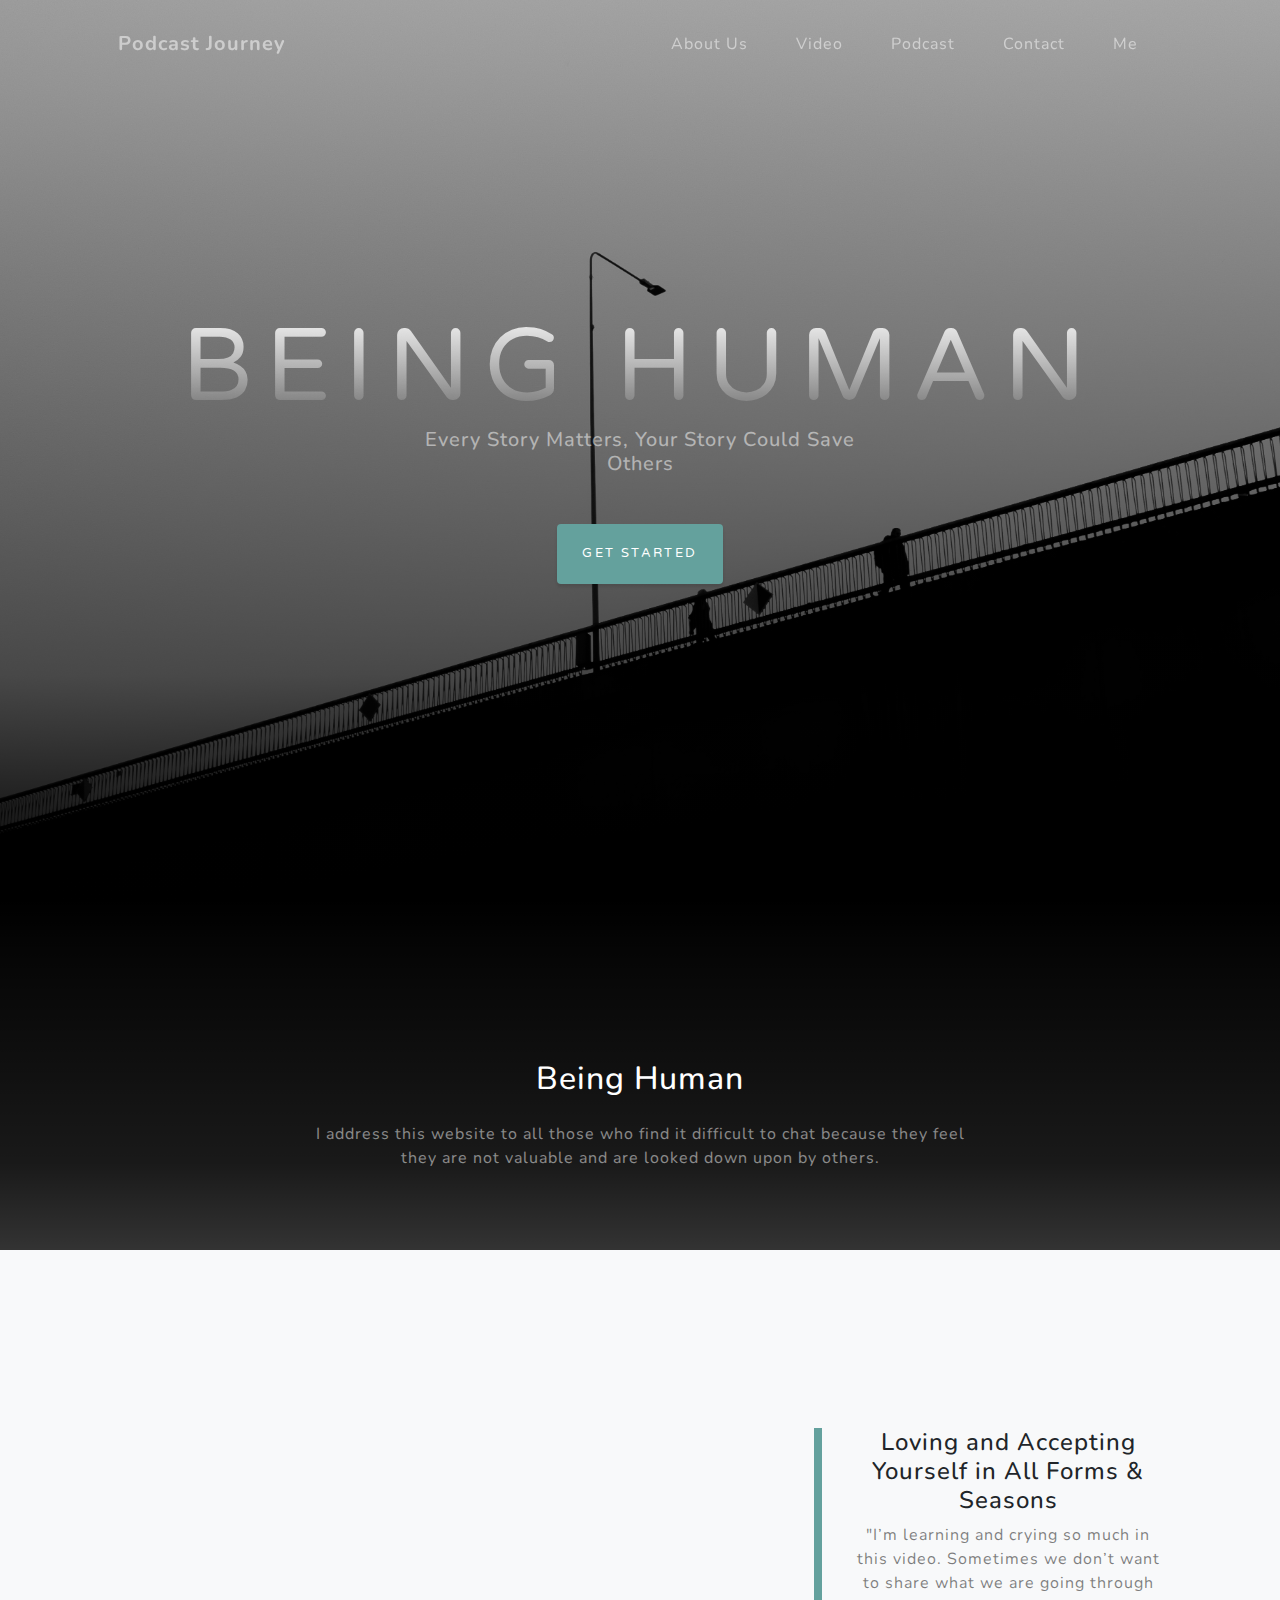
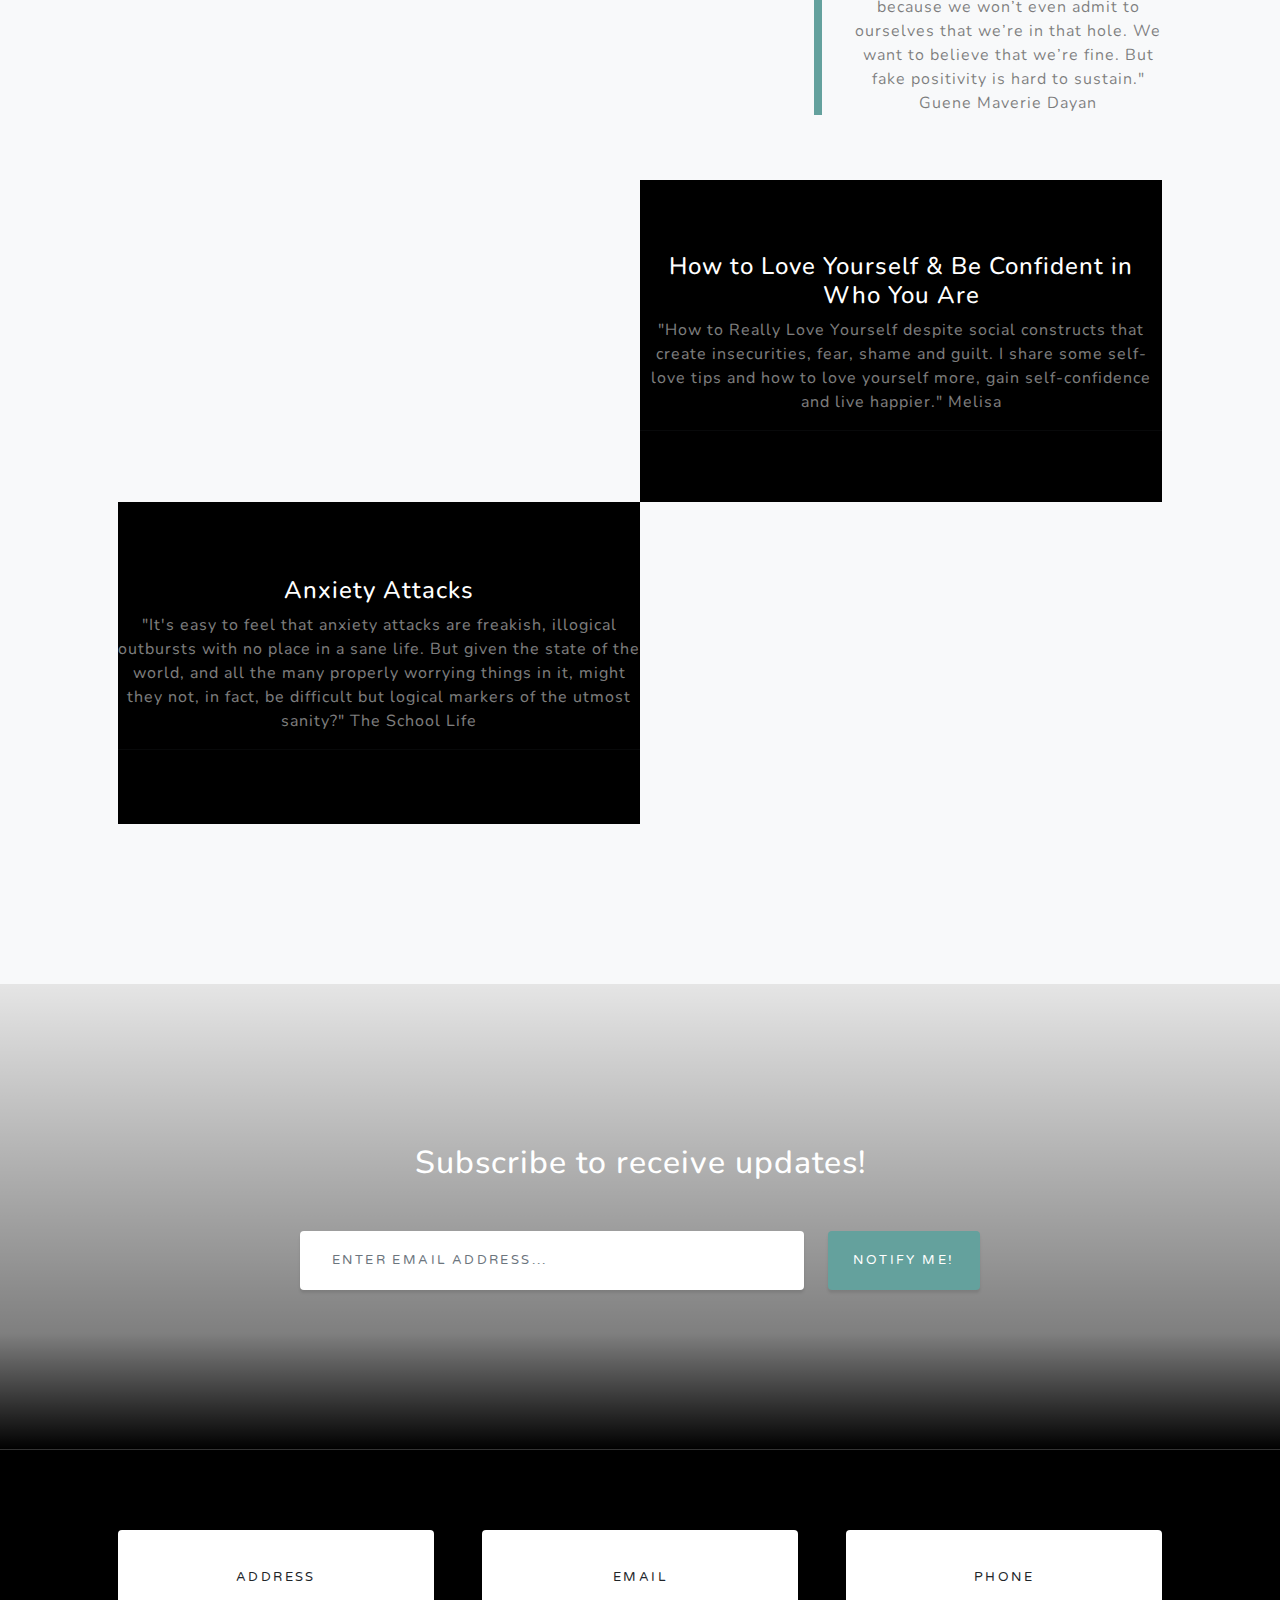
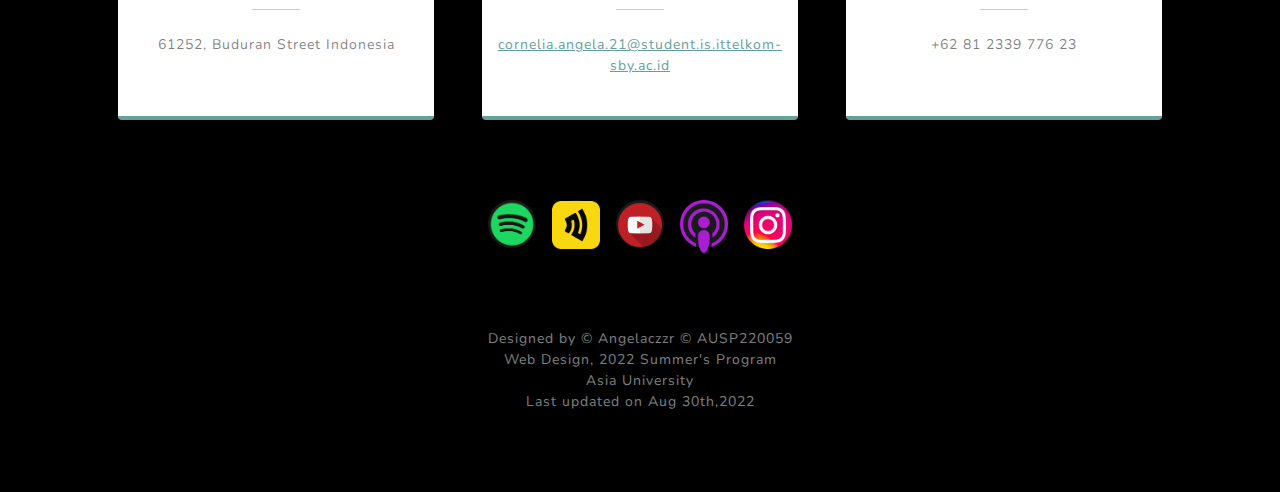
<file: index.html>
<!DOCTYPE html>
<html lang="en">
    <head>
        <meta charset="utf-8" />
        <meta name="viewport" content="width=device-width, initial-scale=1, shrink-to-fit=no" />
        <meta name="description" content="" />
        <meta name="author" content="" />
        <title>Podcast Journey | Angela's </title>
        <link rel="icon" type="image/x-icon" href="assets/favicon.ico" />
        
        <!-- Google fonts-->
        <link href="https://fonts.googleapis.com/css?family=Varela+Round" rel="stylesheet" />
        <link href="https://fonts.googleapis.com/css?family=Nunito:200,200i,300,300i,400,400i,600,600i,700,700i,800,800i,900,900i" rel="stylesheet" />
        <!-- Core theme CSS (includes Bootstrap)-->
        <link href="css/styles.css" rel="stylesheet" />
    </head>
    <body id="page-top">
        <!-- Navigation-->
        <nav class="navbar navbar-expand-lg navbar-light fixed-top" id="mainNav">
            <div class="container px-4 px-lg-5">
                <a class="navbar-brand" href="#page-top">Podcast Journey</a>
                <button class="navbar-toggler navbar-toggler-right" type="button" data-bs-toggle="collapse" data-bs-target="#navbarResponsive" aria-controls="navbarResponsive" aria-expanded="false" aria-label="Toggle navigation">
                    Menu
                    <i class="fas fa-bars"></i>
                </button>
                <div class="collapse navbar-collapse" id="navbarResponsive">
                    <ul class="navbar-nav ms-auto">
                        <li class="nav-item"><a class="nav-link" href="#about">About Us</a></li>
                        <li class="nav-item"><a class="nav-link" href="#podcast">Video</a></li>
                        <li class="nav-item"><a class="nav-link" href="podcast.html">Podcast</a></li>
                        <li class="nav-item"><a class="nav-link" href="#contact">Contact</a></li>
                        <li class="nav-item"><a class="nav-link" href="aboutMe.html">Me</a></li>
                        
                    </ul>
                </div>
            </div>
        </nav>
        <!-- Masthead-->
        <header class="masthead">
            <div class="container px-4 px-lg-5 d-flex h-100 align-items-center justify-content-center">
                <div class="d-flex justify-content-center">
                    <div class="text-center">
                        <h1 class="mx-auto my-0 text-uppercase">Being Human</h1>
                        <h2 class="text-white-50 mx-auto mt-2 mb-5">Every Story Matters, Your Story Could Save Others</h2>
                        <a class="btn btn-primary" href="#about">Get Started</a>
                    </div>
                </div>
            </div>
        </header>
        <!-- About-->
        <section class="about-section text-center" id="about">
            <div class="container px-4 px-lg-5">
                <div class="row gx-4 gx-lg-5 justify-content-center">
                    <div class="col-lg-8">
                        <h2 class="text-white mb-4">Being Human</h2>
                        <p class="text-white-50">
                            I address this website to all those who find it difficult to chat because they feel
                            they are not valuable and are looked down upon by others.
                        </p>

                    </div>
                </div>
            </div>
        </section>
        <!-- Podcast-->
        <section class="podcast-section bg-light" id="podcast">
            <div class="container px-4 px-lg-5">
                <!-- Featured Podcast Row-->
                <div class="row gx-0 mb-4 mb-lg-5 align-items-center">
                    <div class="col-xl-8 col-lg-7">
                        <iframe width="560" height="315" src="https://www.youtube.com/embed/VVDkNw6qpJQ" title="YouTube video player" frameborder="0" allow="accelerometer; autoplay; clipboard-write; encrypted-media; gyroscope; picture-in-picture" allowfullscreen></iframe>
                        </div>
                    <div class="col-xl-4 col-lg-5">
                        <div class="featured-text text-center text-lg-left">
                            <h4>Loving and Accepting Yourself in All Forms & Seasons</h4>
                            <p class="text-black-50 mb-0">"I’m learning and crying so much in this video. Sometimes we don’t want to share what we are going through because we won’t even admit to ourselves that we’re in that hole. We want to believe that we’re fine. But fake positivity is hard to sustain." Guene Maverie Dayan</p>
                        </div>
                    </div>
                </div>
                <!-- Podcast One Row-->
                <div class="row gx-0 mb-5 mb-lg-0 justify-content-center">
                    <div class="col-lg-6">
                        <iframe width="560" height="315" src="https://www.youtube.com/embed/j2dFMrJWvUY" title="YouTube video player" frameborder="0" allow="accelerometer; autoplay; clipboard-write; encrypted-media; gyroscope; picture-in-picture" allowfullscreen></iframe>
                    </div>
                    <div class="col-lg-6">
                        <div class="bg-black text-center h-100 project">
                            <div class="d-flex h-100">
                                <div class="project-text w-100 my-auto text-center text-lg-right">
                                    <h4 class="text-white">How to Love Yourself & Be Confident in Who You Are</h4>
                                    <p class="mb-0 text-white-50">"How to Really Love Yourself despite social constructs that create insecurities, fear, shame and guilt.
                                        I share some self-love tips and how to love yourself more, gain self-confidence and live happier." Melisa
                                    </p>
                                    <hr class="d-none d-lg-block mb-0 ms-0" />
                                </div>
                            </div>
                        </div>
                    </div>
                </div>
                <!-- Podcast Two Row-->
                <div class="row gx-0 justify-content-center">
                    <div class="col-lg-6">
                        <iframe width="560" height="315" src="https://www.youtube.com/embed/XFTXKqRujxk?start=18" title="YouTube video player" frameborder="0" allow="accelerometer; autoplay; clipboard-write; encrypted-media; gyroscope; picture-in-picture" allowfullscreen></iframe>
                    </div>
                    <div class="col-lg-6 order-lg-first">
                        <div class="bg-black text-center h-100 project">
                            <div class="d-flex h-100">
                                <div class="project-text w-100 my-auto text-center text-lg-right">
                                    <h4 class="text-white">Anxiety Attacks</h4>
                                    <p class="mb-0 text-white-50">"It's easy to feel that anxiety attacks are freakish, illogical outbursts with no place in a sane life. But given the state of the world, and all the many properly worrying things in it, might they not, in fact, be difficult but logical markers of the utmost sanity?" The School Life</p>
                                    <hr class="d-none d-lg-block mb-0 me-0" />
                                </div>
                            </div>
                        </div>
                    </div>
                </div>
            </div>
        </section>
        <!-- Contact /// still error:( -->
        <section class="signup-section" id="signup">
            <div class="container px-4 px-lg-5">
                <div class="row gx-4 gx-lg-5">
                    <div class="col-md-10 col-lg-8 mx-auto text-center">
                        <i class="far fa-paper-plane fa-2x mb-2 text-white"></i>
                        <h2 class="text-white mb-5">Subscribe to receive updates!</h2>
                        
                        <form class="form-signup" id="contactForm" data-sb-form-api-token="API_TOKEN">
                            <!-- Email address input-->
                            <div class="row input-group-newsletter">
                                <div class="col"><input class="form-control" id="emailAddress" type="email" placeholder="Enter email address..." aria-label="Enter email address..." data-sb-validations="required,email" /></div>
                                <div class="col-auto"><button class="btn btn-primary enable" id="submitButton" type="submit">Notify Me!</button></div>
                            </div>
                            <div class="invalid-feedback mt-2" data-sb-feedback="emailAddress:required">An email is required.</div>
                            <div class="invalid-feedback mt-2" data-sb-feedback="emailAddress:email">Email is not valid.</div>
                           
                            <div class="d-none" id="submitSuccessMessage">
                                <div class="text-center mb-3 mt-2 text-white">
                                    <div class="fw-bolder">Form submission successful!</div>
                                </div>
                            </div>
                            <!-- Submit error message-->
                            <!-- This is what your users will see when there is-->
                            <!-- an error submitting the form-->
                            <div class="d-none" id="submitErrorMessage"><div class="text-center text-danger mb-3 mt-2">Error sending message!</div></div>
                        </form>
                    </div>
                </div>
            </div>
        </section>
        <!-- Contact-->
        <section class="contact-section bg-black" id="contact">
            <div class="container px-4 px-lg-5">
                <div class="row gx-4 gx-lg-5">
                    <div class="col-md-4 mb-3 mb-md-0">
                        <div class="card py-4 h-100">
                            <div class="card-body text-center">
                                <i class="fas fa-map-marked-alt text-primary mb-2"></i>
                                <h4 class="text-uppercase m-0">Address</h4>
                                <hr class="my-4 mx-auto" />
                                <div class="small text-black-50">61252, Buduran Street Indonesia</div>
                            </div>
                        </div>
                    </div>
                    <div class="col-md-4 mb-3 mb-md-0">
                        <div class="card py-4 h-100">
                            <div class="card-body text-center">
                                <i class="fas fa-envelope text-primary mb-2"></i>
                                <h4 class="text-uppercase m-0">Email</h4>
                                <hr class="my-4 mx-auto" />
                                <div class="small text-black-50"><a href="https://mail.google.com/mail">cornelia.angela.21@student.is.ittelkom-sby.ac.id</a></div>
                            </div>
                        </div>
                    </div>
                    <div class="col-md-4 mb-3 mb-md-0">
                        <div class="card py-4 h-100">
                            <div class="card-body text-center">
                                <i class="fas fa-mobile-alt text-primary mb-2"></i>
                                <h4 class="text-uppercase m-0">Phone</h4>
                                <hr class="my-4 mx-auto" />
                                <div class="small text-black-50">+62 81 2339 776 23</div>
                            </div>
                        </div>
                    </div>
                </div>
                <div class="social d-flex justify-content-center">
                    <a class="mx-2" href="https://www.spotify.com/id/"><i class="fab fa-spotify"> <img class="img-fluid" src="assets/img/spotify.png"/></i></a>
                    <a class="mx-2" href="https://www.noice.id/"><i class="#fab fa-noice-f"><img class="img-fluid" src="assets/img/noice.png"/></i></a>
                    <a class="mx-2" href="https://music.youtube.com/"><i class="#fab fa-youtube"><img class="img-fluid" src="assets/img/yy.png"/></i></a>
                    <a class="mx-2" href="https://www.apple.com/apple-podcasts/"><i class="#fab fa-apple"><img class="img-fluid" src="assets/img/apple.png"/></i></a>
                    <a class="mx-2" href="https://www.instagram.com/wo.rd.ss/"><i class="#fab fa-instagram"><img class="img-fluid" src="assets/img/insta.png"/></i></a>
                </div>
            </div>
        </section>
        <footer class="footer bg-black small text-center text-white-50">
            <div class="container px-4 px-lg-5">Designed by &copy; Angelaczzr &copy; AUSP220059</div>
            <div class="container px-4 px-lg-5">Web Design, 2022 Summer's Program</div>
            <div class="container px-4 px-lg-5">Asia University</div>
            <div class="container px-4 px-lg-5"> Last updated on Aug 30th,2022</div>  
        </footer>
        
        
    </body>
</html>
</file>
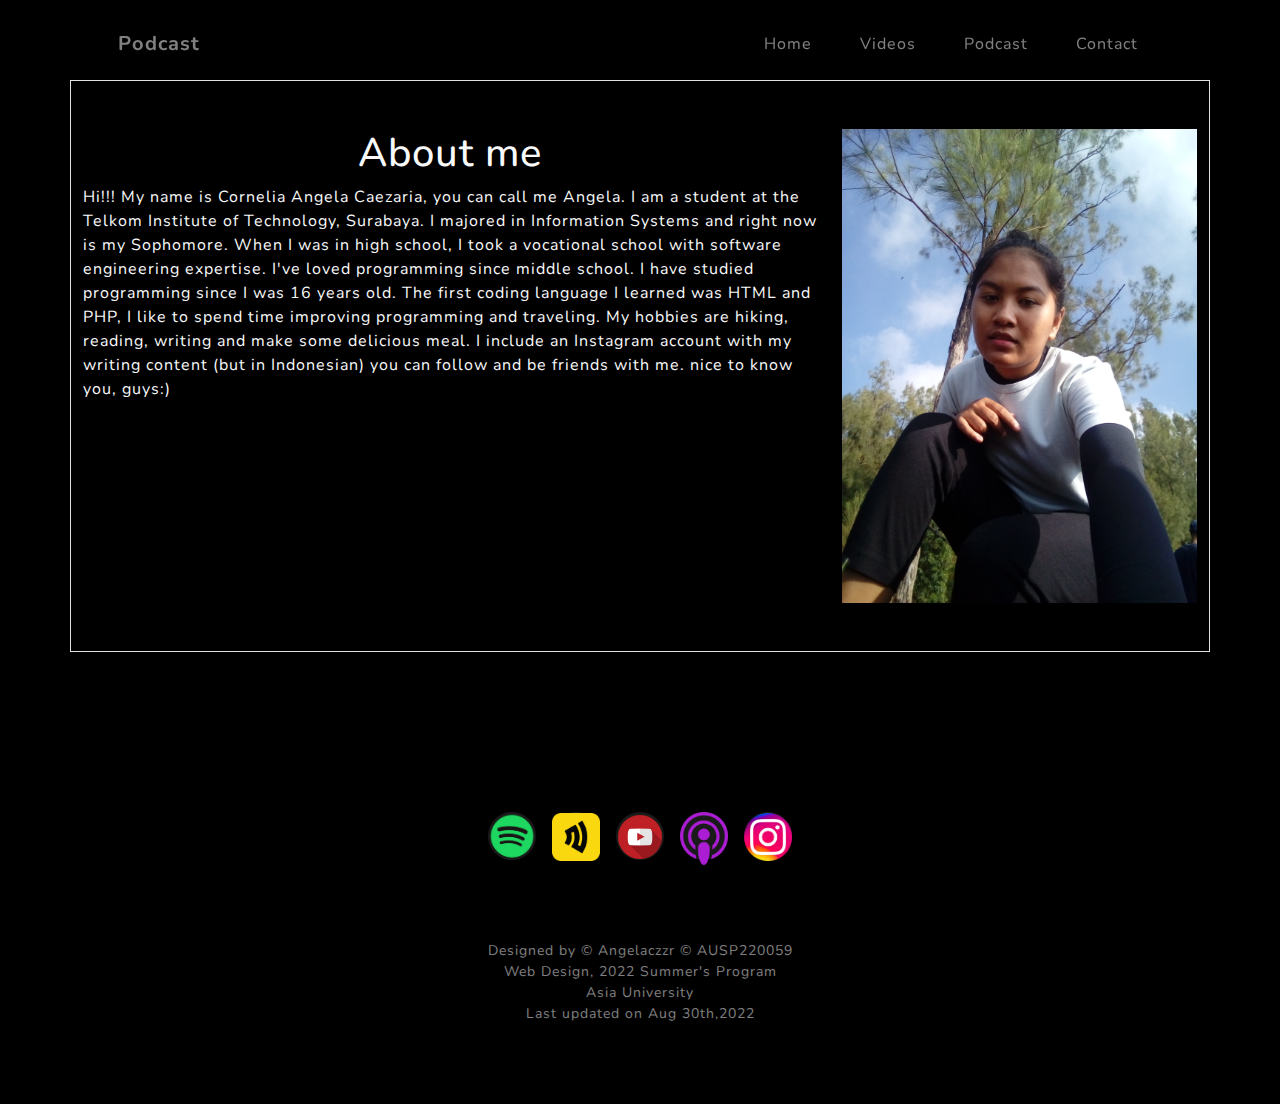
<file: aboutMe.html>
<!DOCTYPE html>
<html lang="en">
    <head>
        <meta charset="utf-8" />
        <meta name="viewport" content="width=device-width, initial-scale=1, shrink-to-fit=no" />
        <meta name="description" content="" />
        <meta name="author" content="" />
        <title>Podcast Journey | Angela's </title>
        <link rel="icon" type="image/x-icon" href="assets/favicon.ico" />
        
        <!-- Google fonts-->
        <link href="https://fonts.googleapis.com/css?family=Varela+Round" rel="stylesheet" />
        <link href="https://fonts.googleapis.com/css?family=Nunito:200,200i,300,300i,400,400i,600,600i,700,700i,800,800i,900,900i" rel="stylesheet" />
        <!-- Core theme CSS (includes Bootstrap)-->
        <link href="css/styles.css" rel="stylesheet" />
    </head>
    <body id="page-top">
        <!-- Navigation-->
        <nav class="navbar navbar-expand-lg navbar-light fixed-top" id="mainNav">
            <div class="container px-4 px-lg-5">
                <a class="navbar-brand" href="#page-top">Podcast</a>
                <button class="navbar-toggler navbar-toggler-right" type="button" data-bs-toggle="collapse" data-bs-target="#navbarResponsive" aria-controls="navbarResponsive" aria-expanded="false" aria-label="Toggle navigation">
                    Menu
                    <i class="fas fa-bars"></i>
                </button>
                <div class="collapse navbar-collapse" id="navbarResponsive">
                    <ul class="navbar-nav ms-auto">
                        <li class="nav-item"><a class="nav-link" href="index.html">Home</a></li>
                        <li class="nav-item"><a class="nav-link" href="index.html">Videos</a></li>
                        <li class="nav-item"><a class="nav-link" href="podcast.html">Podcast</a></li>
                        <li class="nav-item"><a class="nav-link" href="#contact">Contact</a></li>
                        
                    </ul>
                </div>
            </div>
        </nav>
       
       
        <!-- Projects-->
        <section class="contact-section bg-black">
            <main class="container border">
                <div class="row">
                    <div class="col-md-8 py-5">
                        <h1 class="text-light text-center">About me </h1>
                        <p  class="text-light test-justify">Hi!!! My name is Cornelia Angela Caezaria, you can call me Angela.
                            I am a student at the Telkom Institute of Technology, Surabaya. 
                            I majored in Information Systems and right now is my Sophomore.
                            When I was in high school, I took a vocational school with software engineering expertise. 
                            I've loved programming since middle school. I have studied programming since I was 16 years old. 
                            The first coding language I learned was HTML and PHP, I like to spend time improving programming and traveling. 
                            My hobbies are hiking, reading, writing and make some delicious meal. I include an Instagram account with my writing content (but in Indonesian) 
                            you can follow and be friends with me. nice to know you, guys:)</p>
                    </div>
                    <div class="col-md-4 py-5">
                        <img class="w-100" src="assets/img/angela1.jpg" alt="saya">
                    </div>
                </div>
            </main>
        </section>
        <!-- Contact-->
        <section class="contact-section bg-black" id="contact">
                <div class="social d-flex justify-content-center">
                    <a class="mx-2" href="https://www.spotify.com/id/"><i class="fab fa-spotify"> <img class="img-fluid" src="assets/img/spotify.png"/></i></a>
                    <a class="mx-2" href="https://www.noice.id/"><i class="#fab fa-noice-f"><img class="img-fluid" src="assets/img/noice.png"/></i></a>
                    <a class="mx-2" href="https://music.youtube.com/"><i class="#fab fa-youtube"><img class="img-fluid" src="assets/img/yy.png"/></i></a>
                    <a class="mx-2" href="https://www.apple.com/apple-podcasts/"><i class="#fab fa-apple"><img class="img-fluid" src="assets/img/apple.png"/></i></a>
                    <a class="mx-2" href="https://www.instagram.com/wo.rd.ss/"><i class="#fab fa-instagram"><img class="img-fluid" src="assets/img/insta.png"/></i></a>
                </div>
        </section>
        <!-- Footer-->
        <footer class="footer bg-black small text-center text-white-50">
            <div class="container px-4 px-lg-5">Designed by &copy; Angelaczzr &copy; AUSP220059</div>
            <div class="container px-4 px-lg-5">Web Design, 2022 Summer's Program</div>
            <div class="container px-4 px-lg-5">Asia University</div>
            <div class="container px-4 px-lg-5"> Last updated on Aug 30th,2022</div>  
        </footer>
        
    </body>
</html>
</file>
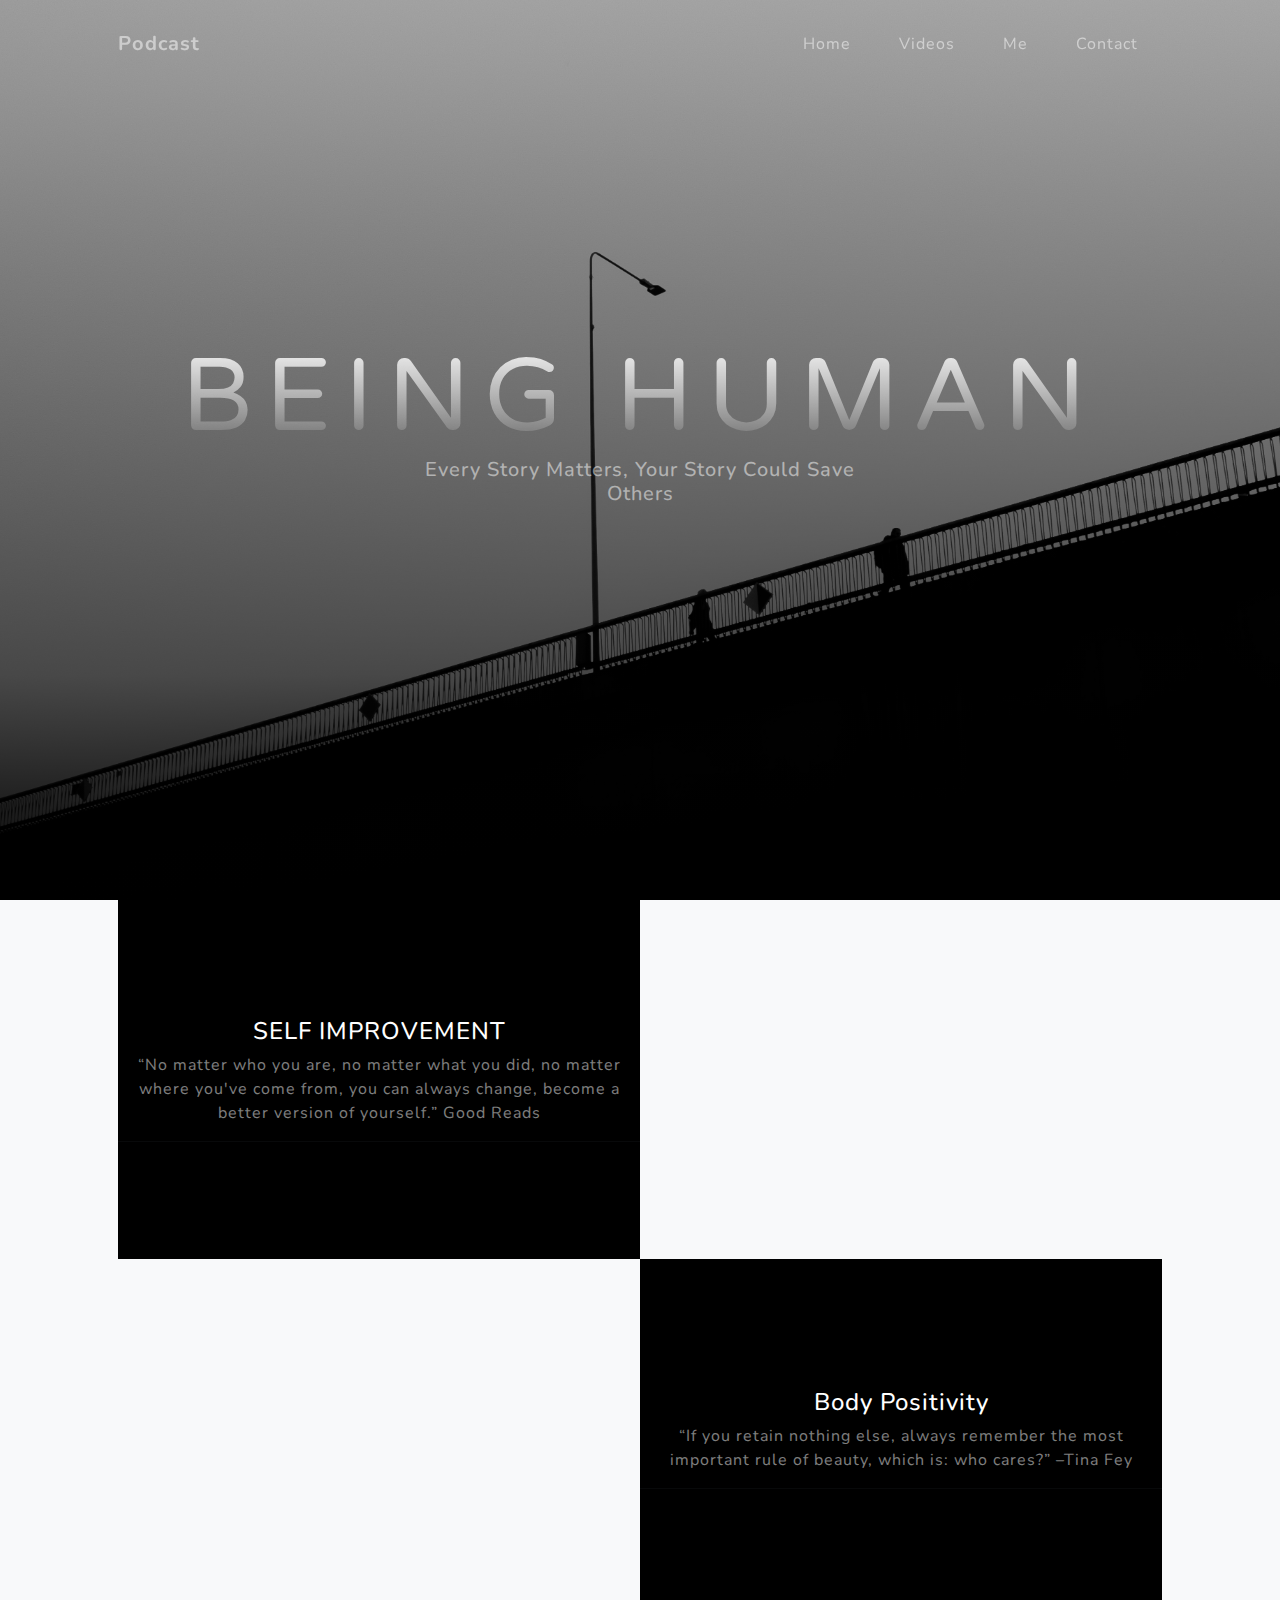
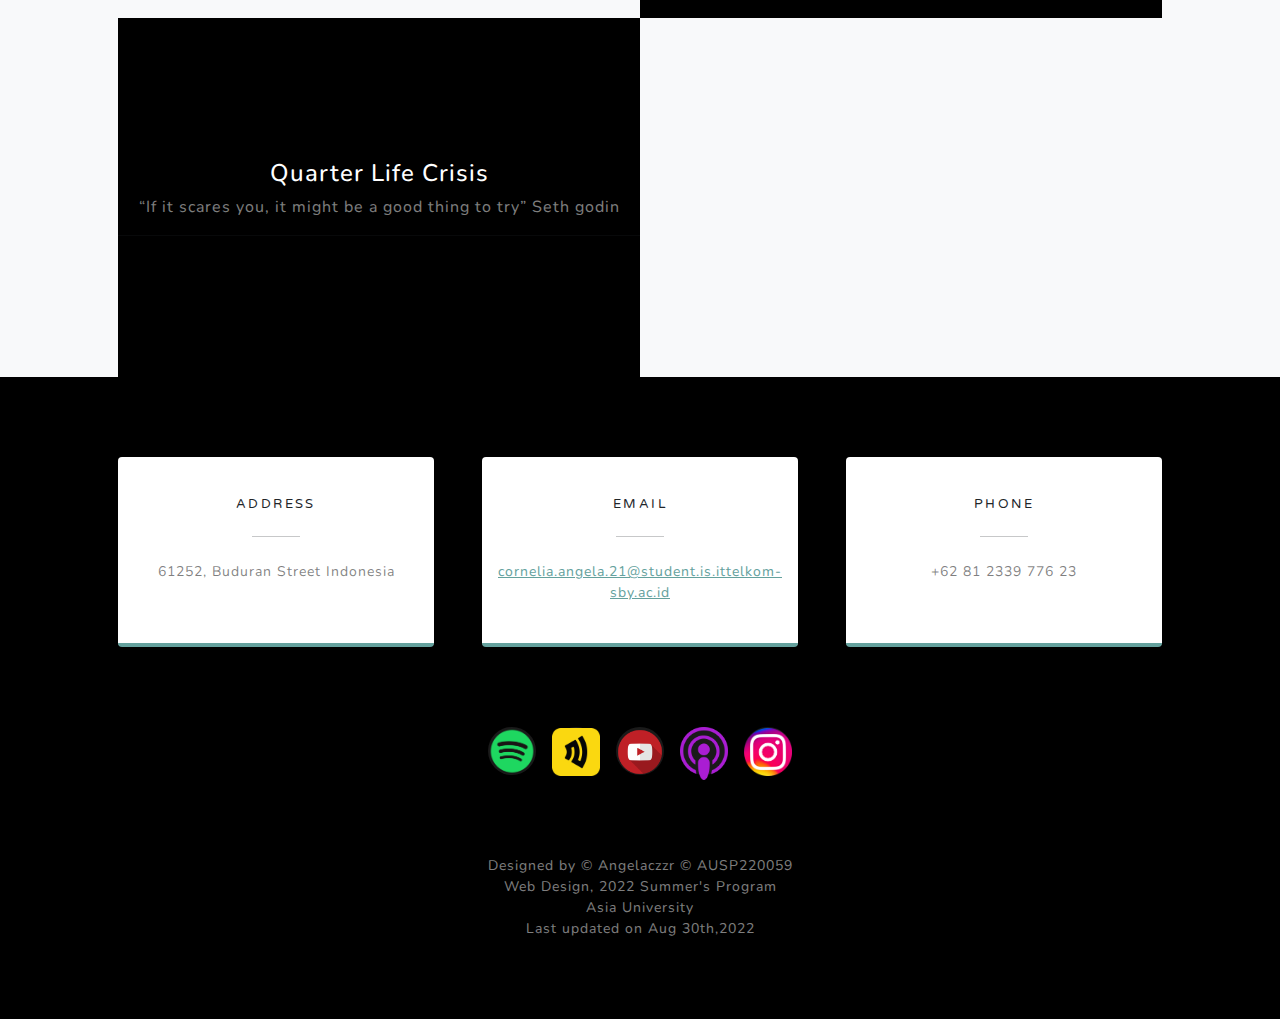
<file: podcast.html>
<!DOCTYPE html>
<html lang="en">
    <head>
        <meta charset="utf-8" />
        <meta name="viewport" content="width=device-width, initial-scale=1, shrink-to-fit=no" />
        <meta name="description" content="" />
        <meta name="author" content="" />
        <title>Podcast Journey | Angela's </title>
        <link rel="icon" type="image/x-icon" href="assets/favicon.ico" />
        
        <!-- Google fonts-->
        <link href="https://fonts.googleapis.com/css?family=Varela+Round" rel="stylesheet" />
        <link href="https://fonts.googleapis.com/css?family=Nunito:200,200i,300,300i,400,400i,600,600i,700,700i,800,800i,900,900i" rel="stylesheet" />
        <!-- Core theme CSS (includes Bootstrap)-->
        <link href="css/styles.css" rel="stylesheet" />
    </head>
    <body id="page-top">
        <!-- Navigation-->
        <nav class="navbar navbar-expand-lg navbar-light fixed-top" id="mainNav">
            <div class="container px-4 px-lg-5">
                <a class="navbar-brand" href="#page-top">Podcast</a>
                <button class="navbar-toggler navbar-toggler-right" type="button" data-bs-toggle="collapse" data-bs-target="#navbarResponsive" aria-controls="navbarResponsive" aria-expanded="false" aria-label="Toggle navigation">
                    Menu
                    <i class="fas fa-bars"></i>
                </button>
                <div class="collapse navbar-collapse" id="navbarResponsive">
                    <ul class="navbar-nav ms-auto">
                        <li class="nav-item"><a class="nav-link" href="index.html">Home</a></li>
                        <li class="nav-item"><a class="nav-link" href="index.html">Videos</a></li>
                        <li class="nav-item"><a class="nav-link" href="aboutMe.html">Me</a></li>
                        <li class="nav-item"><a class="nav-link" href="#contact">Contact</a></li>
                    </ul>
                </div>
            </div>
        </nav>
        <!-- Masthead-->
        <header class="masthead">
            <div class="container px-4 px-lg-5 d-flex h-100 align-items-center justify-content-center">
                <div class="d-flex justify-content-center">
                    <div class="text-center">
                        <h1 class="mx-auto my-0 text-uppercase">Being Human</h1>
                        <h2 class="text-white-50 mx-auto mt-2 mb-5">Every Story Matters, Your Story Could Save Others</h2>
                        
                    </div>
                </div>
            </div>
        </header>
       
        <!-- Projects-->
        <section class="projects-section bg-light" id="projects">
            <div class="container px-4 px-lg-5">
                <!-- Featured Project Row-->
                <div class="row gx-0 justify-content-center">
                    <div class="col-lg-6">
                        <iframe style="border-radius:12px" src="https://open.spotify.com/embed/episode/1jRvvE6EKY0Kt535l1PXD1?utm_source=generator" width="100%" height="352" frameBorder="0" allowfullscreen="" allow="autoplay; clipboard-write; encrypted-media; fullscreen; picture-in-picture" loading="lazy"></iframe>
                    </div>
                    <div class="col-lg-6 order-lg-first">
                        <div class="bg-black text-center h-100 project">
                            <div class="d-flex h-100">
                                <div class="project-text w-100 my-auto text-center text-lg-right">
                                    <h4 class="text-white">SELF IMPROVEMENT</h4>
                                    <p class="mb-0 text-white-50"> “No matter who you are, no matter what you did, no matter where you've come from, you can always change, become a better version of yourself.” Good Reads</p>
                                    <hr class="d-none d-lg-block mb-0 me-0" />
                                </div>
                            </div>
                        </div>
                    </div>
                </div>
                <!-- Project One Row-->
                <div class="row gx-0 mb-5 mb-lg-0 justify-content-center">
                    <div class="col-lg-6">
                        <iframe style="border-radius:12px" src="https://open.spotify.com/embed/episode/5xgRmK7BXsDMaMuxZQBxgO?utm_source=generator" width="100%" height="352" frameBorder="0" allowfullscreen="" allow="autoplay; clipboard-write; encrypted-media; fullscreen; picture-in-picture" loading="lazy"></iframe>
                    </div>
                    <div class="col-lg-6">
                        <div class="bg-black text-center h-100 project">
                            <div class="d-flex h-100">
                                <div class="project-text w-100 my-auto text-center text-lg-left">
                                    <h4 class="text-white">Body Positivity</h4>
                                    <p class="mb-0 text-white-50">“If you retain nothing else, always remember the most important rule of beauty, which is: who cares?” –Tina Fey</p>
                                    <hr class="d-none d-lg-block mb-0 ms-0" />
                                </div>
                            </div>
                        </div>
                    </div>
                </div>
                <!-- Project Two Row-->
                <div class="row gx-0 justify-content-center">
                    <div class="col-lg-6">
                        <iframe style="border-radius:12px" src="https://open.spotify.com/embed/episode/3yaqFYxbGFw9y38syVFHnL?utm_source=generator" width="100%" height="352" frameBorder="0" allowfullscreen="" allow="autoplay; clipboard-write; encrypted-media; fullscreen; picture-in-picture" loading="lazy"></iframe>
                    </div>
                    <div class="col-lg-6 order-lg-first">
                        <div class="bg-black text-center h-100 project">
                            <div class="d-flex h-100">
                                <div class="project-text w-100 my-auto text-center text-lg-right">
                                    <h4 class="text-white">Quarter Life Crisis</h4>
                                    <p class="mb-0 text-white-50">“If it scares you, it might be a good thing to try” Seth godin</p>
                                    <hr class="d-none d-lg-block mb-0 me-0" />
                                </div>
                            </div>
                        </div>
                    </div>
                </div>
            </div>
        </section>
      
        <!-- Contact-->
        <section class="contact-section bg-black" id="contact">
            <div class="container px-4 px-lg-5">
                <div class="row gx-4 gx-lg-5">
                    <div class="col-md-4 mb-3 mb-md-0">
                        <div class="card py-4 h-100">
                            <div class="card-body text-center">
                                <i class="fas fa-map-marked-alt text-primary mb-2"></i>
                                <h4 class="text-uppercase m-0">Address</h4>
                                <hr class="my-4 mx-auto" />
                                <div class="small text-black-50">61252, Buduran Street Indonesia</div>
                            </div>
                        </div>
                    </div>
                    <div class="col-md-4 mb-3 mb-md-0">
                        <div class="card py-4 h-100">
                            <div class="card-body text-center">
                                <i class="fas fa-envelope text-primary mb-2"></i>
                                <h4 class="text-uppercase m-0">Email</h4>
                                <hr class="my-4 mx-auto" />
                                <div class="small text-black-50"><a href="https://mail.google.com/mail">cornelia.angela.21@student.is.ittelkom-sby.ac.id</a></div>
                            </div>
                        </div>
                    </div>
                    <div class="col-md-4 mb-3 mb-md-0">
                        <div class="card py-4 h-100">
                            <div class="card-body text-center">
                                <i class="fas fa-mobile-alt text-primary mb-2"></i>
                                <h4 class="text-uppercase m-0">Phone</h4>
                                <hr class="my-4 mx-auto" />
                                <div class="small text-black-50">+62 81 2339 776 23</div>
                            </div>
                        </div>
                    </div>
                </div>
                <div class="social d-flex justify-content-center">
                    <a class="mx-2" href="https://www.spotify.com/id/"><i class="fab fa-spotify"> <img class="img-fluid" src="assets/img/spotify.png"/></i></a>
                    <a class="mx-2" href="https://www.noice.id/"><i class="#fab fa-noice-f"><img class="img-fluid" src="assets/img/noice.png"/></i></a>
                    <a class="mx-2" href="https://music.youtube.com/"><i class="#fab fa-youtube"><img class="img-fluid" src="assets/img/yy.png"/></i></a>
                    <a class="mx-2" href="https://www.apple.com/apple-podcasts/"><i class="#fab fa-apple"><img class="img-fluid" src="assets/img/apple.png"/></i></a>
                    <a class="mx-2" href="https://www.instagram.com/wo.rd.ss/"><i class="#fab fa-instagram"><img class="img-fluid" src="assets/img/insta.png"/></i></a>
                </div>
            </div>
        </section>
        <!-- Footer-->
        <footer class="footer bg-black small text-center text-white-50">
            <div class="container px-4 px-lg-5">Designed by &copy; Angelaczzr &copy; AUSP220059</div>
            <div class="container px-4 px-lg-5">Web Design, 2022 Summer's Program</div>
            <div class="container px-4 px-lg-5">Asia University</div>
            <div class="container px-4 px-lg-5"> Last updated on Aug 30th,2022</div>  
        </footer>
        
    </body>
</html>
</file>
<file: css/styles.css>
@charset "UTF-8";

:root {
  --bs-blue: #0d6efd;
  --bs-indigo: #6610f2;
  --bs-purple: #7464a1;
  --bs-pink: #d63384;
  --bs-red: #a16468;
  --bs-orange: #fd7e14;
  --bs-yellow: #e4c662;
  --bs-green: #67c29c;
  --bs-teal: #64a19d;
  --bs-cyan: #1cabc4;
  --bs-white: #fff;
  --bs-gray: #6c757d;
  --bs-gray-dark: #343a40;
  --bs-gray-100: #f8f9fa;
  --bs-gray-200: #e9ecef;
  --bs-gray-300: #dee2e6;
  --bs-gray-400: #ced4da;
  --bs-gray-500: #adb5bd;
  --bs-gray-600: #6c757d;
  --bs-gray-700: #495057;
  --bs-gray-800: #343a40;
  --bs-gray-900: #212529;
  --bs-primary: #64a19d;
  --bs-secondary: #7464a1;
  --bs-success: #67c29c;
  --bs-info: #1cabc4;
  --bs-warning: #e4c662;
  --bs-danger: #a16468;
  --bs-light: #f8f9fa;
  --bs-dark: #212529;
  --bs-black: #000;
  --bs-white: #fff;
  --bs-primary-rgb: 100, 161, 157;
  --bs-secondary-rgb: 116, 100, 161;
  --bs-success-rgb: 103, 194, 156;
  --bs-info-rgb: 28, 171, 196;
  --bs-warning-rgb: 228, 198, 98;
  --bs-danger-rgb: 161, 100, 104;
  --bs-light-rgb: 248, 249, 250;
  --bs-dark-rgb: 33, 37, 41;
  --bs-black-rgb: 0, 0, 0;
  --bs-white-rgb: 255, 255, 255;
  --bs-white-rgb: 255, 255, 255;
  --bs-black-rgb: 0, 0, 0;
  --bs-body-color-rgb: 33, 37, 41;
  --bs-body-bg-rgb: 255, 255, 255;
  --bs-font-sans-serif: system-ui, -apple-system, "Segoe UI", Roboto, "Helvetica Neue", Arial, "Noto Sans", "Liberation Sans", sans-serif, "Apple Color Emoji", "Segoe UI Emoji", "Segoe UI Symbol", "Noto Color Emoji";
  --bs-font-monospace: SFMono-Regular, Menlo, Monaco, Consolas, "Liberation Mono", "Courier New", monospace;
  --bs-gradient: linear-gradient(180deg, rgba(255, 255, 255, 0.15), rgba(255, 255, 255, 0));
  --bs-body-font-family: Nunito, -apple-system, BlinkMacSystemFont, Segoe UI, Roboto, Helvetica Neue, Arial, sans-serif, Apple Color Emoji, Segoe UI Emoji, Segoe UI Symbol, Noto Color Emoji;
  --bs-body-font-size: 1rem;
  --bs-body-font-weight: 400;
  --bs-body-line-height: 1.5;
  --bs-body-color: #212529;
  --bs-body-bg: #fff;
}

*,
*::before,
*::after {
  box-sizing: border-box;
}

@media (prefers-reduced-motion: no-preference) {
  :root {
    scroll-behavior: smooth;
  }
}

body {
  margin: 0;
  font-family: var(--bs-body-font-family);
  font-size: var(--bs-body-font-size);
  font-weight: var(--bs-body-font-weight);
  line-height: var(--bs-body-line-height);
  color: var(--bs-body-color);
  text-align: var(--bs-body-text-align);
  background-color: var(--bs-body-bg);
  -webkit-text-size-adjust: 100%;
  -webkit-tap-highlight-color: rgba(0, 0, 0, 0);
}

hr {
  margin: 1rem 0;
  color: inherit;
  background-color: currentColor;
  border: 0;
  opacity: 0.25;
}

hr:not([size]) {
  height: 1px;
}

h6, .h6, h5, .h5, h4, .h4, h3, .h3, h2, .h2, h1, .h1 {
  margin-top: 0;
  margin-bottom: 0.5rem;
  font-weight: 500;
  line-height: 1.2;
}

h1, .h1 {
  font-size: calc(1.375rem + 1.5vw);
}
@media (min-width: 1200px) {
  h1, .h1 {
    font-size: 2.5rem;
  }
}

h2, .h2 {
  font-size: calc(1.325rem + 0.9vw);
}
@media (min-width: 1200px) {
  h2, .h2 {
    font-size: 2rem;
  }
}

h3, .h3 {
  font-size: calc(1.3rem + 0.6vw);
}
@media (min-width: 1200px) {
  h3, .h3 {
    font-size: 1.75rem;
  }
}

h4, .h4 {
  font-size: calc(1.275rem + 0.3vw);
}
@media (min-width: 1200px) {
  h4, .h4 {
    font-size: 1.5rem;
  }
}

h5, .h5 {
  font-size: 1.25rem;
}

h6, .h6 {
  font-size: 1rem;
}

p {
  margin-top: 0;
  margin-bottom: 1rem;
}

abbr[title],
abbr[data-bs-original-title] {
  -webkit-text-decoration: underline dotted;
          text-decoration: underline dotted;
  cursor: help;
  -webkit-text-decoration-skip-ink: none;
          text-decoration-skip-ink: none;
}

address {
  margin-bottom: 1rem;
  font-style: normal;
  line-height: inherit;
}

ol,
ul {
  padding-left: 2rem;
}

ol,
ul,
dl {
  margin-top: 0;
  margin-bottom: 1rem;
}

ol ol,
ul ul,
ol ul,
ul ol {
  margin-bottom: 0;
}

dt {
  font-weight: 700;
}

dd {
  margin-bottom: 0.5rem;
  margin-left: 0;
}

blockquote {
  margin: 0 0 1rem;
}

b,
strong {
  font-weight: bolder;
}

small, .small {
  font-size: 0.875em;
}

mark, .mark {
  padding: 0.2em;
  background-color: #fcf8e3;
}

sub,
sup {
  position: relative;
  font-size: 0.75em;
  line-height: 0;
  vertical-align: baseline;
}

sub {
  bottom: -0.25em;
}

sup {
  top: -0.5em;
}

a {
  color: #64a19d;
  text-decoration: underline;
}
a:hover {
  color: #50817e;
}

a:not([href]):not([class]), a:not([href]):not([class]):hover {
  color: inherit;
  text-decoration: none;
}

pre,
code,
kbd,
samp {
  font-family: var(--bs-font-monospace);
  font-size: 1em;
  direction: ltr /* rtl:ignore */;
  unicode-bidi: bidi-override;
}

pre {
  display: block;
  margin-top: 0;
  margin-bottom: 1rem;
  overflow: auto;
  font-size: 0.875em;
}
pre code {
  font-size: inherit;
  color: inherit;
  word-break: normal;
}

code {
  font-size: 0.875em;
  color: #d63384;
  word-wrap: break-word;
}
a > code {
  color: inherit;
}

kbd {
  padding: 0.2rem 0.4rem;
  font-size: 0.875em;
  color: #fff;
  background-color: #212529;
  border-radius: 0.2rem;
}
kbd kbd {
  padding: 0;
  font-size: 1em;
  font-weight: 700;
}

figure {
  margin: 0 0 1rem;
}

img,
svg {
  vertical-align: middle;
}

table {
  caption-side: bottom;
  border-collapse: collapse;
}

caption {
  padding-top: 0.5rem;
  padding-bottom: 0.5rem;
  color: #6c757d;
  text-align: left;
}

th {
  text-align: inherit;
  text-align: -webkit-match-parent;
}

thead,
tbody,
tfoot,
tr,
td,
th {
  border-color: inherit;
  border-style: solid;
  border-width: 0;
}

label {
  display: inline-block;
}

button {
  border-radius: 0;
}

button:focus:not(:focus-visible) {
  outline: 0;
}

input,
button,
select,
optgroup,
textarea {
  margin: 0;
  font-family: inherit;
  font-size: inherit;
  line-height: inherit;
}

button,
select {
  text-transform: none;
}

[role=button] {
  cursor: pointer;
}

select {
  word-wrap: normal;
}
select:disabled {
  opacity: 1;
}

[list]::-webkit-calendar-picker-indicator {
  display: none;
}

button,
[type=button],
[type=reset],
[type=submit] {
  -webkit-appearance: button;
}
button:not(:disabled),
[type=button]:not(:disabled),
[type=reset]:not(:disabled),
[type=submit]:not(:disabled) {
  cursor: pointer;
}

::-moz-focus-inner {
  padding: 0;
  border-style: none;
}

textarea {
  resize: vertical;
}

fieldset {
  min-width: 0;
  padding: 0;
  margin: 0;
  border: 0;
}

legend {
  float: left;
  width: 100%;
  padding: 0;
  margin-bottom: 0.5rem;
  font-size: calc(1.275rem + 0.3vw);
  line-height: inherit;
}
@media (min-width: 1200px) {
  legend {
    font-size: 1.5rem;
  }
}
legend + * {
  clear: left;
}

::-webkit-datetime-edit-fields-wrapper,
::-webkit-datetime-edit-text,
::-webkit-datetime-edit-minute,
::-webkit-datetime-edit-hour-field,
::-webkit-datetime-edit-day-field,
::-webkit-datetime-edit-month-field,
::-webkit-datetime-edit-year-field {
  padding: 0;
}

::-webkit-inner-spin-button {
  height: auto;
}

[type=search] {
  outline-offset: -2px;
  -webkit-appearance: textfield;
}

/* rtl:raw:
[type="tel"],
[type="url"],
[type="email"],
[type="number"] {
  direction: ltr;
}
*/
::-webkit-search-decoration {
  -webkit-appearance: none;
}

::-webkit-color-swatch-wrapper {
  padding: 0;
}

::-webkit-file-upload-button {
  font: inherit;
}

::file-selector-button {
  font: inherit;
}

::-webkit-file-upload-button {
  font: inherit;
  -webkit-appearance: button;
}

output {
  display: inline-block;
}

iframe {
  border: 0;
}

summary {
  display: list-item;
  cursor: pointer;
}

progress {
  vertical-align: baseline;
}

[hidden] {
  display: none !important;
}

.lead {
  font-size: 1.25rem;
  font-weight: 300;
}

.display-1 {
  font-size: calc(1.625rem + 4.5vw);
  font-weight: 300;
  line-height: 1.2;
}
@media (min-width: 1200px) {
  .display-1 {
    font-size: 5rem;
  }
}

.display-2 {
  font-size: calc(1.575rem + 3.9vw);
  font-weight: 300;
  line-height: 1.2;
}
@media (min-width: 1200px) {
  .display-2 {
    font-size: 4.5rem;
  }
}

.display-3 {
  font-size: calc(1.525rem + 3.3vw);
  font-weight: 300;
  line-height: 1.2;
}
@media (min-width: 1200px) {
  .display-3 {
    font-size: 4rem;
  }
}

.display-4 {
  font-size: calc(1.475rem + 2.7vw);
  font-weight: 300;
  line-height: 1.2;
}
@media (min-width: 1200px) {
  .display-4 {
    font-size: 3.5rem;
  }
}

.display-5 {
  font-size: calc(1.425rem + 2.1vw);
  font-weight: 300;
  line-height: 1.2;
}
@media (min-width: 1200px) {
  .display-5 {
    font-size: 3rem;
  }
}

.display-6 {
  font-size: calc(1.375rem + 1.5vw);
  font-weight: 300;
  line-height: 1.2;
}
@media (min-width: 1200px) {
  .display-6 {
    font-size: 2.5rem;
  }
}

.list-unstyled {
  padding-left: 0;
  list-style: none;
}

.list-inline {
  padding-left: 0;
  list-style: none;
}

.list-inline-item {
  display: inline-block;
}
.list-inline-item:not(:last-child) {
  margin-right: 0.5rem;
}

.initialism {
  font-size: 0.875em;
  text-transform: uppercase;
}

.blockquote {
  margin-bottom: 1rem;
  font-size: 1.25rem;
}
.blockquote > :last-child {
  margin-bottom: 0;
}

.blockquote-footer {
  margin-top: -1rem;
  margin-bottom: 1rem;
  font-size: 0.875em;
  color: #6c757d;
}
.blockquote-footer::before {
  content: "— ";
}

.img-fluid {
  max-width: 100%;
  height: auto;
}

.img-thumbnail {
  padding: 0.25rem;
  background-color: #fff;
  border: 1px solid #dee2e6;
  border-radius: 0.25rem;
  max-width: 100%;
  height: auto;
}

.figure {
  display: inline-block;
}

.figure-img {
  margin-bottom: 0.5rem;
  line-height: 1;
}

.figure-caption {
  font-size: 0.875em;
  color: #6c757d;
}

.container,
.container-fluid,
.container-xxl,
.container-xl,
.container-lg,
.container-md,
.container-sm {
  width: 100%;
  padding-right: var(--bs-gutter-x, 0.75rem);
  padding-left: var(--bs-gutter-x, 0.75rem);
  margin-right: auto;
  margin-left: auto;
}

@media (min-width: 576px) {
  .container-sm, .container {
    max-width: 540px;
  }
}
@media (min-width: 768px) {
  .container-md, .container-sm, .container {
    max-width: 720px;
  }
}
@media (min-width: 992px) {
  .container-lg, .container-md, .container-sm, .container {
    max-width: 960px;
  }
}
@media (min-width: 1200px) {
  .container-xl, .container-lg, .container-md, .container-sm, .container {
    max-width: 1140px;
  }
}
@media (min-width: 1400px) {
  .container-xxl, .container-xl, .container-lg, .container-md, .container-sm, .container {
    max-width: 1320px;
  }
}
.row {
  --bs-gutter-x: 1.5rem;
  --bs-gutter-y: 0;
  display: flex;
  flex-wrap: wrap;
  margin-top: calc(-1 * var(--bs-gutter-y));
  margin-right: calc(-0.5 * var(--bs-gutter-x));
  margin-left: calc(-0.5 * var(--bs-gutter-x));
}
.row > * {
  flex-shrink: 0;
  width: 100%;
  max-width: 100%;
  padding-right: calc(var(--bs-gutter-x) * 0.5);
  padding-left: calc(var(--bs-gutter-x) * 0.5);
  margin-top: var(--bs-gutter-y);
}

.col {
  flex: 1 0 0%;
}

.row-cols-auto > * {
  flex: 0 0 auto;
  width: auto;
}

.row-cols-1 > * {
  flex: 0 0 auto;
  width: 100%;
}

.row-cols-2 > * {
  flex: 0 0 auto;
  width: 50%;
}

.row-cols-3 > * {
  flex: 0 0 auto;
  width: 33.3333333333%;
}

.row-cols-4 > * {
  flex: 0 0 auto;
  width: 25%;
}

.row-cols-5 > * {
  flex: 0 0 auto;
  width: 20%;
}

.row-cols-6 > * {
  flex: 0 0 auto;
  width: 16.6666666667%;
}

.col-auto {
  flex: 0 0 auto;
  width: auto;
}

.col-1 {
  flex: 0 0 auto;
  width: 8.33333333%;
}

.col-2 {
  flex: 0 0 auto;
  width: 16.66666667%;
}

.col-3 {
  flex: 0 0 auto;
  width: 25%;
}

.col-4 {
  flex: 0 0 auto;
  width: 33.33333333%;
}

.col-5 {
  flex: 0 0 auto;
  width: 41.66666667%;
}

.col-6 {
  flex: 0 0 auto;
  width: 50%;
}

.col-7 {
  flex: 0 0 auto;
  width: 58.33333333%;
}

.col-8 {
  flex: 0 0 auto;
  width: 66.66666667%;
}

.col-9 {
  flex: 0 0 auto;
  width: 75%;
}

.col-10 {
  flex: 0 0 auto;
  width: 83.33333333%;
}

.col-11 {
  flex: 0 0 auto;
  width: 91.66666667%;
}

.col-12 {
  flex: 0 0 auto;
  width: 100%;
}

.offset-1 {
  margin-left: 8.33333333%;
}

.offset-2 {
  margin-left: 16.66666667%;
}

.offset-3 {
  margin-left: 25%;
}

.offset-4 {
  margin-left: 33.33333333%;
}

.offset-5 {
  margin-left: 41.66666667%;
}

.offset-6 {
  margin-left: 50%;
}

.offset-7 {
  margin-left: 58.33333333%;
}

.offset-8 {
  margin-left: 66.66666667%;
}

.offset-9 {
  margin-left: 75%;
}

.offset-10 {
  margin-left: 83.33333333%;
}

.offset-11 {
  margin-left: 91.66666667%;
}

.g-0,
.gx-0 {
  --bs-gutter-x: 0;
}

.g-0,
.gy-0 {
  --bs-gutter-y: 0;
}

.g-1,
.gx-1 {
  --bs-gutter-x: 0.25rem;
}

.g-1,
.gy-1 {
  --bs-gutter-y: 0.25rem;
}

.g-2,
.gx-2 {
  --bs-gutter-x: 0.5rem;
}

.g-2,
.gy-2 {
  --bs-gutter-y: 0.5rem;
}

.g-3,
.gx-3 {
  --bs-gutter-x: 1rem;
}

.g-3,
.gy-3 {
  --bs-gutter-y: 1rem;
}

.g-4,
.gx-4 {
  --bs-gutter-x: 1.5rem;
}

.g-4,
.gy-4 {
  --bs-gutter-y: 1.5rem;
}

.g-5,
.gx-5 {
  --bs-gutter-x: 3rem;
}

.g-5,
.gy-5 {
  --bs-gutter-y: 3rem;
}

@media (min-width: 576px) {
  .col-sm {
    flex: 1 0 0%;
  }

  .row-cols-sm-auto > * {
    flex: 0 0 auto;
    width: auto;
  }

  .row-cols-sm-1 > * {
    flex: 0 0 auto;
    width: 100%;
  }

  .row-cols-sm-2 > * {
    flex: 0 0 auto;
    width: 50%;
  }

  .row-cols-sm-3 > * {
    flex: 0 0 auto;
    width: 33.3333333333%;
  }

  .row-cols-sm-4 > * {
    flex: 0 0 auto;
    width: 25%;
  }

  .row-cols-sm-5 > * {
    flex: 0 0 auto;
    width: 20%;
  }

  .row-cols-sm-6 > * {
    flex: 0 0 auto;
    width: 16.6666666667%;
  }

  .col-sm-auto {
    flex: 0 0 auto;
    width: auto;
  }

  .col-sm-1 {
    flex: 0 0 auto;
    width: 8.33333333%;
  }

  .col-sm-2 {
    flex: 0 0 auto;
    width: 16.66666667%;
  }

  .col-sm-3 {
    flex: 0 0 auto;
    width: 25%;
  }

  .col-sm-4 {
    flex: 0 0 auto;
    width: 33.33333333%;
  }

  .col-sm-5 {
    flex: 0 0 auto;
    width: 41.66666667%;
  }

  .col-sm-6 {
    flex: 0 0 auto;
    width: 50%;
  }

  .col-sm-7 {
    flex: 0 0 auto;
    width: 58.33333333%;
  }

  .col-sm-8 {
    flex: 0 0 auto;
    width: 66.66666667%;
  }

  .col-sm-9 {
    flex: 0 0 auto;
    width: 75%;
  }

  .col-sm-10 {
    flex: 0 0 auto;
    width: 83.33333333%;
  }

  .col-sm-11 {
    flex: 0 0 auto;
    width: 91.66666667%;
  }

  .col-sm-12 {
    flex: 0 0 auto;
    width: 100%;
  }

  .offset-sm-0 {
    margin-left: 0;
  }

  .offset-sm-1 {
    margin-left: 8.33333333%;
  }

  .offset-sm-2 {
    margin-left: 16.66666667%;
  }

  .offset-sm-3 {
    margin-left: 25%;
  }

  .offset-sm-4 {
    margin-left: 33.33333333%;
  }

  .offset-sm-5 {
    margin-left: 41.66666667%;
  }

  .offset-sm-6 {
    margin-left: 50%;
  }

  .offset-sm-7 {
    margin-left: 58.33333333%;
  }

  .offset-sm-8 {
    margin-left: 66.66666667%;
  }

  .offset-sm-9 {
    margin-left: 75%;
  }

  .offset-sm-10 {
    margin-left: 83.33333333%;
  }

  .offset-sm-11 {
    margin-left: 91.66666667%;
  }

  .g-sm-0,
.gx-sm-0 {
    --bs-gutter-x: 0;
  }

  .g-sm-0,
.gy-sm-0 {
    --bs-gutter-y: 0;
  }

  .g-sm-1,
.gx-sm-1 {
    --bs-gutter-x: 0.25rem;
  }

  .g-sm-1,
.gy-sm-1 {
    --bs-gutter-y: 0.25rem;
  }

  .g-sm-2,
.gx-sm-2 {
    --bs-gutter-x: 0.5rem;
  }

  .g-sm-2,
.gy-sm-2 {
    --bs-gutter-y: 0.5rem;
  }

  .g-sm-3,
.gx-sm-3 {
    --bs-gutter-x: 1rem;
  }

  .g-sm-3,
.gy-sm-3 {
    --bs-gutter-y: 1rem;
  }

  .g-sm-4,
.gx-sm-4 {
    --bs-gutter-x: 1.5rem;
  }

  .g-sm-4,
.gy-sm-4 {
    --bs-gutter-y: 1.5rem;
  }

  .g-sm-5,
.gx-sm-5 {
    --bs-gutter-x: 3rem;
  }

  .g-sm-5,
.gy-sm-5 {
    --bs-gutter-y: 3rem;
  }
}
@media (min-width: 768px) {
  .col-md {
    flex: 1 0 0%;
  }

  .row-cols-md-auto > * {
    flex: 0 0 auto;
    width: auto;
  }

  .row-cols-md-1 > * {
    flex: 0 0 auto;
    width: 100%;
  }

  .row-cols-md-2 > * {
    flex: 0 0 auto;
    width: 50%;
  }

  .row-cols-md-3 > * {
    flex: 0 0 auto;
    width: 33.3333333333%;
  }

  .row-cols-md-4 > * {
    flex: 0 0 auto;
    width: 25%;
  }

  .row-cols-md-5 > * {
    flex: 0 0 auto;
    width: 20%;
  }

  .row-cols-md-6 > * {
    flex: 0 0 auto;
    width: 16.6666666667%;
  }

  .col-md-auto {
    flex: 0 0 auto;
    width: auto;
  }

  .col-md-1 {
    flex: 0 0 auto;
    width: 8.33333333%;
  }

  .col-md-2 {
    flex: 0 0 auto;
    width: 16.66666667%;
  }

  .col-md-3 {
    flex: 0 0 auto;
    width: 25%;
  }

  .col-md-4 {
    flex: 0 0 auto;
    width: 33.33333333%;
  }

  .col-md-5 {
    flex: 0 0 auto;
    width: 41.66666667%;
  }

  .col-md-6 {
    flex: 0 0 auto;
    width: 50%;
  }

  .col-md-7 {
    flex: 0 0 auto;
    width: 58.33333333%;
  }

  .col-md-8 {
    flex: 0 0 auto;
    width: 66.66666667%;
  }

  .col-md-9 {
    flex: 0 0 auto;
    width: 75%;
  }

  .col-md-10 {
    flex: 0 0 auto;
    width: 83.33333333%;
  }

  .col-md-11 {
    flex: 0 0 auto;
    width: 91.66666667%;
  }

  .col-md-12 {
    flex: 0 0 auto;
    width: 100%;
  }

  .offset-md-0 {
    margin-left: 0;
  }

  .offset-md-1 {
    margin-left: 8.33333333%;
  }

  .offset-md-2 {
    margin-left: 16.66666667%;
  }

  .offset-md-3 {
    margin-left: 25%;
  }

  .offset-md-4 {
    margin-left: 33.33333333%;
  }

  .offset-md-5 {
    margin-left: 41.66666667%;
  }

  .offset-md-6 {
    margin-left: 50%;
  }

  .offset-md-7 {
    margin-left: 58.33333333%;
  }

  .offset-md-8 {
    margin-left: 66.66666667%;
  }

  .offset-md-9 {
    margin-left: 75%;
  }

  .offset-md-10 {
    margin-left: 83.33333333%;
  }

  .offset-md-11 {
    margin-left: 91.66666667%;
  }

  .g-md-0,
.gx-md-0 {
    --bs-gutter-x: 0;
  }

  .g-md-0,
.gy-md-0 {
    --bs-gutter-y: 0;
  }

  .g-md-1,
.gx-md-1 {
    --bs-gutter-x: 0.25rem;
  }

  .g-md-1,
.gy-md-1 {
    --bs-gutter-y: 0.25rem;
  }

  .g-md-2,
.gx-md-2 {
    --bs-gutter-x: 0.5rem;
  }

  .g-md-2,
.gy-md-2 {
    --bs-gutter-y: 0.5rem;
  }

  .g-md-3,
.gx-md-3 {
    --bs-gutter-x: 1rem;
  }

  .g-md-3,
.gy-md-3 {
    --bs-gutter-y: 1rem;
  }

  .g-md-4,
.gx-md-4 {
    --bs-gutter-x: 1.5rem;
  }

  .g-md-4,
.gy-md-4 {
    --bs-gutter-y: 1.5rem;
  }

  .g-md-5,
.gx-md-5 {
    --bs-gutter-x: 3rem;
  }

  .g-md-5,
.gy-md-5 {
    --bs-gutter-y: 3rem;
  }
}
@media (min-width: 992px) {
  .col-lg {
    flex: 1 0 0%;
  }

  .row-cols-lg-auto > * {
    flex: 0 0 auto;
    width: auto;
  }

  .row-cols-lg-1 > * {
    flex: 0 0 auto;
    width: 100%;
  }

  .row-cols-lg-2 > * {
    flex: 0 0 auto;
    width: 50%;
  }

  .row-cols-lg-3 > * {
    flex: 0 0 auto;
    width: 33.3333333333%;
  }

  .row-cols-lg-4 > * {
    flex: 0 0 auto;
    width: 25%;
  }

  .row-cols-lg-5 > * {
    flex: 0 0 auto;
    width: 20%;
  }

  .row-cols-lg-6 > * {
    flex: 0 0 auto;
    width: 16.6666666667%;
  }

  .col-lg-auto {
    flex: 0 0 auto;
    width: auto;
  }

  .col-lg-1 {
    flex: 0 0 auto;
    width: 8.33333333%;
  }

  .col-lg-2 {
    flex: 0 0 auto;
    width: 16.66666667%;
  }

  .col-lg-3 {
    flex: 0 0 auto;
    width: 25%;
  }

  .col-lg-4 {
    flex: 0 0 auto;
    width: 33.33333333%;
  }

  .col-lg-5 {
    flex: 0 0 auto;
    width: 41.66666667%;
  }

  .col-lg-6 {
    flex: 0 0 auto;
    width: 50%;
  }

  .col-lg-7 {
    flex: 0 0 auto;
    width: 58.33333333%;
  }

  .col-lg-8 {
    flex: 0 0 auto;
    width: 66.66666667%;
  }

  .col-lg-9 {
    flex: 0 0 auto;
    width: 75%;
  }

  .col-lg-10 {
    flex: 0 0 auto;
    width: 83.33333333%;
  }

  .col-lg-11 {
    flex: 0 0 auto;
    width: 91.66666667%;
  }

  .col-lg-12 {
    flex: 0 0 auto;
    width: 100%;
  }

  .offset-lg-0 {
    margin-left: 0;
  }

  .offset-lg-1 {
    margin-left: 8.33333333%;
  }

  .offset-lg-2 {
    margin-left: 16.66666667%;
  }

  .offset-lg-3 {
    margin-left: 25%;
  }

  .offset-lg-4 {
    margin-left: 33.33333333%;
  }

  .offset-lg-5 {
    margin-left: 41.66666667%;
  }

  .offset-lg-6 {
    margin-left: 50%;
  }

  .offset-lg-7 {
    margin-left: 58.33333333%;
  }

  .offset-lg-8 {
    margin-left: 66.66666667%;
  }

  .offset-lg-9 {
    margin-left: 75%;
  }

  .offset-lg-10 {
    margin-left: 83.33333333%;
  }

  .offset-lg-11 {
    margin-left: 91.66666667%;
  }

  .g-lg-0,
.gx-lg-0 {
    --bs-gutter-x: 0;
  }

  .g-lg-0,
.gy-lg-0 {
    --bs-gutter-y: 0;
  }

  .g-lg-1,
.gx-lg-1 {
    --bs-gutter-x: 0.25rem;
  }

  .g-lg-1,
.gy-lg-1 {
    --bs-gutter-y: 0.25rem;
  }

  .g-lg-2,
.gx-lg-2 {
    --bs-gutter-x: 0.5rem;
  }

  .g-lg-2,
.gy-lg-2 {
    --bs-gutter-y: 0.5rem;
  }

  .g-lg-3,
.gx-lg-3 {
    --bs-gutter-x: 1rem;
  }

  .g-lg-3,
.gy-lg-3 {
    --bs-gutter-y: 1rem;
  }

  .g-lg-4,
.gx-lg-4 {
    --bs-gutter-x: 1.5rem;
  }

  .g-lg-4,
.gy-lg-4 {
    --bs-gutter-y: 1.5rem;
  }

  .g-lg-5,
.gx-lg-5 {
    --bs-gutter-x: 3rem;
  }

  .g-lg-5,
.gy-lg-5 {
    --bs-gutter-y: 3rem;
  }
}
@media (min-width: 1200px) {
  .col-xl {
    flex: 1 0 0%;
  }

  .row-cols-xl-auto > * {
    flex: 0 0 auto;
    width: auto;
  }

  .row-cols-xl-1 > * {
    flex: 0 0 auto;
    width: 100%;
  }

  .row-cols-xl-2 > * {
    flex: 0 0 auto;
    width: 50%;
  }

  .row-cols-xl-3 > * {
    flex: 0 0 auto;
    width: 33.3333333333%;
  }

  .row-cols-xl-4 > * {
    flex: 0 0 auto;
    width: 25%;
  }

  .row-cols-xl-5 > * {
    flex: 0 0 auto;
    width: 20%;
  }

  .row-cols-xl-6 > * {
    flex: 0 0 auto;
    width: 16.6666666667%;
  }

  .col-xl-auto {
    flex: 0 0 auto;
    width: auto;
  }

  .col-xl-1 {
    flex: 0 0 auto;
    width: 8.33333333%;
  }

  .col-xl-2 {
    flex: 0 0 auto;
    width: 16.66666667%;
  }

  .col-xl-3 {
    flex: 0 0 auto;
    width: 25%;
  }

  .col-xl-4 {
    flex: 0 0 auto;
    width: 33.33333333%;
  }

  .col-xl-5 {
    flex: 0 0 auto;
    width: 41.66666667%;
  }

  .col-xl-6 {
    flex: 0 0 auto;
    width: 50%;
  }

  .col-xl-7 {
    flex: 0 0 auto;
    width: 58.33333333%;
  }

  .col-xl-8 {
    flex: 0 0 auto;
    width: 66.66666667%;
  }

  .col-xl-9 {
    flex: 0 0 auto;
    width: 75%;
  }

  .col-xl-10 {
    flex: 0 0 auto;
    width: 83.33333333%;
  }

  .col-xl-11 {
    flex: 0 0 auto;
    width: 91.66666667%;
  }

  .col-xl-12 {
    flex: 0 0 auto;
    width: 100%;
  }

  .offset-xl-0 {
    margin-left: 0;
  }

  .offset-xl-1 {
    margin-left: 8.33333333%;
  }

  .offset-xl-2 {
    margin-left: 16.66666667%;
  }

  .offset-xl-3 {
    margin-left: 25%;
  }

  .offset-xl-4 {
    margin-left: 33.33333333%;
  }

  .offset-xl-5 {
    margin-left: 41.66666667%;
  }

  .offset-xl-6 {
    margin-left: 50%;
  }

  .offset-xl-7 {
    margin-left: 58.33333333%;
  }

  .offset-xl-8 {
    margin-left: 66.66666667%;
  }

  .offset-xl-9 {
    margin-left: 75%;
  }

  .offset-xl-10 {
    margin-left: 83.33333333%;
  }

  .offset-xl-11 {
    margin-left: 91.66666667%;
  }

  .g-xl-0,
.gx-xl-0 {
    --bs-gutter-x: 0;
  }

  .g-xl-0,
.gy-xl-0 {
    --bs-gutter-y: 0;
  }

  .g-xl-1,
.gx-xl-1 {
    --bs-gutter-x: 0.25rem;
  }

  .g-xl-1,
.gy-xl-1 {
    --bs-gutter-y: 0.25rem;
  }

  .g-xl-2,
.gx-xl-2 {
    --bs-gutter-x: 0.5rem;
  }

  .g-xl-2,
.gy-xl-2 {
    --bs-gutter-y: 0.5rem;
  }

  .g-xl-3,
.gx-xl-3 {
    --bs-gutter-x: 1rem;
  }

  .g-xl-3,
.gy-xl-3 {
    --bs-gutter-y: 1rem;
  }

  .g-xl-4,
.gx-xl-4 {
    --bs-gutter-x: 1.5rem;
  }

  .g-xl-4,
.gy-xl-4 {
    --bs-gutter-y: 1.5rem;
  }

  .g-xl-5,
.gx-xl-5 {
    --bs-gutter-x: 3rem;
  }

  .g-xl-5,
.gy-xl-5 {
    --bs-gutter-y: 3rem;
  }
}
@media (min-width: 1400px) {
  .col-xxl {
    flex: 1 0 0%;
  }

  .row-cols-xxl-auto > * {
    flex: 0 0 auto;
    width: auto;
  }

  .row-cols-xxl-1 > * {
    flex: 0 0 auto;
    width: 100%;
  }

  .row-cols-xxl-2 > * {
    flex: 0 0 auto;
    width: 50%;
  }

  .row-cols-xxl-3 > * {
    flex: 0 0 auto;
    width: 33.3333333333%;
  }

  .row-cols-xxl-4 > * {
    flex: 0 0 auto;
    width: 25%;
  }

  .row-cols-xxl-5 > * {
    flex: 0 0 auto;
    width: 20%;
  }

  .row-cols-xxl-6 > * {
    flex: 0 0 auto;
    width: 16.6666666667%;
  }

  .col-xxl-auto {
    flex: 0 0 auto;
    width: auto;
  }

  .col-xxl-1 {
    flex: 0 0 auto;
    width: 8.33333333%;
  }

  .col-xxl-2 {
    flex: 0 0 auto;
    width: 16.66666667%;
  }

  .col-xxl-3 {
    flex: 0 0 auto;
    width: 25%;
  }

  .col-xxl-4 {
    flex: 0 0 auto;
    width: 33.33333333%;
  }

  .col-xxl-5 {
    flex: 0 0 auto;
    width: 41.66666667%;
  }

  .col-xxl-6 {
    flex: 0 0 auto;
    width: 50%;
  }

  .col-xxl-7 {
    flex: 0 0 auto;
    width: 58.33333333%;
  }

  .col-xxl-8 {
    flex: 0 0 auto;
    width: 66.66666667%;
  }

  .col-xxl-9 {
    flex: 0 0 auto;
    width: 75%;
  }

  .col-xxl-10 {
    flex: 0 0 auto;
    width: 83.33333333%;
  }

  .col-xxl-11 {
    flex: 0 0 auto;
    width: 91.66666667%;
  }

  .col-xxl-12 {
    flex: 0 0 auto;
    width: 100%;
  }

  .offset-xxl-0 {
    margin-left: 0;
  }

  .offset-xxl-1 {
    margin-left: 8.33333333%;
  }

  .offset-xxl-2 {
    margin-left: 16.66666667%;
  }

  .offset-xxl-3 {
    margin-left: 25%;
  }

  .offset-xxl-4 {
    margin-left: 33.33333333%;
  }

  .offset-xxl-5 {
    margin-left: 41.66666667%;
  }

  .offset-xxl-6 {
    margin-left: 50%;
  }

  .offset-xxl-7 {
    margin-left: 58.33333333%;
  }

  .offset-xxl-8 {
    margin-left: 66.66666667%;
  }

  .offset-xxl-9 {
    margin-left: 75%;
  }

  .offset-xxl-10 {
    margin-left: 83.33333333%;
  }

  .offset-xxl-11 {
    margin-left: 91.66666667%;
  }

  .g-xxl-0,
.gx-xxl-0 {
    --bs-gutter-x: 0;
  }

  .g-xxl-0,
.gy-xxl-0 {
    --bs-gutter-y: 0;
  }

  .g-xxl-1,
.gx-xxl-1 {
    --bs-gutter-x: 0.25rem;
  }

  .g-xxl-1,
.gy-xxl-1 {
    --bs-gutter-y: 0.25rem;
  }

  .g-xxl-2,
.gx-xxl-2 {
    --bs-gutter-x: 0.5rem;
  }

  .g-xxl-2,
.gy-xxl-2 {
    --bs-gutter-y: 0.5rem;
  }

  .g-xxl-3,
.gx-xxl-3 {
    --bs-gutter-x: 1rem;
  }

  .g-xxl-3,
.gy-xxl-3 {
    --bs-gutter-y: 1rem;
  }

  .g-xxl-4,
.gx-xxl-4 {
    --bs-gutter-x: 1.5rem;
  }

  .g-xxl-4,
.gy-xxl-4 {
    --bs-gutter-y: 1.5rem;
  }

  .g-xxl-5,
.gx-xxl-5 {
    --bs-gutter-x: 3rem;
  }

  .g-xxl-5,
.gy-xxl-5 {
    --bs-gutter-y: 3rem;
  }
}
.table {
  --bs-table-bg: transparent;
  --bs-table-accent-bg: transparent;
  --bs-table-striped-color: #212529;
  --bs-table-striped-bg: rgba(0, 0, 0, 0.05);
  --bs-table-active-color: #212529;
  --bs-table-active-bg: rgba(0, 0, 0, 0.1);
  --bs-table-hover-color: #212529;
  --bs-table-hover-bg: rgba(0, 0, 0, 0.075);
  width: 100%;
  margin-bottom: 1rem;
  color: #212529;
  vertical-align: top;
  border-color: #dee2e6;
}
.table > :not(caption) > * > * {
  padding: 0.5rem 0.5rem;
  background-color: var(--bs-table-bg);
  border-bottom-width: 1px;
  box-shadow: inset 0 0 0 9999px var(--bs-table-accent-bg);
}
.table > tbody {
  vertical-align: inherit;
}
.table > thead {
  vertical-align: bottom;
}
.table > :not(:first-child) {
  border-top: 2px solid currentColor;
}

.caption-top {
  caption-side: top;
}

.table-sm > :not(caption) > * > * {
  padding: 0.25rem 0.25rem;
}

.table-bordered > :not(caption) > * {
  border-width: 1px 0;
}
.table-bordered > :not(caption) > * > * {
  border-width: 0 1px;
}

.table-borderless > :not(caption) > * > * {
  border-bottom-width: 0;
}
.table-borderless > :not(:first-child) {
  border-top-width: 0;
}

.table-striped > tbody > tr:nth-of-type(odd) > * {
  --bs-table-accent-bg: var(--bs-table-striped-bg);
  color: var(--bs-table-striped-color);
}

.table-active {
  --bs-table-accent-bg: var(--bs-table-active-bg);
  color: var(--bs-table-active-color);
}

.table-hover > tbody > tr:hover > * {
  --bs-table-accent-bg: var(--bs-table-hover-bg);
  color: var(--bs-table-hover-color);
}

.table-primary {
  --bs-table-bg: #e0eceb;
  --bs-table-striped-bg: #d5e0df;
  --bs-table-striped-color: #000;
  --bs-table-active-bg: #cad4d4;
  --bs-table-active-color: #000;
  --bs-table-hover-bg: #cfdad9;
  --bs-table-hover-color: #000;
  color: #000;
  border-color: #cad4d4;
}

.table-secondary {
  --bs-table-bg: #e3e0ec;
  --bs-table-striped-bg: #d8d5e0;
  --bs-table-striped-color: #000;
  --bs-table-active-bg: #cccad4;
  --bs-table-active-color: #000;
  --bs-table-hover-bg: #d2cfda;
  --bs-table-hover-color: #000;
  color: #000;
  border-color: #cccad4;
}

.table-success {
  --bs-table-bg: #e1f3eb;
  --bs-table-striped-bg: #d6e7df;
  --bs-table-striped-color: #000;
  --bs-table-active-bg: #cbdbd4;
  --bs-table-active-color: #000;
  --bs-table-hover-bg: #d0e1d9;
  --bs-table-hover-color: #000;
  color: #000;
  border-color: #cbdbd4;
}

.table-info {
  --bs-table-bg: #d2eef3;
  --bs-table-striped-bg: #c8e2e7;
  --bs-table-striped-color: #000;
  --bs-table-active-bg: #bdd6db;
  --bs-table-active-color: #000;
  --bs-table-hover-bg: #c2dce1;
  --bs-table-hover-color: #000;
  color: #000;
  border-color: #bdd6db;
}

.table-warning {
  --bs-table-bg: #faf4e0;
  --bs-table-striped-bg: #eee8d5;
  --bs-table-striped-color: #000;
  --bs-table-active-bg: #e1dcca;
  --bs-table-active-color: #000;
  --bs-table-hover-bg: #e7e2cf;
  --bs-table-hover-color: #000;
  color: #000;
  border-color: #e1dcca;
}

.table-danger {
  --bs-table-bg: #ece0e1;
  --bs-table-striped-bg: #e0d5d6;
  --bs-table-striped-color: #000;
  --bs-table-active-bg: #d4cacb;
  --bs-table-active-color: #000;
  --bs-table-hover-bg: #dacfd0;
  --bs-table-hover-color: #000;
  color: #000;
  border-color: #d4cacb;
}

.table-light {
  --bs-table-bg: #f8f9fa;
  --bs-table-striped-bg: #ecedee;
  --bs-table-striped-color: #000;
  --bs-table-active-bg: #dfe0e1;
  --bs-table-active-color: #000;
  --bs-table-hover-bg: #e5e6e7;
  --bs-table-hover-color: #000;
  color: #000;
  border-color: #dfe0e1;
}

.table-dark {
  --bs-table-bg: #212529;
  --bs-table-striped-bg: #2c3034;
  --bs-table-striped-color: #fff;
  --bs-table-active-bg: #373b3e;
  --bs-table-active-color: #fff;
  --bs-table-hover-bg: #323539;
  --bs-table-hover-color: #fff;
  color: #fff;
  border-color: #373b3e;
}

.table-responsive {
  overflow-x: auto;
  -webkit-overflow-scrolling: touch;
}

@media (max-width: 575.98px) {
  .table-responsive-sm {
    overflow-x: auto;
    -webkit-overflow-scrolling: touch;
  }
}
@media (max-width: 767.98px) {
  .table-responsive-md {
    overflow-x: auto;
    -webkit-overflow-scrolling: touch;
  }
}
@media (max-width: 991.98px) {
  .table-responsive-lg {
    overflow-x: auto;
    -webkit-overflow-scrolling: touch;
  }
}
@media (max-width: 1199.98px) {
  .table-responsive-xl {
    overflow-x: auto;
    -webkit-overflow-scrolling: touch;
  }
}
@media (max-width: 1399.98px) {
  .table-responsive-xxl {
    overflow-x: auto;
    -webkit-overflow-scrolling: touch;
  }
}
.form-label {
  margin-bottom: 0.5rem;
}

.col-form-label {
  padding-top: calc(0.375rem + 1px);
  padding-bottom: calc(0.375rem + 1px);
  margin-bottom: 0;
  font-size: inherit;
  line-height: 1.5;
}

.col-form-label-lg {
  padding-top: calc(0.5rem + 1px);
  padding-bottom: calc(0.5rem + 1px);
  font-size: 1.25rem;
}

.col-form-label-sm {
  padding-top: calc(0.25rem + 1px);
  padding-bottom: calc(0.25rem + 1px);
  font-size: 0.875rem;
}

.form-text {
  margin-top: 0.25rem;
  font-size: 0.875em;
  color: #6c757d;
}

.form-control {
  display: block;
  width: 100%;
  padding: 0.375rem 0.75rem;
  font-size: 1rem;
  font-weight: 400;
  line-height: 1.5;
  color: #212529;
  background-color: #fff;
  background-clip: padding-box;
  border: 1px solid #ced4da;
  -webkit-appearance: none;
     -moz-appearance: none;
          appearance: none;
  border-radius: 0.25rem;
  transition: border-color 0.15s ease-in-out, box-shadow 0.15s ease-in-out;
}
@media (prefers-reduced-motion: reduce) {
  .form-control {
    transition: none;
  }
}
.form-control[type=file] {
  overflow: hidden;
}
.form-control[type=file]:not(:disabled):not([readonly]) {
  cursor: pointer;
}
.form-control:focus {
  color: #212529;
  background-color: #fff;
  border-color: #b2d0ce;
  outline: 0;
  box-shadow: 0 0 0 0.25rem rgba(100, 161, 157, 0.25);
}
.form-control::-webkit-date-and-time-value {
  height: 1.5em;
}
.form-control::-moz-placeholder {
  color: #6c757d;
  opacity: 1;
}
.form-control:-ms-input-placeholder {
  color: #6c757d;
  opacity: 1;
}
.form-control::placeholder {
  color: #6c757d;
  opacity: 1;
}
.form-control:disabled, .form-control[readonly] {
  background-color: #e9ecef;
  opacity: 1;
}
.form-control::-webkit-file-upload-button {
  padding: 0.375rem 0.75rem;
  margin: -0.375rem -0.75rem;
  -webkit-margin-end: 0.75rem;
          margin-inline-end: 0.75rem;
  color: #212529;
  background-color: #e9ecef;
  pointer-events: none;
  border-color: inherit;
  border-style: solid;
  border-width: 0;
  border-inline-end-width: 1px;
  border-radius: 0;
  -webkit-transition: color 0.15s ease-in-out, background-color 0.15s ease-in-out, border-color 0.15s ease-in-out, box-shadow 0.15s ease-in-out;
  transition: color 0.15s ease-in-out, background-color 0.15s ease-in-out, border-color 0.15s ease-in-out, box-shadow 0.15s ease-in-out;
}
.form-control::file-selector-button {
  padding: 0.375rem 0.75rem;
  margin: -0.375rem -0.75rem;
  -webkit-margin-end: 0.75rem;
          margin-inline-end: 0.75rem;
  color: #212529;
  background-color: #e9ecef;
  pointer-events: none;
  border-color: inherit;
  border-style: solid;
  border-width: 0;
  border-inline-end-width: 1px;
  border-radius: 0;
  transition: color 0.15s ease-in-out, background-color 0.15s ease-in-out, border-color 0.15s ease-in-out, box-shadow 0.15s ease-in-out;
}
@media (prefers-reduced-motion: reduce) {
  .form-control::-webkit-file-upload-button {
    -webkit-transition: none;
    transition: none;
  }
  .form-control::file-selector-button {
    transition: none;
  }
}
.form-control:hover:not(:disabled):not([readonly])::-webkit-file-upload-button {
  background-color: #dde0e3;
}
.form-control:hover:not(:disabled):not([readonly])::file-selector-button {
  background-color: #dde0e3;
}
.form-control::-webkit-file-upload-button {
  padding: 0.375rem 0.75rem;
  margin: -0.375rem -0.75rem;
  -webkit-margin-end: 0.75rem;
          margin-inline-end: 0.75rem;
  color: #212529;
  background-color: #e9ecef;
  pointer-events: none;
  border-color: inherit;
  border-style: solid;
  border-width: 0;
  border-inline-end-width: 1px;
  border-radius: 0;
  -webkit-transition: color 0.15s ease-in-out, background-color 0.15s ease-in-out, border-color 0.15s ease-in-out, box-shadow 0.15s ease-in-out;
  transition: color 0.15s ease-in-out, background-color 0.15s ease-in-out, border-color 0.15s ease-in-out, box-shadow 0.15s ease-in-out;
}
@media (prefers-reduced-motion: reduce) {
  .form-control::-webkit-file-upload-button {
    -webkit-transition: none;
    transition: none;
  }
}
.form-control:hover:not(:disabled):not([readonly])::-webkit-file-upload-button {
  background-color: #dde0e3;
}

.form-control-plaintext {
  display: block;
  width: 100%;
  padding: 0.375rem 0;
  margin-bottom: 0;
  line-height: 1.5;
  color: #212529;
  background-color: transparent;
  border: solid transparent;
  border-width: 1px 0;
}
.form-control-plaintext.form-control-sm, .form-control-plaintext.form-control-lg {
  padding-right: 0;
  padding-left: 0;
}

.form-control-sm {
  min-height: calc(1.5em + 0.5rem + 2px);
  padding: 0.25rem 0.5rem;
  font-size: 0.875rem;
  border-radius: 0.2rem;
}
.form-control-sm::-webkit-file-upload-button {
  padding: 0.25rem 0.5rem;
  margin: -0.25rem -0.5rem;
  -webkit-margin-end: 0.5rem;
          margin-inline-end: 0.5rem;
}
.form-control-sm::file-selector-button {
  padding: 0.25rem 0.5rem;
  margin: -0.25rem -0.5rem;
  -webkit-margin-end: 0.5rem;
          margin-inline-end: 0.5rem;
}
.form-control-sm::-webkit-file-upload-button {
  padding: 0.25rem 0.5rem;
  margin: -0.25rem -0.5rem;
  -webkit-margin-end: 0.5rem;
          margin-inline-end: 0.5rem;
}

.form-control-lg {
  min-height: calc(1.5em + 1rem + 2px);
  padding: 0.5rem 1rem;
  font-size: 1.25rem;
  border-radius: 0.3rem;
}
.form-control-lg::-webkit-file-upload-button {
  padding: 0.5rem 1rem;
  margin: -0.5rem -1rem;
  -webkit-margin-end: 1rem;
          margin-inline-end: 1rem;
}
.form-control-lg::file-selector-button {
  padding: 0.5rem 1rem;
  margin: -0.5rem -1rem;
  -webkit-margin-end: 1rem;
          margin-inline-end: 1rem;
}
.form-control-lg::-webkit-file-upload-button {
  padding: 0.5rem 1rem;
  margin: -0.5rem -1rem;
  -webkit-margin-end: 1rem;
          margin-inline-end: 1rem;
}

textarea.form-control {
  min-height: calc(1.5em + 0.75rem + 2px);
}
textarea.form-control-sm {
  min-height: calc(1.5em + 0.5rem + 2px);
}
textarea.form-control-lg {
  min-height: calc(1.5em + 1rem + 2px);
}

.form-control-color {
  width: 3rem;
  height: auto;
  padding: 0.375rem;
}
.form-control-color:not(:disabled):not([readonly]) {
  cursor: pointer;
}
.form-control-color::-moz-color-swatch {
  height: 1.5em;
  border-radius: 0.25rem;
}
.form-control-color::-webkit-color-swatch {
  height: 1.5em;
  border-radius: 0.25rem;
}

.form-select {
  display: block;
  width: 100%;
  padding: 0.375rem 2.25rem 0.375rem 0.75rem;
  -moz-padding-start: calc(0.75rem - 3px);
  font-size: 1rem;
  font-weight: 400;
  line-height: 1.5;
  color: #212529;
  background-color: #fff;
  background-image: url("data:image/svg+xml,%3csvg xmlns='http://www.w3.org/2000/svg' viewBox='0 0 16 16'%3e%3cpath fill='none' stroke='%23343a40' stroke-linecap='round' stroke-linejoin='round' stroke-width='2' d='M2 5l6 6 6-6'/%3e%3c/svg%3e");
  background-repeat: no-repeat;
  background-position: right 0.75rem center;
  background-size: 16px 12px;
  border: 1px solid #ced4da;
  border-radius: 0.25rem;
  transition: border-color 0.15s ease-in-out, box-shadow 0.15s ease-in-out;
  -webkit-appearance: none;
     -moz-appearance: none;
          appearance: none;
}
@media (prefers-reduced-motion: reduce) {
  .form-select {
    transition: none;
  }
}
.form-select:focus {
  border-color: #b2d0ce;
  outline: 0;
  box-shadow: 0 0 0 0.25rem rgba(100, 161, 157, 0.25);
}
.form-select[multiple], .form-select[size]:not([size="1"]) {
  padding-right: 0.75rem;
  background-image: none;
}
.form-select:disabled {
  background-color: #e9ecef;
}
.form-select:-moz-focusring {
  color: transparent;
  text-shadow: 0 0 0 #212529;
}

.form-select-sm {
  padding-top: 0.25rem;
  padding-bottom: 0.25rem;
  padding-left: 0.5rem;
  font-size: 0.875rem;
  border-radius: 0.2rem;
}

.form-select-lg {
  padding-top: 0.5rem;
  padding-bottom: 0.5rem;
  padding-left: 1rem;
  font-size: 1.25rem;
  border-radius: 0.3rem;
}

.form-check {
  display: block;
  min-height: 1.5rem;
  padding-left: 1.5em;
  margin-bottom: 0.125rem;
}
.form-check .form-check-input {
  float: left;
  margin-left: -1.5em;
}

.form-check-input {
  width: 1em;
  height: 1em;
  margin-top: 0.25em;
  vertical-align: top;
  background-color: #fff;
  background-repeat: no-repeat;
  background-position: center;
  background-size: contain;
  border: 1px solid rgba(0, 0, 0, 0.25);
  -webkit-appearance: none;
     -moz-appearance: none;
          appearance: none;
  -webkit-print-color-adjust: exact;
          color-adjust: exact;
}
.form-check-input[type=checkbox] {
  border-radius: 0.25em;
}
.form-check-input[type=radio] {
  border-radius: 50%;
}
.form-check-input:active {
  filter: brightness(90%);
}
.form-check-input:focus {
  border-color: #b2d0ce;
  outline: 0;
  box-shadow: 0 0 0 0.25rem rgba(100, 161, 157, 0.25);
}
.form-check-input:checked {
  background-color: #64a19d;
  border-color: #64a19d;
}
.form-check-input:checked[type=checkbox] {
  background-image: url("data:image/svg+xml,%3csvg xmlns='http://www.w3.org/2000/svg' viewBox='0 0 20 20'%3e%3cpath fill='none' stroke='%23fff' stroke-linecap='round' stroke-linejoin='round' stroke-width='3' d='M6 10l3 3l6-6'/%3e%3c/svg%3e");
}
.form-check-input:checked[type=radio] {
  background-image: url("data:image/svg+xml,%3csvg xmlns='http://www.w3.org/2000/svg' viewBox='-4 -4 8 8'%3e%3ccircle r='2' fill='%23fff'/%3e%3c/svg%3e");
}
.form-check-input[type=checkbox]:indeterminate {
  background-color: #64a19d;
  border-color: #64a19d;
  background-image: url("data:image/svg+xml,%3csvg xmlns='http://www.w3.org/2000/svg' viewBox='0 0 20 20'%3e%3cpath fill='none' stroke='%23fff' stroke-linecap='round' stroke-linejoin='round' stroke-width='3' d='M6 10h8'/%3e%3c/svg%3e");
}
.form-check-input:disabled {
  pointer-events: none;
  filter: none;
  opacity: 0.5;
}
.form-check-input[disabled] ~ .form-check-label, .form-check-input:disabled ~ .form-check-label {
  opacity: 0.5;
}

.form-switch {
  padding-left: 2.5em;
}
.form-switch .form-check-input {
  width: 2em;
  margin-left: -2.5em;
  background-image: url("data:image/svg+xml,%3csvg xmlns='http://www.w3.org/2000/svg' viewBox='-4 -4 8 8'%3e%3ccircle r='3' fill='rgba%280, 0, 0, 0.25%29'/%3e%3c/svg%3e");
  background-position: left center;
  border-radius: 2em;
  transition: background-position 0.15s ease-in-out;
}
@media (prefers-reduced-motion: reduce) {
  .form-switch .form-check-input {
    transition: none;
  }
}
.form-switch .form-check-input:focus {
  background-image: url("data:image/svg+xml,%3csvg xmlns='http://www.w3.org/2000/svg' viewBox='-4 -4 8 8'%3e%3ccircle r='3' fill='%23b2d0ce'/%3e%3c/svg%3e");
}
.form-switch .form-check-input:checked {
  background-position: right center;
  background-image: url("data:image/svg+xml,%3csvg xmlns='http://www.w3.org/2000/svg' viewBox='-4 -4 8 8'%3e%3ccircle r='3' fill='%23fff'/%3e%3c/svg%3e");
}

.form-check-inline {
  display: inline-block;
  margin-right: 1rem;
}

.btn-check {
  position: absolute;
  clip: rect(0, 0, 0, 0);
  pointer-events: none;
}
.btn-check[disabled] + .btn, .btn-check:disabled + .btn {
  pointer-events: none;
  filter: none;
  opacity: 0.65;
}

.form-range {
  width: 100%;
  height: 1.5rem;
  padding: 0;
  background-color: transparent;
  -webkit-appearance: none;
     -moz-appearance: none;
          appearance: none;
}
.form-range:focus {
  outline: 0;
}
.form-range:focus::-webkit-slider-thumb {
  box-shadow: 0 0 0 1px #fff, 0 0 0 0.25rem rgba(100, 161, 157, 0.25);
}
.form-range:focus::-moz-range-thumb {
  box-shadow: 0 0 0 1px #fff, 0 0 0 0.25rem rgba(100, 161, 157, 0.25);
}
.form-range::-moz-focus-outer {
  border: 0;
}
.form-range::-webkit-slider-thumb {
  width: 1rem;
  height: 1rem;
  margin-top: -0.25rem;
  background-color: #64a19d;
  border: 0;
  border-radius: 1rem;
  -webkit-transition: background-color 0.15s ease-in-out, border-color 0.15s ease-in-out, box-shadow 0.15s ease-in-out;
  transition: background-color 0.15s ease-in-out, border-color 0.15s ease-in-out, box-shadow 0.15s ease-in-out;
  -webkit-appearance: none;
          appearance: none;
}
@media (prefers-reduced-motion: reduce) {
  .form-range::-webkit-slider-thumb {
    -webkit-transition: none;
    transition: none;
  }
}
.form-range::-webkit-slider-thumb:active {
  background-color: #d1e3e2;
}
.form-range::-webkit-slider-runnable-track {
  width: 100%;
  height: 0.5rem;
  color: transparent;
  cursor: pointer;
  background-color: #dee2e6;
  border-color: transparent;
  border-radius: 1rem;
}
.form-range::-moz-range-thumb {
  width: 1rem;
  height: 1rem;
  background-color: #64a19d;
  border: 0;
  border-radius: 1rem;
  -moz-transition: background-color 0.15s ease-in-out, border-color 0.15s ease-in-out, box-shadow 0.15s ease-in-out;
  transition: background-color 0.15s ease-in-out, border-color 0.15s ease-in-out, box-shadow 0.15s ease-in-out;
  -moz-appearance: none;
       appearance: none;
}
@media (prefers-reduced-motion: reduce) {
  .form-range::-moz-range-thumb {
    -moz-transition: none;
    transition: none;
  }
}
.form-range::-moz-range-thumb:active {
  background-color: #d1e3e2;
}
.form-range::-moz-range-track {
  width: 100%;
  height: 0.5rem;
  color: transparent;
  cursor: pointer;
  background-color: #dee2e6;
  border-color: transparent;
  border-radius: 1rem;
}
.form-range:disabled {
  pointer-events: none;
}
.form-range:disabled::-webkit-slider-thumb {
  background-color: #adb5bd;
}
.form-range:disabled::-moz-range-thumb {
  background-color: #adb5bd;
}

.form-floating {
  position: relative;
}
.form-floating > .form-control,
.form-floating > .form-select {
  height: calc(3.5rem + 2px);
  line-height: 1.25;
}
.form-floating > label {
  position: absolute;
  top: 0;
  left: 0;
  height: 100%;
  padding: 1rem 0.75rem;
  pointer-events: none;
  border: 1px solid transparent;
  transform-origin: 0 0;
  transition: opacity 0.1s ease-in-out, transform 0.1s ease-in-out;
}
@media (prefers-reduced-motion: reduce) {
  .form-floating > label {
    transition: none;
  }
}
.form-floating > .form-control {
  padding: 1rem 0.75rem;
}
.form-floating > .form-control::-moz-placeholder {
  color: transparent;
}
.form-floating > .form-control:-ms-input-placeholder {
  color: transparent;
}
.form-floating > .form-control::placeholder {
  color: transparent;
}
.form-floating > .form-control:not(:-moz-placeholder-shown) {
  padding-top: 1.625rem;
  padding-bottom: 0.625rem;
}
.form-floating > .form-control:not(:-ms-input-placeholder) {
  padding-top: 1.625rem;
  padding-bottom: 0.625rem;
}
.form-floating > .form-control:focus, .form-floating > .form-control:not(:placeholder-shown) {
  padding-top: 1.625rem;
  padding-bottom: 0.625rem;
}
.form-floating > .form-control:-webkit-autofill {
  padding-top: 1.625rem;
  padding-bottom: 0.625rem;
}
.form-floating > .form-select {
  padding-top: 1.625rem;
  padding-bottom: 0.625rem;
}
.form-floating > .form-control:not(:-moz-placeholder-shown) ~ label {
  opacity: 0.65;
  transform: scale(0.85) translateY(-0.5rem) translateX(0.15rem);
}
.form-floating > .form-control:not(:-ms-input-placeholder) ~ label {
  opacity: 0.65;
  transform: scale(0.85) translateY(-0.5rem) translateX(0.15rem);
}
.form-floating > .form-control:focus ~ label,
.form-floating > .form-control:not(:placeholder-shown) ~ label,
.form-floating > .form-select ~ label {
  opacity: 0.65;
  transform: scale(0.85) translateY(-0.5rem) translateX(0.15rem);
}
.form-floating > .form-control:-webkit-autofill ~ label {
  opacity: 0.65;
  transform: scale(0.85) translateY(-0.5rem) translateX(0.15rem);
}

.input-group {
  position: relative;
  display: flex;
  flex-wrap: wrap;
  align-items: stretch;
  width: 100%;
}
.input-group > .form-control,
.input-group > .form-select {
  position: relative;
  flex: 1 1 auto;
  width: 1%;
  min-width: 0;
}
.input-group > .form-control:focus,
.input-group > .form-select:focus {
  z-index: 3;
}
.input-group .btn {
  position: relative;
  z-index: 2;
}
.input-group .btn:focus {
  z-index: 3;
}

.input-group-text {
  display: flex;
  align-items: center;
  padding: 0.375rem 0.75rem;
  font-size: 1rem;
  font-weight: 400;
  line-height: 1.5;
  color: #212529;
  text-align: center;
  white-space: nowrap;
  background-color: #e9ecef;
  border: 1px solid #ced4da;
  border-radius: 0.25rem;
}

.input-group-lg > .form-control,
.input-group-lg > .form-select,
.input-group-lg > .input-group-text,
.input-group-lg > .btn {
  padding: 0.5rem 1rem;
  font-size: 1.25rem;
  border-radius: 0.3rem;
}

.input-group-sm > .form-control,
.input-group-sm > .form-select,
.input-group-sm > .input-group-text,
.input-group-sm > .btn {
  padding: 0.25rem 0.5rem;
  font-size: 0.875rem;
  border-radius: 0.2rem;
}

.input-group-lg > .form-select,
.input-group-sm > .form-select {
  padding-right: 3rem;
}

.input-group:not(.has-validation) > :not(:last-child):not(.dropdown-toggle):not(.dropdown-menu),
.input-group:not(.has-validation) > .dropdown-toggle:nth-last-child(n+3) {
  border-top-right-radius: 0;
  border-bottom-right-radius: 0;
}
.input-group.has-validation > :nth-last-child(n+3):not(.dropdown-toggle):not(.dropdown-menu),
.input-group.has-validation > .dropdown-toggle:nth-last-child(n+4) {
  border-top-right-radius: 0;
  border-bottom-right-radius: 0;
}
.input-group > :not(:first-child):not(.dropdown-menu):not(.valid-tooltip):not(.valid-feedback):not(.invalid-tooltip):not(.invalid-feedback) {
  margin-left: -1px;
  border-top-left-radius: 0;
  border-bottom-left-radius: 0;
}

.valid-feedback {
  display: none;
  width: 100%;
  margin-top: 0.25rem;
  font-size: 0.875em;
  color: #67c29c;
}

.valid-tooltip {
  position: absolute;
  top: 100%;
  z-index: 5;
  display: none;
  max-width: 100%;
  padding: 0.25rem 0.5rem;
  margin-top: 0.1rem;
  font-size: 0.875rem;
  color: #000;
  background-color: rgba(103, 194, 156, 0.9);
  border-radius: 0.25rem;
}

.was-validated :valid ~ .valid-feedback,
.was-validated :valid ~ .valid-tooltip,
.is-valid ~ .valid-feedback,
.is-valid ~ .valid-tooltip {
  display: block;
}

.was-validated .form-control:valid, .form-control.is-valid {
  border-color: #67c29c;
  padding-right: calc(1.5em + 0.75rem);
  background-image: url("data:image/svg+xml,%3csvg xmlns='http://www.w3.org/2000/svg' viewBox='0 0 8 8'%3e%3cpath fill='%2367c29c' d='M2.3 6.73L.6 4.53c-.4-1.04.46-1.4 1.1-.8l1.1 1.4 3.4-3.8c.6-.63 1.6-.27 1.2.7l-4 4.6c-.43.5-.8.4-1.1.1z'/%3e%3c/svg%3e");
  background-repeat: no-repeat;
  background-position: right calc(0.375em + 0.1875rem) center;
  background-size: calc(0.75em + 0.375rem) calc(0.75em + 0.375rem);
}
.was-validated .form-control:valid:focus, .form-control.is-valid:focus {
  border-color: #67c29c;
  box-shadow: 0 0 0 0.25rem rgba(103, 194, 156, 0.25);
}

.was-validated textarea.form-control:valid, textarea.form-control.is-valid {
  padding-right: calc(1.5em + 0.75rem);
  background-position: top calc(0.375em + 0.1875rem) right calc(0.375em + 0.1875rem);
}

.was-validated .form-select:valid, .form-select.is-valid {
  border-color: #67c29c;
}
.was-validated .form-select:valid:not([multiple]):not([size]), .was-validated .form-select:valid:not([multiple])[size="1"], .form-select.is-valid:not([multiple]):not([size]), .form-select.is-valid:not([multiple])[size="1"] {
  padding-right: 4.125rem;
  background-image: url("data:image/svg+xml,%3csvg xmlns='http://www.w3.org/2000/svg' viewBox='0 0 16 16'%3e%3cpath fill='none' stroke='%23343a40' stroke-linecap='round' stroke-linejoin='round' stroke-width='2' d='M2 5l6 6 6-6'/%3e%3c/svg%3e"), url("data:image/svg+xml,%3csvg xmlns='http://www.w3.org/2000/svg' viewBox='0 0 8 8'%3e%3cpath fill='%2367c29c' d='M2.3 6.73L.6 4.53c-.4-1.04.46-1.4 1.1-.8l1.1 1.4 3.4-3.8c.6-.63 1.6-.27 1.2.7l-4 4.6c-.43.5-.8.4-1.1.1z'/%3e%3c/svg%3e");
  background-position: right 0.75rem center, center right 2.25rem;
  background-size: 16px 12px, calc(0.75em + 0.375rem) calc(0.75em + 0.375rem);
}
.was-validated .form-select:valid:focus, .form-select.is-valid:focus {
  border-color: #67c29c;
  box-shadow: 0 0 0 0.25rem rgba(103, 194, 156, 0.25);
}

.was-validated .form-check-input:valid, .form-check-input.is-valid {
  border-color: #67c29c;
}
.was-validated .form-check-input:valid:checked, .form-check-input.is-valid:checked {
  background-color: #67c29c;
}
.was-validated .form-check-input:valid:focus, .form-check-input.is-valid:focus {
  box-shadow: 0 0 0 0.25rem rgba(103, 194, 156, 0.25);
}
.was-validated .form-check-input:valid ~ .form-check-label, .form-check-input.is-valid ~ .form-check-label {
  color: #67c29c;
}

.form-check-inline .form-check-input ~ .valid-feedback {
  margin-left: 0.5em;
}

.was-validated .input-group .form-control:valid, .input-group .form-control.is-valid,
.was-validated .input-group .form-select:valid,
.input-group .form-select.is-valid {
  z-index: 1;
}
.was-validated .input-group .form-control:valid:focus, .input-group .form-control.is-valid:focus,
.was-validated .input-group .form-select:valid:focus,
.input-group .form-select.is-valid:focus {
  z-index: 3;
}

.invalid-feedback {
  display: none;
  width: 100%;
  margin-top: 0.25rem;
  font-size: 0.875em;
  color: #a16468;
}

.invalid-tooltip {
  position: absolute;
  top: 100%;
  z-index: 5;
  display: none;
  max-width: 100%;
  padding: 0.25rem 0.5rem;
  margin-top: 0.1rem;
  font-size: 0.875rem;
  color: #fff;
  background-color: rgba(161, 100, 104, 0.9);
  border-radius: 0.25rem;
}

.was-validated :invalid ~ .invalid-feedback,
.was-validated :invalid ~ .invalid-tooltip,
.is-invalid ~ .invalid-feedback,
.is-invalid ~ .invalid-tooltip {
  display: block;
}

.was-validated .form-control:invalid, .form-control.is-invalid {
  border-color: #a16468;
  padding-right: calc(1.5em + 0.75rem);
  background-image: url("data:image/svg+xml,%3csvg xmlns='http://www.w3.org/2000/svg' viewBox='0 0 12 12' width='12' height='12' fill='none' stroke='%23a16468'%3e%3ccircle cx='6' cy='6' r='4.5'/%3e%3cpath stroke-linejoin='round' d='M5.8 3.6h.4L6 6.5z'/%3e%3ccircle cx='6' cy='8.2' r='.6' fill='%23a16468' stroke='none'/%3e%3c/svg%3e");
  background-repeat: no-repeat;
  background-position: right calc(0.375em + 0.1875rem) center;
  background-size: calc(0.75em + 0.375rem) calc(0.75em + 0.375rem);
}
.was-validated .form-control:invalid:focus, .form-control.is-invalid:focus {
  border-color: #a16468;
  box-shadow: 0 0 0 0.25rem rgba(161, 100, 104, 0.25);
}

.was-validated textarea.form-control:invalid, textarea.form-control.is-invalid {
  padding-right: calc(1.5em + 0.75rem);
  background-position: top calc(0.375em + 0.1875rem) right calc(0.375em + 0.1875rem);
}

.was-validated .form-select:invalid, .form-select.is-invalid {
  border-color: #a16468;
}
.was-validated .form-select:invalid:not([multiple]):not([size]), .was-validated .form-select:invalid:not([multiple])[size="1"], .form-select.is-invalid:not([multiple]):not([size]), .form-select.is-invalid:not([multiple])[size="1"] {
  padding-right: 4.125rem;
  background-image: url("data:image/svg+xml,%3csvg xmlns='http://www.w3.org/2000/svg' viewBox='0 0 16 16'%3e%3cpath fill='none' stroke='%23343a40' stroke-linecap='round' stroke-linejoin='round' stroke-width='2' d='M2 5l6 6 6-6'/%3e%3c/svg%3e"), url("data:image/svg+xml,%3csvg xmlns='http://www.w3.org/2000/svg' viewBox='0 0 12 12' width='12' height='12' fill='none' stroke='%23a16468'%3e%3ccircle cx='6' cy='6' r='4.5'/%3e%3cpath stroke-linejoin='round' d='M5.8 3.6h.4L6 6.5z'/%3e%3ccircle cx='6' cy='8.2' r='.6' fill='%23a16468' stroke='none'/%3e%3c/svg%3e");
  background-position: right 0.75rem center, center right 2.25rem;
  background-size: 16px 12px, calc(0.75em + 0.375rem) calc(0.75em + 0.375rem);
}
.was-validated .form-select:invalid:focus, .form-select.is-invalid:focus {
  border-color: #a16468;
  box-shadow: 0 0 0 0.25rem rgba(161, 100, 104, 0.25);
}

.was-validated .form-check-input:invalid, .form-check-input.is-invalid {
  border-color: #a16468;
}
.was-validated .form-check-input:invalid:checked, .form-check-input.is-invalid:checked {
  background-color: #a16468;
}
.was-validated .form-check-input:invalid:focus, .form-check-input.is-invalid:focus {
  box-shadow: 0 0 0 0.25rem rgba(161, 100, 104, 0.25);
}
.was-validated .form-check-input:invalid ~ .form-check-label, .form-check-input.is-invalid ~ .form-check-label {
  color: #a16468;
}

.form-check-inline .form-check-input ~ .invalid-feedback {
  margin-left: 0.5em;
}

.was-validated .input-group .form-control:invalid, .input-group .form-control.is-invalid,
.was-validated .input-group .form-select:invalid,
.input-group .form-select.is-invalid {
  z-index: 2;
}
.was-validated .input-group .form-control:invalid:focus, .input-group .form-control.is-invalid:focus,
.was-validated .input-group .form-select:invalid:focus,
.input-group .form-select.is-invalid:focus {
  z-index: 3;
}

.btn {
  display: inline-block;
  font-weight: 400;
  line-height: 1.5;
  color: #212529;
  text-align: center;
  text-decoration: none;
  vertical-align: middle;
  cursor: pointer;
  -webkit-user-select: none;
     -moz-user-select: none;
      -ms-user-select: none;
          user-select: none;
  background-color: transparent;
  border: 1px solid transparent;
  padding: 0.375rem 0.75rem;
  font-size: 1rem;
  border-radius: 0.25rem;
  transition: color 0.15s ease-in-out, background-color 0.15s ease-in-out, border-color 0.15s ease-in-out, box-shadow 0.15s ease-in-out;
}
@media (prefers-reduced-motion: reduce) {
  .btn {
    transition: none;
  }
}
.btn:hover {
  color: #212529;
}
.btn-check:focus + .btn, .btn:focus {
  outline: 0;
  box-shadow: 0 0 0 0.25rem rgba(100, 161, 157, 0.25);
}
.btn:disabled, .btn.disabled, fieldset:disabled .btn {
  pointer-events: none;
  opacity: 0.65;
}

.btn-primary {
  color: #fff;
  background-color: #64a19d;
  border-color: #64a19d;
}
.btn-primary:hover {
  color: #fff;
  background-color: #558985;
  border-color: #50817e;
}
.btn-check:focus + .btn-primary, .btn-primary:focus {
  color: #fff;
  background-color: #558985;
  border-color: #50817e;
  box-shadow: 0 0 0 0.25rem rgba(123, 175, 172, 0.5);
}
.btn-check:checked + .btn-primary, .btn-check:active + .btn-primary, .btn-primary:active, .btn-primary.active, .show > .btn-primary.dropdown-toggle {
  color: #fff;
  background-color: #50817e;
  border-color: #4b7976;
}
.btn-check:checked + .btn-primary:focus, .btn-check:active + .btn-primary:focus, .btn-primary:active:focus, .btn-primary.active:focus, .show > .btn-primary.dropdown-toggle:focus {
  box-shadow: 0 0 0 0.25rem rgba(123, 175, 172, 0.5);
}
.btn-primary:disabled, .btn-primary.disabled {
  color: #fff;
  background-color: #64a19d;
  border-color: #64a19d;
}

.btn-secondary {
  color: #fff;
  background-color: #7464a1;
  border-color: #7464a1;
}
.btn-secondary:hover {
  color: #fff;
  background-color: #635589;
  border-color: #5d5081;
}
.btn-check:focus + .btn-secondary, .btn-secondary:focus {
  color: #fff;
  background-color: #635589;
  border-color: #5d5081;
  box-shadow: 0 0 0 0.25rem rgba(137, 123, 175, 0.5);
}
.btn-check:checked + .btn-secondary, .btn-check:active + .btn-secondary, .btn-secondary:active, .btn-secondary.active, .show > .btn-secondary.dropdown-toggle {
  color: #fff;
  background-color: #5d5081;
  border-color: #574b79;
}
.btn-check:checked + .btn-secondary:focus, .btn-check:active + .btn-secondary:focus, .btn-secondary:active:focus, .btn-secondary.active:focus, .show > .btn-secondary.dropdown-toggle:focus {
  box-shadow: 0 0 0 0.25rem rgba(137, 123, 175, 0.5);
}
.btn-secondary:disabled, .btn-secondary.disabled {
  color: #fff;
  background-color: #7464a1;
  border-color: #7464a1;
}

.btn-success {
  color: #000;
  background-color: #67c29c;
  border-color: #67c29c;
}
.btn-success:hover {
  color: #000;
  background-color: #7ecbab;
  border-color: #76c8a6;
}
.btn-check:focus + .btn-success, .btn-success:focus {
  color: #000;
  background-color: #7ecbab;
  border-color: #76c8a6;
  box-shadow: 0 0 0 0.25rem rgba(88, 165, 133, 0.5);
}
.btn-check:checked + .btn-success, .btn-check:active + .btn-success, .btn-success:active, .btn-success.active, .show > .btn-success.dropdown-toggle {
  color: #000;
  background-color: #85ceb0;
  border-color: #76c8a6;
}
.btn-check:checked + .btn-success:focus, .btn-check:active + .btn-success:focus, .btn-success:active:focus, .btn-success.active:focus, .show > .btn-success.dropdown-toggle:focus {
  box-shadow: 0 0 0 0.25rem rgba(88, 165, 133, 0.5);
}
.btn-success:disabled, .btn-success.disabled {
  color: #000;
  background-color: #67c29c;
  border-color: #67c29c;
}

.btn-info {
  color: #fff;
  background-color: #1cabc4;
  border-color: #1cabc4;
}
.btn-info:hover {
  color: #fff;
  background-color: #1891a7;
  border-color: #16899d;
}
.btn-check:focus + .btn-info, .btn-info:focus {
  color: #fff;
  background-color: #1891a7;
  border-color: #16899d;
  box-shadow: 0 0 0 0.25rem rgba(62, 184, 205, 0.5);
}
.btn-check:checked + .btn-info, .btn-check:active + .btn-info, .btn-info:active, .btn-info.active, .show > .btn-info.dropdown-toggle {
  color: #fff;
  background-color: #16899d;
  border-color: #158093;
}
.btn-check:checked + .btn-info:focus, .btn-check:active + .btn-info:focus, .btn-info:active:focus, .btn-info.active:focus, .show > .btn-info.dropdown-toggle:focus {
  box-shadow: 0 0 0 0.25rem rgba(62, 184, 205, 0.5);
}
.btn-info:disabled, .btn-info.disabled {
  color: #fff;
  background-color: #1cabc4;
  border-color: #1cabc4;
}

.btn-warning {
  color: #000;
  background-color: #e4c662;
  border-color: #e4c662;
}
.btn-warning:hover {
  color: #000;
  background-color: #e8cf7a;
  border-color: #e7cc72;
}
.btn-check:focus + .btn-warning, .btn-warning:focus {
  color: #000;
  background-color: #e8cf7a;
  border-color: #e7cc72;
  box-shadow: 0 0 0 0.25rem rgba(194, 168, 83, 0.5);
}
.btn-check:checked + .btn-warning, .btn-check:active + .btn-warning, .btn-warning:active, .btn-warning.active, .show > .btn-warning.dropdown-toggle {
  color: #000;
  background-color: #e9d181;
  border-color: #e7cc72;
}
.btn-check:checked + .btn-warning:focus, .btn-check:active + .btn-warning:focus, .btn-warning:active:focus, .btn-warning.active:focus, .show > .btn-warning.dropdown-toggle:focus {
  box-shadow: 0 0 0 0.25rem rgba(194, 168, 83, 0.5);
}
.btn-warning:disabled, .btn-warning.disabled {
  color: #000;
  background-color: #e4c662;
  border-color: #e4c662;
}

.btn-danger {
  color: #fff;
  background-color: #a16468;
  border-color: #a16468;
}
.btn-danger:hover {
  color: #fff;
  background-color: #895558;
  border-color: #815053;
}
.btn-check:focus + .btn-danger, .btn-danger:focus {
  color: #fff;
  background-color: #895558;
  border-color: #815053;
  box-shadow: 0 0 0 0.25rem rgba(175, 123, 127, 0.5);
}
.btn-check:checked + .btn-danger, .btn-check:active + .btn-danger, .btn-danger:active, .btn-danger.active, .show > .btn-danger.dropdown-toggle {
  color: #fff;
  background-color: #815053;
  border-color: #794b4e;
}
.btn-check:checked + .btn-danger:focus, .btn-check:active + .btn-danger:focus, .btn-danger:active:focus, .btn-danger.active:focus, .show > .btn-danger.dropdown-toggle:focus {
  box-shadow: 0 0 0 0.25rem rgba(175, 123, 127, 0.5);
}
.btn-danger:disabled, .btn-danger.disabled {
  color: #fff;
  background-color: #a16468;
  border-color: #a16468;
}

.btn-light {
  color: #000;
  background-color: #f8f9fa;
  border-color: #f8f9fa;
}
.btn-light:hover {
  color: #000;
  background-color: #f9fafb;
  border-color: #f9fafb;
}
.btn-check:focus + .btn-light, .btn-light:focus {
  color: #000;
  background-color: #f9fafb;
  border-color: #f9fafb;
  box-shadow: 0 0 0 0.25rem rgba(211, 212, 213, 0.5);
}
.btn-check:checked + .btn-light, .btn-check:active + .btn-light, .btn-light:active, .btn-light.active, .show > .btn-light.dropdown-toggle {
  color: #000;
  background-color: #f9fafb;
  border-color: #f9fafb;
}
.btn-check:checked + .btn-light:focus, .btn-check:active + .btn-light:focus, .btn-light:active:focus, .btn-light.active:focus, .show > .btn-light.dropdown-toggle:focus {
  box-shadow: 0 0 0 0.25rem rgba(211, 212, 213, 0.5);
}
.btn-light:disabled, .btn-light.disabled {
  color: #000;
  background-color: #f8f9fa;
  border-color: #f8f9fa;
}

.btn-dark {
  color: #fff;
  background-color: #212529;
  border-color: #212529;
}
.btn-dark:hover {
  color: #fff;
  background-color: #1c1f23;
  border-color: #1a1e21;
}
.btn-check:focus + .btn-dark, .btn-dark:focus {
  color: #fff;
  background-color: #1c1f23;
  border-color: #1a1e21;
  box-shadow: 0 0 0 0.25rem rgba(66, 70, 73, 0.5);
}
.btn-check:checked + .btn-dark, .btn-check:active + .btn-dark, .btn-dark:active, .btn-dark.active, .show > .btn-dark.dropdown-toggle {
  color: #fff;
  background-color: #1a1e21;
  border-color: #191c1f;
}
.btn-check:checked + .btn-dark:focus, .btn-check:active + .btn-dark:focus, .btn-dark:active:focus, .btn-dark.active:focus, .show > .btn-dark.dropdown-toggle:focus {
  box-shadow: 0 0 0 0.25rem rgba(66, 70, 73, 0.5);
}
.btn-dark:disabled, .btn-dark.disabled {
  color: #fff;
  background-color: #212529;
  border-color: #212529;
}

.btn-black {
  color: #fff;
  background-color: #000;
  border-color: #000;
}
.btn-black:hover {
  color: #fff;
  background-color: black;
  border-color: black;
}
.btn-check:focus + .btn-black, .btn-black:focus {
  color: #fff;
  background-color: black;
  border-color: black;
  box-shadow: 0 0 0 0.25rem rgba(38, 38, 38, 0.5);
}
.btn-check:checked + .btn-black, .btn-check:active + .btn-black, .btn-black:active, .btn-black.active, .show > .btn-black.dropdown-toggle {
  color: #fff;
  background-color: black;
  border-color: black;
}
.btn-check:checked + .btn-black:focus, .btn-check:active + .btn-black:focus, .btn-black:active:focus, .btn-black.active:focus, .show > .btn-black.dropdown-toggle:focus {
  box-shadow: 0 0 0 0.25rem rgba(38, 38, 38, 0.5);
}
.btn-black:disabled, .btn-black.disabled {
  color: #fff;
  background-color: #000;
  border-color: #000;
}

.btn-white {
  color: #000;
  background-color: #fff;
  border-color: #fff;
}
.btn-white:hover {
  color: #000;
  background-color: white;
  border-color: white;
}
.btn-check:focus + .btn-white, .btn-white:focus {
  color: #000;
  background-color: white;
  border-color: white;
  box-shadow: 0 0 0 0.25rem rgba(217, 217, 217, 0.5);
}
.btn-check:checked + .btn-white, .btn-check:active + .btn-white, .btn-white:active, .btn-white.active, .show > .btn-white.dropdown-toggle {
  color: #000;
  background-color: white;
  border-color: white;
}
.btn-check:checked + .btn-white:focus, .btn-check:active + .btn-white:focus, .btn-white:active:focus, .btn-white.active:focus, .show > .btn-white.dropdown-toggle:focus {
  box-shadow: 0 0 0 0.25rem rgba(217, 217, 217, 0.5);
}
.btn-white:disabled, .btn-white.disabled {
  color: #000;
  background-color: #fff;
  border-color: #fff;
}

.btn-outline-primary {
  color: #64a19d;
  border-color: #64a19d;
}
.btn-outline-primary:hover {
  color: #fff;
  background-color: #64a19d;
  border-color: #64a19d;
}
.btn-check:focus + .btn-outline-primary, .btn-outline-primary:focus {
  box-shadow: 0 0 0 0.25rem rgba(100, 161, 157, 0.5);
}
.btn-check:checked + .btn-outline-primary, .btn-check:active + .btn-outline-primary, .btn-outline-primary:active, .btn-outline-primary.active, .btn-outline-primary.dropdown-toggle.show {
  color: #fff;
  background-color: #64a19d;
  border-color: #64a19d;
}
.btn-check:checked + .btn-outline-primary:focus, .btn-check:active + .btn-outline-primary:focus, .btn-outline-primary:active:focus, .btn-outline-primary.active:focus, .btn-outline-primary.dropdown-toggle.show:focus {
  box-shadow: 0 0 0 0.25rem rgba(100, 161, 157, 0.5);
}
.btn-outline-primary:disabled, .btn-outline-primary.disabled {
  color: #64a19d;
  background-color: transparent;
}

.btn-outline-secondary {
  color: #7464a1;
  border-color: #7464a1;
}
.btn-outline-secondary:hover {
  color: #fff;
  background-color: #7464a1;
  border-color: #7464a1;
}
.btn-check:focus + .btn-outline-secondary, .btn-outline-secondary:focus {
  box-shadow: 0 0 0 0.25rem rgba(116, 100, 161, 0.5);
}
.btn-check:checked + .btn-outline-secondary, .btn-check:active + .btn-outline-secondary, .btn-outline-secondary:active, .btn-outline-secondary.active, .btn-outline-secondary.dropdown-toggle.show {
  color: #fff;
  background-color: #7464a1;
  border-color: #7464a1;
}
.btn-check:checked + .btn-outline-secondary:focus, .btn-check:active + .btn-outline-secondary:focus, .btn-outline-secondary:active:focus, .btn-outline-secondary.active:focus, .btn-outline-secondary.dropdown-toggle.show:focus {
  box-shadow: 0 0 0 0.25rem rgba(116, 100, 161, 0.5);
}
.btn-outline-secondary:disabled, .btn-outline-secondary.disabled {
  color: #7464a1;
  background-color: transparent;
}

.btn-outline-success {
  color: #67c29c;
  border-color: #67c29c;
}
.btn-outline-success:hover {
  color: #000;
  background-color: #67c29c;
  border-color: #67c29c;
}
.btn-check:focus + .btn-outline-success, .btn-outline-success:focus {
  box-shadow: 0 0 0 0.25rem rgba(103, 194, 156, 0.5);
}
.btn-check:checked + .btn-outline-success, .btn-check:active + .btn-outline-success, .btn-outline-success:active, .btn-outline-success.active, .btn-outline-success.dropdown-toggle.show {
  color: #000;
  background-color: #67c29c;
  border-color: #67c29c;
}
.btn-check:checked + .btn-outline-success:focus, .btn-check:active + .btn-outline-success:focus, .btn-outline-success:active:focus, .btn-outline-success.active:focus, .btn-outline-success.dropdown-toggle.show:focus {
  box-shadow: 0 0 0 0.25rem rgba(103, 194, 156, 0.5);
}
.btn-outline-success:disabled, .btn-outline-success.disabled {
  color: #67c29c;
  background-color: transparent;
}

.btn-outline-info {
  color: #1cabc4;
  border-color: #1cabc4;
}
.btn-outline-info:hover {
  color: #fff;
  background-color: #1cabc4;
  border-color: #1cabc4;
}
.btn-check:focus + .btn-outline-info, .btn-outline-info:focus {
  box-shadow: 0 0 0 0.25rem rgba(28, 171, 196, 0.5);
}
.btn-check:checked + .btn-outline-info, .btn-check:active + .btn-outline-info, .btn-outline-info:active, .btn-outline-info.active, .btn-outline-info.dropdown-toggle.show {
  color: #fff;
  background-color: #1cabc4;
  border-color: #1cabc4;
}
.btn-check:checked + .btn-outline-info:focus, .btn-check:active + .btn-outline-info:focus, .btn-outline-info:active:focus, .btn-outline-info.active:focus, .btn-outline-info.dropdown-toggle.show:focus {
  box-shadow: 0 0 0 0.25rem rgba(28, 171, 196, 0.5);
}
.btn-outline-info:disabled, .btn-outline-info.disabled {
  color: #1cabc4;
  background-color: transparent;
}

.btn-outline-warning {
  color: #e4c662;
  border-color: #e4c662;
}
.btn-outline-warning:hover {
  color: #000;
  background-color: #e4c662;
  border-color: #e4c662;
}
.btn-check:focus + .btn-outline-warning, .btn-outline-warning:focus {
  box-shadow: 0 0 0 0.25rem rgba(228, 198, 98, 0.5);
}
.btn-check:checked + .btn-outline-warning, .btn-check:active + .btn-outline-warning, .btn-outline-warning:active, .btn-outline-warning.active, .btn-outline-warning.dropdown-toggle.show {
  color: #000;
  background-color: #e4c662;
  border-color: #e4c662;
}
.btn-check:checked + .btn-outline-warning:focus, .btn-check:active + .btn-outline-warning:focus, .btn-outline-warning:active:focus, .btn-outline-warning.active:focus, .btn-outline-warning.dropdown-toggle.show:focus {
  box-shadow: 0 0 0 0.25rem rgba(228, 198, 98, 0.5);
}
.btn-outline-warning:disabled, .btn-outline-warning.disabled {
  color: #e4c662;
  background-color: transparent;
}

.btn-outline-danger {
  color: #a16468;
  border-color: #a16468;
}
.btn-outline-danger:hover {
  color: #fff;
  background-color: #a16468;
  border-color: #a16468;
}
.btn-check:focus + .btn-outline-danger, .btn-outline-danger:focus {
  box-shadow: 0 0 0 0.25rem rgba(161, 100, 104, 0.5);
}
.btn-check:checked + .btn-outline-danger, .btn-check:active + .btn-outline-danger, .btn-outline-danger:active, .btn-outline-danger.active, .btn-outline-danger.dropdown-toggle.show {
  color: #fff;
  background-color: #a16468;
  border-color: #a16468;
}
.btn-check:checked + .btn-outline-danger:focus, .btn-check:active + .btn-outline-danger:focus, .btn-outline-danger:active:focus, .btn-outline-danger.active:focus, .btn-outline-danger.dropdown-toggle.show:focus {
  box-shadow: 0 0 0 0.25rem rgba(161, 100, 104, 0.5);
}
.btn-outline-danger:disabled, .btn-outline-danger.disabled {
  color: #a16468;
  background-color: transparent;
}

.btn-outline-light {
  color: #f8f9fa;
  border-color: #f8f9fa;
}
.btn-outline-light:hover {
  color: #000;
  background-color: #f8f9fa;
  border-color: #f8f9fa;
}
.btn-check:focus + .btn-outline-light, .btn-outline-light:focus {
  box-shadow: 0 0 0 0.25rem rgba(248, 249, 250, 0.5);
}
.btn-check:checked + .btn-outline-light, .btn-check:active + .btn-outline-light, .btn-outline-light:active, .btn-outline-light.active, .btn-outline-light.dropdown-toggle.show {
  color: #000;
  background-color: #f8f9fa;
  border-color: #f8f9fa;
}
.btn-check:checked + .btn-outline-light:focus, .btn-check:active + .btn-outline-light:focus, .btn-outline-light:active:focus, .btn-outline-light.active:focus, .btn-outline-light.dropdown-toggle.show:focus {
  box-shadow: 0 0 0 0.25rem rgba(248, 249, 250, 0.5);
}
.btn-outline-light:disabled, .btn-outline-light.disabled {
  color: #f8f9fa;
  background-color: transparent;
}

.btn-outline-dark {
  color: #212529;
  border-color: #212529;
}
.btn-outline-dark:hover {
  color: #fff;
  background-color: #212529;
  border-color: #212529;
}
.btn-check:focus + .btn-outline-dark, .btn-outline-dark:focus {
  box-shadow: 0 0 0 0.25rem rgba(33, 37, 41, 0.5);
}
.btn-check:checked + .btn-outline-dark, .btn-check:active + .btn-outline-dark, .btn-outline-dark:active, .btn-outline-dark.active, .btn-outline-dark.dropdown-toggle.show {
  color: #fff;
  background-color: #212529;
  border-color: #212529;
}
.btn-check:checked + .btn-outline-dark:focus, .btn-check:active + .btn-outline-dark:focus, .btn-outline-dark:active:focus, .btn-outline-dark.active:focus, .btn-outline-dark.dropdown-toggle.show:focus {
  box-shadow: 0 0 0 0.25rem rgba(33, 37, 41, 0.5);
}
.btn-outline-dark:disabled, .btn-outline-dark.disabled {
  color: #212529;
  background-color: transparent;
}

.btn-outline-black {
  color: #000;
  border-color: #000;
}
.btn-outline-black:hover {
  color: #fff;
  background-color: #000;
  border-color: #000;
}
.btn-check:focus + .btn-outline-black, .btn-outline-black:focus {
  box-shadow: 0 0 0 0.25rem rgba(0, 0, 0, 0.5);
}
.btn-check:checked + .btn-outline-black, .btn-check:active + .btn-outline-black, .btn-outline-black:active, .btn-outline-black.active, .btn-outline-black.dropdown-toggle.show {
  color: #fff;
  background-color: #000;
  border-color: #000;
}
.btn-check:checked + .btn-outline-black:focus, .btn-check:active + .btn-outline-black:focus, .btn-outline-black:active:focus, .btn-outline-black.active:focus, .btn-outline-black.dropdown-toggle.show:focus {
  box-shadow: 0 0 0 0.25rem rgba(0, 0, 0, 0.5);
}
.btn-outline-black:disabled, .btn-outline-black.disabled {
  color: #000;
  background-color: transparent;
}

.btn-outline-white {
  color: #fff;
  border-color: #fff;
}
.btn-outline-white:hover {
  color: #000;
  background-color: #fff;
  border-color: #fff;
}
.btn-check:focus + .btn-outline-white, .btn-outline-white:focus {
  box-shadow: 0 0 0 0.25rem rgba(255, 255, 255, 0.5);
}
.btn-check:checked + .btn-outline-white, .btn-check:active + .btn-outline-white, .btn-outline-white:active, .btn-outline-white.active, .btn-outline-white.dropdown-toggle.show {
  color: #000;
  background-color: #fff;
  border-color: #fff;
}
.btn-check:checked + .btn-outline-white:focus, .btn-check:active + .btn-outline-white:focus, .btn-outline-white:active:focus, .btn-outline-white.active:focus, .btn-outline-white.dropdown-toggle.show:focus {
  box-shadow: 0 0 0 0.25rem rgba(255, 255, 255, 0.5);
}
.btn-outline-white:disabled, .btn-outline-white.disabled {
  color: #fff;
  background-color: transparent;
}

.btn-link {
  font-weight: 400;
  color: #64a19d;
  text-decoration: underline;
}
.btn-link:hover {
  color: #50817e;
}
.btn-link:disabled, .btn-link.disabled {
  color: #6c757d;
}

.btn-lg, .btn-group-lg > .btn {
  padding: 0.5rem 1rem;
  font-size: 1.25rem;
  border-radius: 0.3rem;
}

.btn-sm, .btn-group-sm > .btn {
  padding: 0.25rem 0.5rem;
  font-size: 0.875rem;
  border-radius: 0.2rem;
}

.fade {
  transition: opacity 0.15s linear;
}
@media (prefers-reduced-motion: reduce) {
  .fade {
    transition: none;
  }
}
.fade:not(.show) {
  opacity: 0;
}

.collapse:not(.show) {
  display: none;
}

.collapsing {
  height: 0;
  overflow: hidden;
  transition: height 0.35s ease;
}
@media (prefers-reduced-motion: reduce) {
  .collapsing {
    transition: none;
  }
}
.collapsing.collapse-horizontal {
  width: 0;
  height: auto;
  transition: width 0.35s ease;
}
@media (prefers-reduced-motion: reduce) {
  .collapsing.collapse-horizontal {
    transition: none;
  }
}

.dropup,
.dropend,
.dropdown,
.dropstart {
  position: relative;
}

.dropdown-toggle {
  white-space: nowrap;
}
.dropdown-toggle::after {
  display: inline-block;
  margin-left: 0.255em;
  vertical-align: 0.255em;
  content: "";
  border-top: 0.3em solid;
  border-right: 0.3em solid transparent;
  border-bottom: 0;
  border-left: 0.3em solid transparent;
}
.dropdown-toggle:empty::after {
  margin-left: 0;
}

.dropdown-menu {
  position: absolute;
  z-index: 1000;
  display: none;
  min-width: 10rem;
  padding: 0.5rem 0;
  margin: 0;
  font-size: 1rem;
  color: #212529;
  text-align: left;
  list-style: none;
  background-color: #fff;
  background-clip: padding-box;
  border: 1px solid rgba(0, 0, 0, 0.15);
  border-radius: 0.25rem;
}
.dropdown-menu[data-bs-popper] {
  top: 100%;
  left: 0;
  margin-top: 0.125rem;
}

.dropdown-menu-start {
  --bs-position: start;
}
.dropdown-menu-start[data-bs-popper] {
  right: auto;
  left: 0;
}

.dropdown-menu-end {
  --bs-position: end;
}
.dropdown-menu-end[data-bs-popper] {
  right: 0;
  left: auto;
}

@media (min-width: 576px) {
  .dropdown-menu-sm-start {
    --bs-position: start;
  }
  .dropdown-menu-sm-start[data-bs-popper] {
    right: auto;
    left: 0;
  }

  .dropdown-menu-sm-end {
    --bs-position: end;
  }
  .dropdown-menu-sm-end[data-bs-popper] {
    right: 0;
    left: auto;
  }
}
@media (min-width: 768px) {
  .dropdown-menu-md-start {
    --bs-position: start;
  }
  .dropdown-menu-md-start[data-bs-popper] {
    right: auto;
    left: 0;
  }

  .dropdown-menu-md-end {
    --bs-position: end;
  }
  .dropdown-menu-md-end[data-bs-popper] {
    right: 0;
    left: auto;
  }
}
@media (min-width: 992px) {
  .dropdown-menu-lg-start {
    --bs-position: start;
  }
  .dropdown-menu-lg-start[data-bs-popper] {
    right: auto;
    left: 0;
  }

  .dropdown-menu-lg-end {
    --bs-position: end;
  }
  .dropdown-menu-lg-end[data-bs-popper] {
    right: 0;
    left: auto;
  }
}
@media (min-width: 1200px) {
  .dropdown-menu-xl-start {
    --bs-position: start;
  }
  .dropdown-menu-xl-start[data-bs-popper] {
    right: auto;
    left: 0;
  }

  .dropdown-menu-xl-end {
    --bs-position: end;
  }
  .dropdown-menu-xl-end[data-bs-popper] {
    right: 0;
    left: auto;
  }
}
@media (min-width: 1400px) {
  .dropdown-menu-xxl-start {
    --bs-position: start;
  }
  .dropdown-menu-xxl-start[data-bs-popper] {
    right: auto;
    left: 0;
  }

  .dropdown-menu-xxl-end {
    --bs-position: end;
  }
  .dropdown-menu-xxl-end[data-bs-popper] {
    right: 0;
    left: auto;
  }
}
.dropup .dropdown-menu[data-bs-popper] {
  top: auto;
  bottom: 100%;
  margin-top: 0;
  margin-bottom: 0.125rem;
}
.dropup .dropdown-toggle::after {
  display: inline-block;
  margin-left: 0.255em;
  vertical-align: 0.255em;
  content: "";
  border-top: 0;
  border-right: 0.3em solid transparent;
  border-bottom: 0.3em solid;
  border-left: 0.3em solid transparent;
}
.dropup .dropdown-toggle:empty::after {
  margin-left: 0;
}

.dropend .dropdown-menu[data-bs-popper] {
  top: 0;
  right: auto;
  left: 100%;
  margin-top: 0;
  margin-left: 0.125rem;
}
.dropend .dropdown-toggle::after {
  display: inline-block;
  margin-left: 0.255em;
  vertical-align: 0.255em;
  content: "";
  border-top: 0.3em solid transparent;
  border-right: 0;
  border-bottom: 0.3em solid transparent;
  border-left: 0.3em solid;
}
.dropend .dropdown-toggle:empty::after {
  margin-left: 0;
}
.dropend .dropdown-toggle::after {
  vertical-align: 0;
}

.dropstart .dropdown-menu[data-bs-popper] {
  top: 0;
  right: 100%;
  left: auto;
  margin-top: 0;
  margin-right: 0.125rem;
}
.dropstart .dropdown-toggle::after {
  display: inline-block;
  margin-left: 0.255em;
  vertical-align: 0.255em;
  content: "";
}
.dropstart .dropdown-toggle::after {
  display: none;
}
.dropstart .dropdown-toggle::before {
  display: inline-block;
  margin-right: 0.255em;
  vertical-align: 0.255em;
  content: "";
  border-top: 0.3em solid transparent;
  border-right: 0.3em solid;
  border-bottom: 0.3em solid transparent;
}
.dropstart .dropdown-toggle:empty::after {
  margin-left: 0;
}
.dropstart .dropdown-toggle::before {
  vertical-align: 0;
}

.dropdown-divider {
  height: 0;
  margin: 0.5rem 0;
  overflow: hidden;
  border-top: 1px solid rgba(0, 0, 0, 0.15);
}

.dropdown-item {
  display: block;
  width: 100%;
  padding: 0.25rem 1rem;
  clear: both;
  font-weight: 400;
  color: #212529;
  text-align: inherit;
  text-decoration: none;
  white-space: nowrap;
  background-color: transparent;
  border: 0;
}
.dropdown-item:hover, .dropdown-item:focus {
  color: #1e2125;
  background-color: #e9ecef;
}
.dropdown-item.active, .dropdown-item:active {
  color: #fff;
  text-decoration: none;
  background-color: #64a19d;
}
.dropdown-item.disabled, .dropdown-item:disabled {
  color: #adb5bd;
  pointer-events: none;
  background-color: transparent;
}

.dropdown-menu.show {
  display: block;
}

.dropdown-header {
  display: block;
  padding: 0.5rem 1rem;
  margin-bottom: 0;
  font-size: 0.875rem;
  color: #6c757d;
  white-space: nowrap;
}

.dropdown-item-text {
  display: block;
  padding: 0.25rem 1rem;
  color: #212529;
}

.dropdown-menu-dark {
  color: #dee2e6;
  background-color: #343a40;
  border-color: rgba(0, 0, 0, 0.15);
}
.dropdown-menu-dark .dropdown-item {
  color: #dee2e6;
}
.dropdown-menu-dark .dropdown-item:hover, .dropdown-menu-dark .dropdown-item:focus {
  color: #fff;
  background-color: rgba(255, 255, 255, 0.15);
}
.dropdown-menu-dark .dropdown-item.active, .dropdown-menu-dark .dropdown-item:active {
  color: #fff;
  background-color: #64a19d;
}
.dropdown-menu-dark .dropdown-item.disabled, .dropdown-menu-dark .dropdown-item:disabled {
  color: #adb5bd;
}
.dropdown-menu-dark .dropdown-divider {
  border-color: rgba(0, 0, 0, 0.15);
}
.dropdown-menu-dark .dropdown-item-text {
  color: #dee2e6;
}
.dropdown-menu-dark .dropdown-header {
  color: #adb5bd;
}

.btn-group,
.btn-group-vertical {
  position: relative;
  display: inline-flex;
  vertical-align: middle;
}
.btn-group > .btn,
.btn-group-vertical > .btn {
  position: relative;
  flex: 1 1 auto;
}
.btn-group > .btn-check:checked + .btn,
.btn-group > .btn-check:focus + .btn,
.btn-group > .btn:hover,
.btn-group > .btn:focus,
.btn-group > .btn:active,
.btn-group > .btn.active,
.btn-group-vertical > .btn-check:checked + .btn,
.btn-group-vertical > .btn-check:focus + .btn,
.btn-group-vertical > .btn:hover,
.btn-group-vertical > .btn:focus,
.btn-group-vertical > .btn:active,
.btn-group-vertical > .btn.active {
  z-index: 1;
}

.btn-toolbar {
  display: flex;
  flex-wrap: wrap;
  justify-content: flex-start;
}
.btn-toolbar .input-group {
  width: auto;
}

.btn-group > .btn:not(:first-child),
.btn-group > .btn-group:not(:first-child) {
  margin-left: -1px;
}
.btn-group > .btn:not(:last-child):not(.dropdown-toggle),
.btn-group > .btn-group:not(:last-child) > .btn {
  border-top-right-radius: 0;
  border-bottom-right-radius: 0;
}
.btn-group > .btn:nth-child(n+3),
.btn-group > :not(.btn-check) + .btn,
.btn-group > .btn-group:not(:first-child) > .btn {
  border-top-left-radius: 0;
  border-bottom-left-radius: 0;
}

.dropdown-toggle-split {
  padding-right: 0.5625rem;
  padding-left: 0.5625rem;
}
.dropdown-toggle-split::after, .dropup .dropdown-toggle-split::after, .dropend .dropdown-toggle-split::after {
  margin-left: 0;
}
.dropstart .dropdown-toggle-split::before {
  margin-right: 0;
}

.btn-sm + .dropdown-toggle-split, .btn-group-sm > .btn + .dropdown-toggle-split {
  padding-right: 0.375rem;
  padding-left: 0.375rem;
}

.btn-lg + .dropdown-toggle-split, .btn-group-lg > .btn + .dropdown-toggle-split {
  padding-right: 0.75rem;
  padding-left: 0.75rem;
}

.btn-group-vertical {
  flex-direction: column;
  align-items: flex-start;
  justify-content: center;
}
.btn-group-vertical > .btn,
.btn-group-vertical > .btn-group {
  width: 100%;
}
.btn-group-vertical > .btn:not(:first-child),
.btn-group-vertical > .btn-group:not(:first-child) {
  margin-top: -1px;
}
.btn-group-vertical > .btn:not(:last-child):not(.dropdown-toggle),
.btn-group-vertical > .btn-group:not(:last-child) > .btn {
  border-bottom-right-radius: 0;
  border-bottom-left-radius: 0;
}
.btn-group-vertical > .btn ~ .btn,
.btn-group-vertical > .btn-group:not(:first-child) > .btn {
  border-top-left-radius: 0;
  border-top-right-radius: 0;
}

.nav {
  display: flex;
  flex-wrap: wrap;
  padding-left: 0;
  margin-bottom: 0;
  list-style: none;
}

.nav-link {
  display: block;
  padding: 0.5rem 1rem;
  color: #64a19d;
  text-decoration: none;
  transition: color 0.15s ease-in-out, background-color 0.15s ease-in-out, border-color 0.15s ease-in-out;
}
@media (prefers-reduced-motion: reduce) {
  .nav-link {
    transition: none;
  }
}
.nav-link:hover, .nav-link:focus {
  color: #50817e;
}
.nav-link.disabled {
  color: #6c757d;
  pointer-events: none;
  cursor: default;
}

.nav-tabs {
  border-bottom: 1px solid #dee2e6;
}
.nav-tabs .nav-link {
  margin-bottom: -1px;
  background: none;
  border: 1px solid transparent;
  border-top-left-radius: 0.25rem;
  border-top-right-radius: 0.25rem;
}
.nav-tabs .nav-link:hover, .nav-tabs .nav-link:focus {
  border-color: #e9ecef #e9ecef #dee2e6;
  isolation: isolate;
}
.nav-tabs .nav-link.disabled {
  color: #6c757d;
  background-color: transparent;
  border-color: transparent;
}
.nav-tabs .nav-link.active,
.nav-tabs .nav-item.show .nav-link {
  color: #495057;
  background-color: #fff;
  border-color: #dee2e6 #dee2e6 #fff;
}
.nav-tabs .dropdown-menu {
  margin-top: -1px;
  border-top-left-radius: 0;
  border-top-right-radius: 0;
}

.nav-pills .nav-link {
  background: none;
  border: 0;
  border-radius: 0.25rem;
}
.nav-pills .nav-link.active,
.nav-pills .show > .nav-link {
  color: #fff;
  background-color: #64a19d;
}

.nav-fill > .nav-link,
.nav-fill .nav-item {
  flex: 1 1 auto;
  text-align: center;
}

.nav-justified > .nav-link,
.nav-justified .nav-item {
  flex-basis: 0;
  flex-grow: 1;
  text-align: center;
}

.nav-fill .nav-item .nav-link,
.nav-justified .nav-item .nav-link {
  width: 100%;
}

.tab-content > .tab-pane {
  display: none;
}
.tab-content > .active {
  display: block;
}

.navbar {
  position: relative;
  display: flex;
  flex-wrap: wrap;
  align-items: center;
  justify-content: space-between;
  padding-top: 0.5rem;
  padding-bottom: 0.5rem;
}
.navbar > .container,
.navbar > .container-fluid,
.navbar > .container-sm,
.navbar > .container-md,
.navbar > .container-lg,
.navbar > .container-xl,
.navbar > .container-xxl {
  display: flex;
  flex-wrap: inherit;
  align-items: center;
  justify-content: space-between;
}
.navbar-brand {
  padding-top: 0.3125rem;
  padding-bottom: 0.3125rem;
  margin-right: 1rem;
  font-size: 1.25rem;
  text-decoration: none;
  white-space: nowrap;
}
.navbar-nav {
  display: flex;
  flex-direction: column;
  padding-left: 0;
  margin-bottom: 0;
  list-style: none;
}
.navbar-nav .nav-link {
  padding-right: 0;
  padding-left: 0;
}
.navbar-nav .dropdown-menu {
  position: static;
}

.navbar-text {
  padding-top: 0.5rem;
  padding-bottom: 0.5rem;
}

.navbar-collapse {
  flex-basis: 100%;
  flex-grow: 1;
  align-items: center;
}

.navbar-toggler {
  padding: 0.25rem 0.75rem;
  font-size: 1.25rem;
  line-height: 1;
  background-color: transparent;
  border: 1px solid transparent;
  border-radius: 0.25rem;
  transition: box-shadow 0.15s ease-in-out;
}
@media (prefers-reduced-motion: reduce) {
  .navbar-toggler {
    transition: none;
  }
}
.navbar-toggler:hover {
  text-decoration: none;
}
.navbar-toggler:focus {
  text-decoration: none;
  outline: 0;
  box-shadow: 0 0 0 0.25rem;
}

.navbar-toggler-icon {
  display: inline-block;
  width: 1.5em;
  height: 1.5em;
  vertical-align: middle;
  background-repeat: no-repeat;
  background-position: center;
  background-size: 100%;
}

.navbar-nav-scroll {
  max-height: var(--bs-scroll-height, 75vh);
  overflow-y: auto;
}

@media (min-width: 576px) {
  .navbar-expand-sm {
    flex-wrap: nowrap;
    justify-content: flex-start;
  }
  .navbar-expand-sm .navbar-nav {
    flex-direction: row;
  }
  .navbar-expand-sm .navbar-nav .dropdown-menu {
    position: absolute;
  }
  .navbar-expand-sm .navbar-nav .nav-link {
    padding-right: 0.5rem;
    padding-left: 0.5rem;
  }
  .navbar-expand-sm .navbar-nav-scroll {
    overflow: visible;
  }
  .navbar-expand-sm .navbar-collapse {
    display: flex !important;
    flex-basis: auto;
  }
  .navbar-expand-sm .navbar-toggler {
    display: none;
  }
  .navbar-expand-sm .offcanvas-header {
    display: none;
  }
  .navbar-expand-sm .offcanvas {
    position: inherit;
    bottom: 0;
    z-index: 1000;
    flex-grow: 1;
    visibility: visible !important;
    background-color: transparent;
    border-right: 0;
    border-left: 0;
    transition: none;
    transform: none;
  }
  .navbar-expand-sm .offcanvas-top,
.navbar-expand-sm .offcanvas-bottom {
    height: auto;
    border-top: 0;
    border-bottom: 0;
  }
  .navbar-expand-sm .offcanvas-body {
    display: flex;
    flex-grow: 0;
    padding: 0;
    overflow-y: visible;
  }
}
@media (min-width: 768px) {
  .navbar-expand-md {
    flex-wrap: nowrap;
    justify-content: flex-start;
  }
  .navbar-expand-md .navbar-nav {
    flex-direction: row;
  }
  .navbar-expand-md .navbar-nav .dropdown-menu {
    position: absolute;
  }
  .navbar-expand-md .navbar-nav .nav-link {
    padding-right: 0.5rem;
    padding-left: 0.5rem;
  }
  .navbar-expand-md .navbar-nav-scroll {
    overflow: visible;
  }
  .navbar-expand-md .navbar-collapse {
    display: flex !important;
    flex-basis: auto;
  }
  .navbar-expand-md .navbar-toggler {
    display: none;
  }
  .navbar-expand-md .offcanvas-header {
    display: none;
  }
  .navbar-expand-md .offcanvas {
    position: inherit;
    bottom: 0;
    z-index: 1000;
    flex-grow: 1;
    visibility: visible !important;
    background-color: transparent;
    border-right: 0;
    border-left: 0;
    transition: none;
    transform: none;
  }
  .navbar-expand-md .offcanvas-top,
.navbar-expand-md .offcanvas-bottom {
    height: auto;
    border-top: 0;
    border-bottom: 0;
  }
  .navbar-expand-md .offcanvas-body {
    display: flex;
    flex-grow: 0;
    padding: 0;
    overflow-y: visible;
  }
}
@media (min-width: 992px) {
  .navbar-expand-lg {
    flex-wrap: nowrap;
    justify-content: flex-start;
  }
  .navbar-expand-lg .navbar-nav {
    flex-direction: row;
  }
  .navbar-expand-lg .navbar-nav .dropdown-menu {
    position: absolute;
  }
  .navbar-expand-lg .navbar-nav .nav-link {
    padding-right: 0.5rem;
    padding-left: 0.5rem;
  }
  .navbar-expand-lg .navbar-nav-scroll {
    overflow: visible;
  }
  .navbar-expand-lg .navbar-collapse {
    display: flex !important;
    flex-basis: auto;
  }
  .navbar-expand-lg .navbar-toggler {
    display: none;
  }
  .navbar-expand-lg .offcanvas-header {
    display: none;
  }
  .navbar-expand-lg .offcanvas {
    position: inherit;
    bottom: 0;
    z-index: 1000;
    flex-grow: 1;
    visibility: visible !important;
    background-color: transparent;
    border-right: 0;
    border-left: 0;
    transition: none;
    transform: none;
  }
  .navbar-expand-lg .offcanvas-top,
.navbar-expand-lg .offcanvas-bottom {
    height: auto;
    border-top: 0;
    border-bottom: 0;
  }
  .navbar-expand-lg .offcanvas-body {
    display: flex;
    flex-grow: 0;
    padding: 0;
    overflow-y: visible;
  }
}
@media (min-width: 1200px) {
  .navbar-expand-xl {
    flex-wrap: nowrap;
    justify-content: flex-start;
  }
  .navbar-expand-xl .navbar-nav {
    flex-direction: row;
  }
  .navbar-expand-xl .navbar-nav .dropdown-menu {
    position: absolute;
  }
  .navbar-expand-xl .navbar-nav .nav-link {
    padding-right: 0.5rem;
    padding-left: 0.5rem;
  }
  .navbar-expand-xl .navbar-nav-scroll {
    overflow: visible;
  }
  .navbar-expand-xl .navbar-collapse {
    display: flex !important;
    flex-basis: auto;
  }
  .navbar-expand-xl .navbar-toggler {
    display: none;
  }
  .navbar-expand-xl .offcanvas-header {
    display: none;
  }
  .navbar-expand-xl .offcanvas {
    position: inherit;
    bottom: 0;
    z-index: 1000;
    flex-grow: 1;
    visibility: visible !important;
    background-color: transparent;
    border-right: 0;
    border-left: 0;
    transition: none;
    transform: none;
  }
  .navbar-expand-xl .offcanvas-top,
.navbar-expand-xl .offcanvas-bottom {
    height: auto;
    border-top: 0;
    border-bottom: 0;
  }
  .navbar-expand-xl .offcanvas-body {
    display: flex;
    flex-grow: 0;
    padding: 0;
    overflow-y: visible;
  }
}
@media (min-width: 1400px) {
  .navbar-expand-xxl {
    flex-wrap: nowrap;
    justify-content: flex-start;
  }
  .navbar-expand-xxl .navbar-nav {
    flex-direction: row;
  }
  .navbar-expand-xxl .navbar-nav .dropdown-menu {
    position: absolute;
  }
  .navbar-expand-xxl .navbar-nav .nav-link {
    padding-right: 0.5rem;
    padding-left: 0.5rem;
  }
  .navbar-expand-xxl .navbar-nav-scroll {
    overflow: visible;
  }
  .navbar-expand-xxl .navbar-collapse {
    display: flex !important;
    flex-basis: auto;
  }
  .navbar-expand-xxl .navbar-toggler {
    display: none;
  }
  .navbar-expand-xxl .offcanvas-header {
    display: none;
  }
  .navbar-expand-xxl .offcanvas {
    position: inherit;
    bottom: 0;
    z-index: 1000;
    flex-grow: 1;
    visibility: visible !important;
    background-color: transparent;
    border-right: 0;
    border-left: 0;
    transition: none;
    transform: none;
  }
  .navbar-expand-xxl .offcanvas-top,
.navbar-expand-xxl .offcanvas-bottom {
    height: auto;
    border-top: 0;
    border-bottom: 0;
  }
  .navbar-expand-xxl .offcanvas-body {
    display: flex;
    flex-grow: 0;
    padding: 0;
    overflow-y: visible;
  }
}
.navbar-expand {
  flex-wrap: nowrap;
  justify-content: flex-start;
}
.navbar-expand .navbar-nav {
  flex-direction: row;
}
.navbar-expand .navbar-nav .dropdown-menu {
  position: absolute;
}
.navbar-expand .navbar-nav .nav-link {
  padding-right: 0.5rem;
  padding-left: 0.5rem;
}
.navbar-expand .navbar-nav-scroll {
  overflow: visible;
}
.navbar-expand .navbar-collapse {
  display: flex !important;
  flex-basis: auto;
}
.navbar-expand .navbar-toggler {
  display: none;
}
.navbar-expand .offcanvas-header {
  display: none;
}
.navbar-expand .offcanvas {
  position: inherit;
  bottom: 0;
  z-index: 1000;
  flex-grow: 1;
  visibility: visible !important;
  background-color: transparent;
  border-right: 0;
  border-left: 0;
  transition: none;
  transform: none;
}
.navbar-expand .offcanvas-top,
.navbar-expand .offcanvas-bottom {
  height: auto;
  border-top: 0;
  border-bottom: 0;
}
.navbar-expand .offcanvas-body {
  display: flex;
  flex-grow: 0;
  padding: 0;
  overflow-y: visible;
}

.navbar-light .navbar-brand {
  color: rgba(0, 0, 0, 0.9);
}
.navbar-light .navbar-brand:hover, .navbar-light .navbar-brand:focus {
  color: rgba(0, 0, 0, 0.9);
}
.navbar-light .navbar-nav .nav-link {
  color: rgba(0, 0, 0, 0.55);
}
.navbar-light .navbar-nav .nav-link:hover, .navbar-light .navbar-nav .nav-link:focus {
  color: rgba(0, 0, 0, 0.7);
}
.navbar-light .navbar-nav .nav-link.disabled {
  color: rgba(0, 0, 0, 0.3);
}
.navbar-light .navbar-nav .show > .nav-link,
.navbar-light .navbar-nav .nav-link.active {
  color: rgba(0, 0, 0, 0.9);
}
.navbar-light .navbar-toggler {
  color: rgba(0, 0, 0, 0.55);
  border-color: rgba(0, 0, 0, 0.1);
}
.navbar-light .navbar-toggler-icon {
  background-image: url("data:image/svg+xml,%3csvg xmlns='http://www.w3.org/2000/svg' viewBox='0 0 30 30'%3e%3cpath stroke='rgba%280, 0, 0, 0.55%29' stroke-linecap='round' stroke-miterlimit='10' stroke-width='2' d='M4 7h22M4 15h22M4 23h22'/%3e%3c/svg%3e");
}
.navbar-light .navbar-text {
  color: rgba(0, 0, 0, 0.55);
}
.navbar-light .navbar-text a,
.navbar-light .navbar-text a:hover,
.navbar-light .navbar-text a:focus {
  color: rgba(0, 0, 0, 0.9);
}

.navbar-dark .navbar-brand {
  color: #fff;
}
.navbar-dark .navbar-brand:hover, .navbar-dark .navbar-brand:focus {
  color: #fff;
}
.navbar-dark .navbar-nav .nav-link {
  color: rgba(255, 255, 255, 0.55);
}
.navbar-dark .navbar-nav .nav-link:hover, .navbar-dark .navbar-nav .nav-link:focus {
  color: rgba(255, 255, 255, 0.75);
}
.navbar-dark .navbar-nav .nav-link.disabled {
  color: rgba(255, 255, 255, 0.25);
}
.navbar-dark .navbar-nav .show > .nav-link,
.navbar-dark .navbar-nav .nav-link.active {
  color: #fff;
}
.navbar-dark .navbar-toggler {
  color: rgba(255, 255, 255, 0.55);
  border-color: rgba(255, 255, 255, 0.1);
}
.navbar-dark .navbar-toggler-icon {
  background-image: url("data:image/svg+xml,%3csvg xmlns='http://www.w3.org/2000/svg' viewBox='0 0 30 30'%3e%3cpath stroke='rgba%28255, 255, 255, 0.55%29' stroke-linecap='round' stroke-miterlimit='10' stroke-width='2' d='M4 7h22M4 15h22M4 23h22'/%3e%3c/svg%3e");
}
.navbar-dark .navbar-text {
  color: rgba(255, 255, 255, 0.55);
}
.navbar-dark .navbar-text a,
.navbar-dark .navbar-text a:hover,
.navbar-dark .navbar-text a:focus {
  color: #fff;
}

.card {
  position: relative;
  display: flex;
  flex-direction: column;
  min-width: 0;
  word-wrap: break-word;
  background-color: #fff;
  background-clip: border-box;
  border: 1px solid rgba(0, 0, 0, 0.125);
  border-radius: 0.25rem;
}
.card > hr {
  margin-right: 0;
  margin-left: 0;
}
.card > .list-group {
  border-top: inherit;
  border-bottom: inherit;
}
.card > .list-group:first-child {
  border-top-width: 0;
  border-top-left-radius: calc(0.25rem - 1px);
  border-top-right-radius: calc(0.25rem - 1px);
}
.card > .list-group:last-child {
  border-bottom-width: 0;
  border-bottom-right-radius: calc(0.25rem - 1px);
  border-bottom-left-radius: calc(0.25rem - 1px);
}
.card > .card-header + .list-group,
.card > .list-group + .card-footer {
  border-top: 0;
}

.card-body {
  flex: 1 1 auto;
  padding: 1rem 1rem;
}

.card-title {
  margin-bottom: 0.5rem;
}

.card-subtitle {
  margin-top: -0.25rem;
  margin-bottom: 0;
}

.card-text:last-child {
  margin-bottom: 0;
}

.card-link + .card-link {
  margin-left: 1rem;
}

.card-header {
  padding: 0.5rem 1rem;
  margin-bottom: 0;
  background-color: rgba(0, 0, 0, 0.03);
  border-bottom: 1px solid rgba(0, 0, 0, 0.125);
}
.card-header:first-child {
  border-radius: calc(0.25rem - 1px) calc(0.25rem - 1px) 0 0;
}

.card-footer {
  padding: 0.5rem 1rem;
  background-color: rgba(0, 0, 0, 0.03);
  border-top: 1px solid rgba(0, 0, 0, 0.125);
}
.card-footer:last-child {
  border-radius: 0 0 calc(0.25rem - 1px) calc(0.25rem - 1px);
}

.card-header-tabs {
  margin-right: -0.5rem;
  margin-bottom: -0.5rem;
  margin-left: -0.5rem;
  border-bottom: 0;
}

.card-header-pills {
  margin-right: -0.5rem;
  margin-left: -0.5rem;
}

.card-img-overlay {
  position: absolute;
  top: 0;
  right: 0;
  bottom: 0;
  left: 0;
  padding: 1rem;
  border-radius: calc(0.25rem - 1px);
}

.card-img,
.card-img-top,
.card-img-bottom {
  width: 100%;
}

.card-img,
.card-img-top {
  border-top-left-radius: calc(0.25rem - 1px);
  border-top-right-radius: calc(0.25rem - 1px);
}

.card-img,
.card-img-bottom {
  border-bottom-right-radius: calc(0.25rem - 1px);
  border-bottom-left-radius: calc(0.25rem - 1px);
}

.card-group > .card {
  margin-bottom: 0.75rem;
}
@media (min-width: 576px) {
  .card-group {
    display: flex;
    flex-flow: row wrap;
  }
  .card-group > .card {
    flex: 1 0 0%;
    margin-bottom: 0;
  }
  .card-group > .card + .card {
    margin-left: 0;
    border-left: 0;
  }
  .card-group > .card:not(:last-child) {
    border-top-right-radius: 0;
    border-bottom-right-radius: 0;
  }
  .card-group > .card:not(:last-child) .card-img-top,
.card-group > .card:not(:last-child) .card-header {
    border-top-right-radius: 0;
  }
  .card-group > .card:not(:last-child) .card-img-bottom,
.card-group > .card:not(:last-child) .card-footer {
    border-bottom-right-radius: 0;
  }
  .card-group > .card:not(:first-child) {
    border-top-left-radius: 0;
    border-bottom-left-radius: 0;
  }
  .card-group > .card:not(:first-child) .card-img-top,
.card-group > .card:not(:first-child) .card-header {
    border-top-left-radius: 0;
  }
  .card-group > .card:not(:first-child) .card-img-bottom,
.card-group > .card:not(:first-child) .card-footer {
    border-bottom-left-radius: 0;
  }
}

.accordion-button {
  position: relative;
  display: flex;
  align-items: center;
  width: 100%;
  padding: 1rem 1.25rem;
  font-size: 1rem;
  color: #212529;
  text-align: left;
  background-color: #fff;
  border: 0;
  border-radius: 0;
  overflow-anchor: none;
  transition: color 0.15s ease-in-out, background-color 0.15s ease-in-out, border-color 0.15s ease-in-out, box-shadow 0.15s ease-in-out, border-radius 0.15s ease;
}
@media (prefers-reduced-motion: reduce) {
  .accordion-button {
    transition: none;
  }
}
.accordion-button:not(.collapsed) {
  color: #5a918d;
  background-color: #f0f6f5;
  box-shadow: inset 0 -1px 0 rgba(0, 0, 0, 0.125);
}
.accordion-button:not(.collapsed)::after {
  background-image: url("data:image/svg+xml,%3csvg xmlns='http://www.w3.org/2000/svg' viewBox='0 0 16 16' fill='%235a918d'%3e%3cpath fill-rule='evenodd' d='M1.646 4.646a.5.5 0 0 1 .708 0L8 10.293l5.646-5.647a.5.5 0 0 1 .708.708l-6 6a.5.5 0 0 1-.708 0l-6-6a.5.5 0 0 1 0-.708z'/%3e%3c/svg%3e");
  transform: rotate(-180deg);
}
.accordion-button::after {
  flex-shrink: 0;
  width: 1.25rem;
  height: 1.25rem;
  margin-left: auto;
  content: "";
  background-image: url("data:image/svg+xml,%3csvg xmlns='http://www.w3.org/2000/svg' viewBox='0 0 16 16' fill='%23212529'%3e%3cpath fill-rule='evenodd' d='M1.646 4.646a.5.5 0 0 1 .708 0L8 10.293l5.646-5.647a.5.5 0 0 1 .708.708l-6 6a.5.5 0 0 1-.708 0l-6-6a.5.5 0 0 1 0-.708z'/%3e%3c/svg%3e");
  background-repeat: no-repeat;
  background-size: 1.25rem;
  transition: transform 0.2s ease-in-out;
}
@media (prefers-reduced-motion: reduce) {
  .accordion-button::after {
    transition: none;
  }
}
.accordion-button:hover {
  z-index: 2;
}
.accordion-button:focus {
  z-index: 3;
  border-color: #b2d0ce;
  outline: 0;
  box-shadow: 0 0 0 0.25rem rgba(100, 161, 157, 0.25);
}

.accordion-header {
  margin-bottom: 0;
}

.accordion-item {
  background-color: #fff;
  border: 1px solid rgba(0, 0, 0, 0.125);
}
.accordion-item:first-of-type {
  border-top-left-radius: 0.25rem;
  border-top-right-radius: 0.25rem;
}
.accordion-item:first-of-type .accordion-button {
  border-top-left-radius: calc(0.25rem - 1px);
  border-top-right-radius: calc(0.25rem - 1px);
}
.accordion-item:not(:first-of-type) {
  border-top: 0;
}
.accordion-item:last-of-type {
  border-bottom-right-radius: 0.25rem;
  border-bottom-left-radius: 0.25rem;
}
.accordion-item:last-of-type .accordion-button.collapsed {
  border-bottom-right-radius: calc(0.25rem - 1px);
  border-bottom-left-radius: calc(0.25rem - 1px);
}
.accordion-item:last-of-type .accordion-collapse {
  border-bottom-right-radius: 0.25rem;
  border-bottom-left-radius: 0.25rem;
}

.accordion-body {
  padding: 1rem 1.25rem;
}

.accordion-flush .accordion-collapse {
  border-width: 0;
}
.accordion-flush .accordion-item {
  border-right: 0;
  border-left: 0;
  border-radius: 0;
}
.accordion-flush .accordion-item:first-child {
  border-top: 0;
}
.accordion-flush .accordion-item:last-child {
  border-bottom: 0;
}
.accordion-flush .accordion-item .accordion-button {
  border-radius: 0;
}

.breadcrumb {
  display: flex;
  flex-wrap: wrap;
  padding: 0 0;
  margin-bottom: 1rem;
  list-style: none;
}

.breadcrumb-item + .breadcrumb-item {
  padding-left: 0.5rem;
}
.breadcrumb-item + .breadcrumb-item::before {
  float: left;
  padding-right: 0.5rem;
  color: #6c757d;
  content: var(--bs-breadcrumb-divider, "/") /* rtl: var(--bs-breadcrumb-divider, "/") */;
}
.breadcrumb-item.active {
  color: #6c757d;
}

.pagination {
  display: flex;
  padding-left: 0;
  list-style: none;
}

.page-link {
  position: relative;
  display: block;
  color: #64a19d;
  text-decoration: none;
  background-color: #fff;
  border: 1px solid #dee2e6;
  transition: color 0.15s ease-in-out, background-color 0.15s ease-in-out, border-color 0.15s ease-in-out, box-shadow 0.15s ease-in-out;
}
@media (prefers-reduced-motion: reduce) {
  .page-link {
    transition: none;
  }
}
.page-link:hover {
  z-index: 2;
  color: #50817e;
  background-color: #e9ecef;
  border-color: #dee2e6;
}
.page-link:focus {
  z-index: 3;
  color: #50817e;
  background-color: #e9ecef;
  outline: 0;
  box-shadow: 0 0 0 0.25rem rgba(100, 161, 157, 0.25);
}

.page-item:not(:first-child) .page-link {
  margin-left: -1px;
}
.page-item.active .page-link {
  z-index: 3;
  color: #fff;
  background-color: #64a19d;
  border-color: #64a19d;
}
.page-item.disabled .page-link {
  color: #6c757d;
  pointer-events: none;
  background-color: #fff;
  border-color: #dee2e6;
}

.page-link {
  padding: 0.375rem 0.75rem;
}

.page-item:first-child .page-link {
  border-top-left-radius: 0.25rem;
  border-bottom-left-radius: 0.25rem;
}
.page-item:last-child .page-link {
  border-top-right-radius: 0.25rem;
  border-bottom-right-radius: 0.25rem;
}

.pagination-lg .page-link {
  padding: 0.75rem 1.5rem;
  font-size: 1.25rem;
}
.pagination-lg .page-item:first-child .page-link {
  border-top-left-radius: 0.3rem;
  border-bottom-left-radius: 0.3rem;
}
.pagination-lg .page-item:last-child .page-link {
  border-top-right-radius: 0.3rem;
  border-bottom-right-radius: 0.3rem;
}

.pagination-sm .page-link {
  padding: 0.25rem 0.5rem;
  font-size: 0.875rem;
}
.pagination-sm .page-item:first-child .page-link {
  border-top-left-radius: 0.2rem;
  border-bottom-left-radius: 0.2rem;
}
.pagination-sm .page-item:last-child .page-link {
  border-top-right-radius: 0.2rem;
  border-bottom-right-radius: 0.2rem;
}

.badge {
  display: inline-block;
  padding: 0.35em 0.65em;
  font-size: 0.75em;
  font-weight: 700;
  line-height: 1;
  color: #fff;
  text-align: center;
  white-space: nowrap;
  vertical-align: baseline;
  border-radius: 0.25rem;
}
.badge:empty {
  display: none;
}

.btn .badge {
  position: relative;
  top: -1px;
}

.alert {
  position: relative;
  padding: 1rem 1rem;
  margin-bottom: 1rem;
  border: 1px solid transparent;
  border-radius: 0.25rem;
}

.alert-heading {
  color: inherit;
}

.alert-link {
  font-weight: 700;
}

.alert-dismissible {
  padding-right: 3rem;
}
.alert-dismissible .btn-close {
  position: absolute;
  top: 0;
  right: 0;
  z-index: 2;
  padding: 1.25rem 1rem;
}

.alert-primary {
  color: #3c615e;
  background-color: #e0eceb;
  border-color: #d1e3e2;
}
.alert-primary .alert-link {
  color: #304e4b;
}

.alert-secondary {
  color: #463c61;
  background-color: #e3e0ec;
  border-color: #d5d1e3;
}
.alert-secondary .alert-link {
  color: #38304e;
}

.alert-success {
  color: #3e745e;
  background-color: #e1f3eb;
  border-color: #d1ede1;
}
.alert-success .alert-link {
  color: #325d4b;
}

.alert-info {
  color: #116776;
  background-color: #d2eef3;
  border-color: #bbe6ed;
}
.alert-info .alert-link {
  color: #0e525e;
}

.alert-warning {
  color: #89773b;
  background-color: #faf4e0;
  border-color: #f7eed0;
}
.alert-warning .alert-link {
  color: #6e5f2f;
}

.alert-danger {
  color: #613c3e;
  background-color: #ece0e1;
  border-color: #e3d1d2;
}
.alert-danger .alert-link {
  color: #4e3032;
}

.alert-light {
  color: #959596;
  background-color: #fefefe;
  border-color: #fdfdfe;
}
.alert-light .alert-link {
  color: #777778;
}

.alert-dark {
  color: #141619;
  background-color: #d3d3d4;
  border-color: #bcbebf;
}
.alert-dark .alert-link {
  color: #101214;
}

.alert-black {
  color: black;
  background-color: #cccccc;
  border-color: #b3b3b3;
}
.alert-black .alert-link {
  color: black;
}

.alert-white {
  color: #999999;
  background-color: white;
  border-color: white;
}
.alert-white .alert-link {
  color: #7a7a7a;
}

@-webkit-keyframes progress-bar-stripes {
  0% {
    background-position-x: 1rem;
  }
}

@keyframes progress-bar-stripes {
  0% {
    background-position-x: 1rem;
  }
}
.progress {
  display: flex;
  height: 1rem;
  overflow: hidden;
  font-size: 0.75rem;
  background-color: #e9ecef;
  border-radius: 0.25rem;
}

.progress-bar {
  display: flex;
  flex-direction: column;
  justify-content: center;
  overflow: hidden;
  color: #fff;
  text-align: center;
  white-space: nowrap;
  background-color: #64a19d;
  transition: width 0.6s ease;
}
@media (prefers-reduced-motion: reduce) {
  .progress-bar {
    transition: none;
  }
}

.progress-bar-striped {
  background-image: linear-gradient(45deg, rgba(255, 255, 255, 0.15) 25%, transparent 25%, transparent 50%, rgba(255, 255, 255, 0.15) 50%, rgba(255, 255, 255, 0.15) 75%, transparent 75%, transparent);
  background-size: 1rem 1rem;
}

.progress-bar-animated {
  -webkit-animation: 1s linear infinite progress-bar-stripes;
          animation: 1s linear infinite progress-bar-stripes;
}
@media (prefers-reduced-motion: reduce) {
  .progress-bar-animated {
    -webkit-animation: none;
            animation: none;
  }
}

.list-group {
  display: flex;
  flex-direction: column;
  padding-left: 0;
  margin-bottom: 0;
  border-radius: 0.25rem;
}

.list-group-numbered {
  list-style-type: none;
  counter-reset: section;
}
.list-group-numbered > li::before {
  content: counters(section, ".") ". ";
  counter-increment: section;
}

.list-group-item-action {
  width: 100%;
  color: #495057;
  text-align: inherit;
}
.list-group-item-action:hover, .list-group-item-action:focus {
  z-index: 1;
  color: #495057;
  text-decoration: none;
  background-color: #f8f9fa;
}
.list-group-item-action:active {
  color: #212529;
  background-color: #e9ecef;
}

.list-group-item {
  position: relative;
  display: block;
  padding: 0.5rem 1rem;
  color: #212529;
  text-decoration: none;
  background-color: #fff;
  border: 1px solid rgba(0, 0, 0, 0.125);
}
.list-group-item:first-child {
  border-top-left-radius: inherit;
  border-top-right-radius: inherit;
}
.list-group-item:last-child {
  border-bottom-right-radius: inherit;
  border-bottom-left-radius: inherit;
}
.list-group-item.disabled, .list-group-item:disabled {
  color: #6c757d;
  pointer-events: none;
  background-color: #fff;
}
.list-group-item.active {
  z-index: 2;
  color: #fff;
  background-color: #64a19d;
  border-color: #64a19d;
}
.list-group-item + .list-group-item {
  border-top-width: 0;
}
.list-group-item + .list-group-item.active {
  margin-top: -1px;
  border-top-width: 1px;
}

.list-group-horizontal {
  flex-direction: row;
}
.list-group-horizontal > .list-group-item:first-child {
  border-bottom-left-radius: 0.25rem;
  border-top-right-radius: 0;
}
.list-group-horizontal > .list-group-item:last-child {
  border-top-right-radius: 0.25rem;
  border-bottom-left-radius: 0;
}
.list-group-horizontal > .list-group-item.active {
  margin-top: 0;
}
.list-group-horizontal > .list-group-item + .list-group-item {
  border-top-width: 1px;
  border-left-width: 0;
}
.list-group-horizontal > .list-group-item + .list-group-item.active {
  margin-left: -1px;
  border-left-width: 1px;
}

@media (min-width: 576px) {
  .list-group-horizontal-sm {
    flex-direction: row;
  }
  .list-group-horizontal-sm > .list-group-item:first-child {
    border-bottom-left-radius: 0.25rem;
    border-top-right-radius: 0;
  }
  .list-group-horizontal-sm > .list-group-item:last-child {
    border-top-right-radius: 0.25rem;
    border-bottom-left-radius: 0;
  }
  .list-group-horizontal-sm > .list-group-item.active {
    margin-top: 0;
  }
  .list-group-horizontal-sm > .list-group-item + .list-group-item {
    border-top-width: 1px;
    border-left-width: 0;
  }
  .list-group-horizontal-sm > .list-group-item + .list-group-item.active {
    margin-left: -1px;
    border-left-width: 1px;
  }
}
@media (min-width: 768px) {
  .list-group-horizontal-md {
    flex-direction: row;
  }
  .list-group-horizontal-md > .list-group-item:first-child {
    border-bottom-left-radius: 0.25rem;
    border-top-right-radius: 0;
  }
  .list-group-horizontal-md > .list-group-item:last-child {
    border-top-right-radius: 0.25rem;
    border-bottom-left-radius: 0;
  }
  .list-group-horizontal-md > .list-group-item.active {
    margin-top: 0;
  }
  .list-group-horizontal-md > .list-group-item + .list-group-item {
    border-top-width: 1px;
    border-left-width: 0;
  }
  .list-group-horizontal-md > .list-group-item + .list-group-item.active {
    margin-left: -1px;
    border-left-width: 1px;
  }
}
@media (min-width: 992px) {
  .list-group-horizontal-lg {
    flex-direction: row;
  }
  .list-group-horizontal-lg > .list-group-item:first-child {
    border-bottom-left-radius: 0.25rem;
    border-top-right-radius: 0;
  }
  .list-group-horizontal-lg > .list-group-item:last-child {
    border-top-right-radius: 0.25rem;
    border-bottom-left-radius: 0;
  }
  .list-group-horizontal-lg > .list-group-item.active {
    margin-top: 0;
  }
  .list-group-horizontal-lg > .list-group-item + .list-group-item {
    border-top-width: 1px;
    border-left-width: 0;
  }
  .list-group-horizontal-lg > .list-group-item + .list-group-item.active {
    margin-left: -1px;
    border-left-width: 1px;
  }
}
@media (min-width: 1200px) {
  .list-group-horizontal-xl {
    flex-direction: row;
  }
  .list-group-horizontal-xl > .list-group-item:first-child {
    border-bottom-left-radius: 0.25rem;
    border-top-right-radius: 0;
  }
  .list-group-horizontal-xl > .list-group-item:last-child {
    border-top-right-radius: 0.25rem;
    border-bottom-left-radius: 0;
  }
  .list-group-horizontal-xl > .list-group-item.active {
    margin-top: 0;
  }
  .list-group-horizontal-xl > .list-group-item + .list-group-item {
    border-top-width: 1px;
    border-left-width: 0;
  }
  .list-group-horizontal-xl > .list-group-item + .list-group-item.active {
    margin-left: -1px;
    border-left-width: 1px;
  }
}
@media (min-width: 1400px) {
  .list-group-horizontal-xxl {
    flex-direction: row;
  }
  .list-group-horizontal-xxl > .list-group-item:first-child {
    border-bottom-left-radius: 0.25rem;
    border-top-right-radius: 0;
  }
  .list-group-horizontal-xxl > .list-group-item:last-child {
    border-top-right-radius: 0.25rem;
    border-bottom-left-radius: 0;
  }
  .list-group-horizontal-xxl > .list-group-item.active {
    margin-top: 0;
  }
  .list-group-horizontal-xxl > .list-group-item + .list-group-item {
    border-top-width: 1px;
    border-left-width: 0;
  }
  .list-group-horizontal-xxl > .list-group-item + .list-group-item.active {
    margin-left: -1px;
    border-left-width: 1px;
  }
}
.list-group-flush {
  border-radius: 0;
}
.list-group-flush > .list-group-item {
  border-width: 0 0 1px;
}
.list-group-flush > .list-group-item:last-child {
  border-bottom-width: 0;
}

.list-group-item-primary {
  color: #3c615e;
  background-color: #e0eceb;
}
.list-group-item-primary.list-group-item-action:hover, .list-group-item-primary.list-group-item-action:focus {
  color: #3c615e;
  background-color: #cad4d4;
}
.list-group-item-primary.list-group-item-action.active {
  color: #fff;
  background-color: #3c615e;
  border-color: #3c615e;
}

.list-group-item-secondary {
  color: #463c61;
  background-color: #e3e0ec;
}
.list-group-item-secondary.list-group-item-action:hover, .list-group-item-secondary.list-group-item-action:focus {
  color: #463c61;
  background-color: #cccad4;
}
.list-group-item-secondary.list-group-item-action.active {
  color: #fff;
  background-color: #463c61;
  border-color: #463c61;
}

.list-group-item-success {
  color: #3e745e;
  background-color: #e1f3eb;
}
.list-group-item-success.list-group-item-action:hover, .list-group-item-success.list-group-item-action:focus {
  color: #3e745e;
  background-color: #cbdbd4;
}
.list-group-item-success.list-group-item-action.active {
  color: #fff;
  background-color: #3e745e;
  border-color: #3e745e;
}

.list-group-item-info {
  color: #116776;
  background-color: #d2eef3;
}
.list-group-item-info.list-group-item-action:hover, .list-group-item-info.list-group-item-action:focus {
  color: #116776;
  background-color: #bdd6db;
}
.list-group-item-info.list-group-item-action.active {
  color: #fff;
  background-color: #116776;
  border-color: #116776;
}

.list-group-item-warning {
  color: #89773b;
  background-color: #faf4e0;
}
.list-group-item-warning.list-group-item-action:hover, .list-group-item-warning.list-group-item-action:focus {
  color: #89773b;
  background-color: #e1dcca;
}
.list-group-item-warning.list-group-item-action.active {
  color: #fff;
  background-color: #89773b;
  border-color: #89773b;
}

.list-group-item-danger {
  color: #613c3e;
  background-color: #ece0e1;
}
.list-group-item-danger.list-group-item-action:hover, .list-group-item-danger.list-group-item-action:focus {
  color: #613c3e;
  background-color: #d4cacb;
}
.list-group-item-danger.list-group-item-action.active {
  color: #fff;
  background-color: #613c3e;
  border-color: #613c3e;
}

.list-group-item-light {
  color: #959596;
  background-color: #fefefe;
}
.list-group-item-light.list-group-item-action:hover, .list-group-item-light.list-group-item-action:focus {
  color: #959596;
  background-color: #e5e5e5;
}
.list-group-item-light.list-group-item-action.active {
  color: #fff;
  background-color: #959596;
  border-color: #959596;
}

.list-group-item-dark {
  color: #141619;
  background-color: #d3d3d4;
}
.list-group-item-dark.list-group-item-action:hover, .list-group-item-dark.list-group-item-action:focus {
  color: #141619;
  background-color: #bebebf;
}
.list-group-item-dark.list-group-item-action.active {
  color: #fff;
  background-color: #141619;
  border-color: #141619;
}

.list-group-item-black {
  color: black;
  background-color: #cccccc;
}
.list-group-item-black.list-group-item-action:hover, .list-group-item-black.list-group-item-action:focus {
  color: black;
  background-color: #b8b8b8;
}
.list-group-item-black.list-group-item-action.active {
  color: #fff;
  background-color: black;
  border-color: black;
}

.list-group-item-white {
  color: #999999;
  background-color: white;
}
.list-group-item-white.list-group-item-action:hover, .list-group-item-white.list-group-item-action:focus {
  color: #999999;
  background-color: #e6e6e6;
}
.list-group-item-white.list-group-item-action.active {
  color: #fff;
  background-color: #999999;
  border-color: #999999;
}

.btn-close {
  box-sizing: content-box;
  width: 1em;
  height: 1em;
  padding: 0.25em 0.25em;
  color: #000;
  background: transparent url("data:image/svg+xml,%3csvg xmlns='http://www.w3.org/2000/svg' viewBox='0 0 16 16' fill='%23000'%3e%3cpath d='M.293.293a1 1 0 011.414 0L8 6.586 14.293.293a1 1 0 111.414 1.414L9.414 8l6.293 6.293a1 1 0 01-1.414 1.414L8 9.414l-6.293 6.293a1 1 0 01-1.414-1.414L6.586 8 .293 1.707a1 1 0 010-1.414z'/%3e%3c/svg%3e") center/1em auto no-repeat;
  border: 0;
  border-radius: 0.25rem;
  opacity: 0.5;
}
.btn-close:hover {
  color: #000;
  text-decoration: none;
  opacity: 0.75;
}
.btn-close:focus {
  outline: 0;
  box-shadow: 0 0 0 0.25rem rgba(100, 161, 157, 0.25);
  opacity: 1;
}
.btn-close:disabled, .btn-close.disabled {
  pointer-events: none;
  -webkit-user-select: none;
     -moz-user-select: none;
      -ms-user-select: none;
          user-select: none;
  opacity: 0.25;
}

.btn-close-white {
  filter: invert(1) grayscale(100%) brightness(200%);
}

.toast {
  width: 350px;
  max-width: 100%;
  font-size: 0.875rem;
  pointer-events: auto;
  background-color: rgba(255, 255, 255, 0.85);
  background-clip: padding-box;
  border: 1px solid rgba(0, 0, 0, 0.1);
  box-shadow: 0 0.5rem 1rem rgba(0, 0, 0, 0.15);
  border-radius: 0.25rem;
}
.toast.showing {
  opacity: 0;
}
.toast:not(.show) {
  display: none;
}

.toast-container {
  width: -webkit-max-content;
  width: -moz-max-content;
  width: max-content;
  max-width: 100%;
  pointer-events: none;
}
.toast-container > :not(:last-child) {
  margin-bottom: 0.75rem;
}

.toast-header {
  display: flex;
  align-items: center;
  padding: 0.5rem 0.75rem;
  color: #6c757d;
  background-color: rgba(255, 255, 255, 0.85);
  background-clip: padding-box;
  border-bottom: 1px solid rgba(0, 0, 0, 0.05);
  border-top-left-radius: calc(0.25rem - 1px);
  border-top-right-radius: calc(0.25rem - 1px);
}
.toast-header .btn-close {
  margin-right: -0.375rem;
  margin-left: 0.75rem;
}

.toast-body {
  padding: 0.75rem;
  word-wrap: break-word;
}

.modal {
  position: fixed;
  top: 0;
  left: 0;
  z-index: 1055;
  display: none;
  width: 100%;
  height: 100%;
  overflow-x: hidden;
  overflow-y: auto;
  outline: 0;
}

.modal-dialog {
  position: relative;
  width: auto;
  margin: 0.5rem;
  pointer-events: none;
}
.modal.fade .modal-dialog {
  transition: transform 0.3s ease-out;
  transform: translate(0, -50px);
}
@media (prefers-reduced-motion: reduce) {
  .modal.fade .modal-dialog {
    transition: none;
  }
}
.modal.show .modal-dialog {
  transform: none;
}
.modal.modal-static .modal-dialog {
  transform: scale(1.02);
}

.modal-dialog-scrollable {
  height: calc(100% - 1rem);
}
.modal-dialog-scrollable .modal-content {
  max-height: 100%;
  overflow: hidden;
}
.modal-dialog-scrollable .modal-body {
  overflow-y: auto;
}

.modal-dialog-centered {
  display: flex;
  align-items: center;
  min-height: calc(100% - 1rem);
}

.modal-content {
  position: relative;
  display: flex;
  flex-direction: column;
  width: 100%;
  pointer-events: auto;
  background-color: #fff;
  background-clip: padding-box;
  border: 1px solid rgba(0, 0, 0, 0.2);
  border-radius: 0.3rem;
  outline: 0;
}

.modal-backdrop {
  position: fixed;
  top: 0;
  left: 0;
  z-index: 1050;
  width: 100vw;
  height: 100vh;
  background-color: #000;
}
.modal-backdrop.fade {
  opacity: 0;
}
.modal-backdrop.show {
  opacity: 0.5;
}

.modal-header {
  display: flex;
  flex-shrink: 0;
  align-items: center;
  justify-content: space-between;
  padding: 1rem 1rem;
  border-bottom: 1px solid #dee2e6;
  border-top-left-radius: calc(0.3rem - 1px);
  border-top-right-radius: calc(0.3rem - 1px);
}
.modal-header .btn-close {
  padding: 0.5rem 0.5rem;
  margin: -0.5rem -0.5rem -0.5rem auto;
}

.modal-title {
  margin-bottom: 0;
  line-height: 1.5;
}

.modal-body {
  position: relative;
  flex: 1 1 auto;
  padding: 1rem;
}

.modal-footer {
  display: flex;
  flex-wrap: wrap;
  flex-shrink: 0;
  align-items: center;
  justify-content: flex-end;
  padding: 0.75rem;
  border-top: 1px solid #dee2e6;
  border-bottom-right-radius: calc(0.3rem - 1px);
  border-bottom-left-radius: calc(0.3rem - 1px);
}
.modal-footer > * {
  margin: 0.25rem;
}

@media (min-width: 576px) {
  .modal-dialog {
    max-width: 500px;
    margin: 1.75rem auto;
  }

  .modal-dialog-scrollable {
    height: calc(100% - 3.5rem);
  }

  .modal-dialog-centered {
    min-height: calc(100% - 3.5rem);
  }

  .modal-sm {
    max-width: 300px;
  }
}
@media (min-width: 992px) {
  .modal-lg,
.modal-xl {
    max-width: 800px;
  }
}
@media (min-width: 1200px) {
  .modal-xl {
    max-width: 1140px;
  }
}
.modal-fullscreen {
  width: 100vw;
  max-width: none;
  height: 100%;
  margin: 0;
}
.modal-fullscreen .modal-content {
  height: 100%;
  border: 0;
  border-radius: 0;
}
.modal-fullscreen .modal-header {
  border-radius: 0;
}
.modal-fullscreen .modal-body {
  overflow-y: auto;
}
.modal-fullscreen .modal-footer {
  border-radius: 0;
}

@media (max-width: 575.98px) {
  .modal-fullscreen-sm-down {
    width: 100vw;
    max-width: none;
    height: 100%;
    margin: 0;
  }
  .modal-fullscreen-sm-down .modal-content {
    height: 100%;
    border: 0;
    border-radius: 0;
  }
  .modal-fullscreen-sm-down .modal-header {
    border-radius: 0;
  }
  .modal-fullscreen-sm-down .modal-body {
    overflow-y: auto;
  }
  .modal-fullscreen-sm-down .modal-footer {
    border-radius: 0;
  }
}
@media (max-width: 767.98px) {
  .modal-fullscreen-md-down {
    width: 100vw;
    max-width: none;
    height: 100%;
    margin: 0;
  }
  .modal-fullscreen-md-down .modal-content {
    height: 100%;
    border: 0;
    border-radius: 0;
  }
  .modal-fullscreen-md-down .modal-header {
    border-radius: 0;
  }
  .modal-fullscreen-md-down .modal-body {
    overflow-y: auto;
  }
  .modal-fullscreen-md-down .modal-footer {
    border-radius: 0;
  }
}
@media (max-width: 991.98px) {
  .modal-fullscreen-lg-down {
    width: 100vw;
    max-width: none;
    height: 100%;
    margin: 0;
  }
  .modal-fullscreen-lg-down .modal-content {
    height: 100%;
    border: 0;
    border-radius: 0;
  }
  .modal-fullscreen-lg-down .modal-header {
    border-radius: 0;
  }
  .modal-fullscreen-lg-down .modal-body {
    overflow-y: auto;
  }
  .modal-fullscreen-lg-down .modal-footer {
    border-radius: 0;
  }
}
@media (max-width: 1199.98px) {
  .modal-fullscreen-xl-down {
    width: 100vw;
    max-width: none;
    height: 100%;
    margin: 0;
  }
  .modal-fullscreen-xl-down .modal-content {
    height: 100%;
    border: 0;
    border-radius: 0;
  }
  .modal-fullscreen-xl-down .modal-header {
    border-radius: 0;
  }
  .modal-fullscreen-xl-down .modal-body {
    overflow-y: auto;
  }
  .modal-fullscreen-xl-down .modal-footer {
    border-radius: 0;
  }
}
@media (max-width: 1399.98px) {
  .modal-fullscreen-xxl-down {
    width: 100vw;
    max-width: none;
    height: 100%;
    margin: 0;
  }
  .modal-fullscreen-xxl-down .modal-content {
    height: 100%;
    border: 0;
    border-radius: 0;
  }
  .modal-fullscreen-xxl-down .modal-header {
    border-radius: 0;
  }
  .modal-fullscreen-xxl-down .modal-body {
    overflow-y: auto;
  }
  .modal-fullscreen-xxl-down .modal-footer {
    border-radius: 0;
  }
}
.tooltip {
  position: absolute;
  z-index: 1080;
  display: block;
  margin: 0;
  font-family: "Nunito", -apple-system, BlinkMacSystemFont, "Segoe UI", Roboto, "Helvetica Neue", Arial, sans-serif, "Apple Color Emoji", "Segoe UI Emoji", "Segoe UI Symbol", "Noto Color Emoji";
  font-style: normal;
  font-weight: 400;
  line-height: 1.5;
  text-align: left;
  text-align: start;
  text-decoration: none;
  text-shadow: none;
  text-transform: none;
  letter-spacing: normal;
  word-break: normal;
  word-spacing: normal;
  white-space: normal;
  line-break: auto;
  font-size: 0.875rem;
  word-wrap: break-word;
  opacity: 0;
}
.tooltip.show {
  opacity: 0.9;
}
.tooltip .tooltip-arrow {
  position: absolute;
  display: block;
  width: 0.8rem;
  height: 0.4rem;
}
.tooltip .tooltip-arrow::before {
  position: absolute;
  content: "";
  border-color: transparent;
  border-style: solid;
}

.bs-tooltip-top, .bs-tooltip-auto[data-popper-placement^=top] {
  padding: 0.4rem 0;
}
.bs-tooltip-top .tooltip-arrow, .bs-tooltip-auto[data-popper-placement^=top] .tooltip-arrow {
  bottom: 0;
}
.bs-tooltip-top .tooltip-arrow::before, .bs-tooltip-auto[data-popper-placement^=top] .tooltip-arrow::before {
  top: -1px;
  border-width: 0.4rem 0.4rem 0;
  border-top-color: #000;
}

.bs-tooltip-end, .bs-tooltip-auto[data-popper-placement^=right] {
  padding: 0 0.4rem;
}
.bs-tooltip-end .tooltip-arrow, .bs-tooltip-auto[data-popper-placement^=right] .tooltip-arrow {
  left: 0;
  width: 0.4rem;
  height: 0.8rem;
}
.bs-tooltip-end .tooltip-arrow::before, .bs-tooltip-auto[data-popper-placement^=right] .tooltip-arrow::before {
  right: -1px;
  border-width: 0.4rem 0.4rem 0.4rem 0;
  border-right-color: #000;
}

.bs-tooltip-bottom, .bs-tooltip-auto[data-popper-placement^=bottom] {
  padding: 0.4rem 0;
}
.bs-tooltip-bottom .tooltip-arrow, .bs-tooltip-auto[data-popper-placement^=bottom] .tooltip-arrow {
  top: 0;
}
.bs-tooltip-bottom .tooltip-arrow::before, .bs-tooltip-auto[data-popper-placement^=bottom] .tooltip-arrow::before {
  bottom: -1px;
  border-width: 0 0.4rem 0.4rem;
  border-bottom-color: #000;
}

.bs-tooltip-start, .bs-tooltip-auto[data-popper-placement^=left] {
  padding: 0 0.4rem;
}
.bs-tooltip-start .tooltip-arrow, .bs-tooltip-auto[data-popper-placement^=left] .tooltip-arrow {
  right: 0;
  width: 0.4rem;
  height: 0.8rem;
}
.bs-tooltip-start .tooltip-arrow::before, .bs-tooltip-auto[data-popper-placement^=left] .tooltip-arrow::before {
  left: -1px;
  border-width: 0.4rem 0 0.4rem 0.4rem;
  border-left-color: #000;
}

.tooltip-inner {
  max-width: 200px;
  padding: 0.25rem 0.5rem;
  color: #fff;
  text-align: center;
  background-color: #000;
  border-radius: 0.25rem;
}

.popover {
  position: absolute;
  top: 0;
  left: 0 /* rtl:ignore */;
  z-index: 1070;
  display: block;
  max-width: 276px;
  font-family: "Nunito", -apple-system, BlinkMacSystemFont, "Segoe UI", Roboto, "Helvetica Neue", Arial, sans-serif, "Apple Color Emoji", "Segoe UI Emoji", "Segoe UI Symbol", "Noto Color Emoji";
  font-style: normal;
  font-weight: 400;
  line-height: 1.5;
  text-align: left;
  text-align: start;
  text-decoration: none;
  text-shadow: none;
  text-transform: none;
  letter-spacing: normal;
  word-break: normal;
  word-spacing: normal;
  white-space: normal;
  line-break: auto;
  font-size: 0.875rem;
  word-wrap: break-word;
  background-color: #fff;
  background-clip: padding-box;
  border: 1px solid rgba(0, 0, 0, 0.2);
  border-radius: 0.3rem;
}
.popover .popover-arrow {
  position: absolute;
  display: block;
  width: 1rem;
  height: 0.5rem;
}
.popover .popover-arrow::before, .popover .popover-arrow::after {
  position: absolute;
  display: block;
  content: "";
  border-color: transparent;
  border-style: solid;
}

.bs-popover-top > .popover-arrow, .bs-popover-auto[data-popper-placement^=top] > .popover-arrow {
  bottom: calc(-0.5rem - 1px);
}
.bs-popover-top > .popover-arrow::before, .bs-popover-auto[data-popper-placement^=top] > .popover-arrow::before {
  bottom: 0;
  border-width: 0.5rem 0.5rem 0;
  border-top-color: rgba(0, 0, 0, 0.25);
}
.bs-popover-top > .popover-arrow::after, .bs-popover-auto[data-popper-placement^=top] > .popover-arrow::after {
  bottom: 1px;
  border-width: 0.5rem 0.5rem 0;
  border-top-color: #fff;
}

.bs-popover-end > .popover-arrow, .bs-popover-auto[data-popper-placement^=right] > .popover-arrow {
  left: calc(-0.5rem - 1px);
  width: 0.5rem;
  height: 1rem;
}
.bs-popover-end > .popover-arrow::before, .bs-popover-auto[data-popper-placement^=right] > .popover-arrow::before {
  left: 0;
  border-width: 0.5rem 0.5rem 0.5rem 0;
  border-right-color: rgba(0, 0, 0, 0.25);
}
.bs-popover-end > .popover-arrow::after, .bs-popover-auto[data-popper-placement^=right] > .popover-arrow::after {
  left: 1px;
  border-width: 0.5rem 0.5rem 0.5rem 0;
  border-right-color: #fff;
}

.bs-popover-bottom > .popover-arrow, .bs-popover-auto[data-popper-placement^=bottom] > .popover-arrow {
  top: calc(-0.5rem - 1px);
}
.bs-popover-bottom > .popover-arrow::before, .bs-popover-auto[data-popper-placement^=bottom] > .popover-arrow::before {
  top: 0;
  border-width: 0 0.5rem 0.5rem 0.5rem;
  border-bottom-color: rgba(0, 0, 0, 0.25);
}
.bs-popover-bottom > .popover-arrow::after, .bs-popover-auto[data-popper-placement^=bottom] > .popover-arrow::after {
  top: 1px;
  border-width: 0 0.5rem 0.5rem 0.5rem;
  border-bottom-color: #fff;
}
.bs-popover-bottom .popover-header::before, .bs-popover-auto[data-popper-placement^=bottom] .popover-header::before {
  position: absolute;
  top: 0;
  left: 50%;
  display: block;
  width: 1rem;
  margin-left: -0.5rem;
  content: "";
  border-bottom: 1px solid #f0f0f0;
}

.bs-popover-start > .popover-arrow, .bs-popover-auto[data-popper-placement^=left] > .popover-arrow {
  right: calc(-0.5rem - 1px);
  width: 0.5rem;
  height: 1rem;
}
.bs-popover-start > .popover-arrow::before, .bs-popover-auto[data-popper-placement^=left] > .popover-arrow::before {
  right: 0;
  border-width: 0.5rem 0 0.5rem 0.5rem;
  border-left-color: rgba(0, 0, 0, 0.25);
}
.bs-popover-start > .popover-arrow::after, .bs-popover-auto[data-popper-placement^=left] > .popover-arrow::after {
  right: 1px;
  border-width: 0.5rem 0 0.5rem 0.5rem;
  border-left-color: #fff;
}

.popover-header {
  padding: 0.5rem 1rem;
  margin-bottom: 0;
  font-size: 1rem;
  background-color: #f0f0f0;
  border-bottom: 1px solid rgba(0, 0, 0, 0.2);
  border-top-left-radius: calc(0.3rem - 1px);
  border-top-right-radius: calc(0.3rem - 1px);
}
.popover-header:empty {
  display: none;
}

.popover-body {
  padding: 1rem 1rem;
  color: #212529;
}

.carousel {
  position: relative;
}

.carousel.pointer-event {
  touch-action: pan-y;
}

.carousel-inner {
  position: relative;
  width: 100%;
  overflow: hidden;
}
.carousel-inner::after {
  display: block;
  clear: both;
  content: "";
}

.carousel-item {
  position: relative;
  display: none;
  float: left;
  width: 100%;
  margin-right: -100%;
  -webkit-backface-visibility: hidden;
          backface-visibility: hidden;
  transition: transform 0.6s ease-in-out;
}
@media (prefers-reduced-motion: reduce) {
  .carousel-item {
    transition: none;
  }
}

.carousel-item.active,
.carousel-item-next,
.carousel-item-prev {
  display: block;
}

/* rtl:begin:ignore */
.carousel-item-next:not(.carousel-item-start),
.active.carousel-item-end {
  transform: translateX(100%);
}

.carousel-item-prev:not(.carousel-item-end),
.active.carousel-item-start {
  transform: translateX(-100%);
}

/* rtl:end:ignore */
.carousel-fade .carousel-item {
  opacity: 0;
  transition-property: opacity;
  transform: none;
}
.carousel-fade .carousel-item.active,
.carousel-fade .carousel-item-next.carousel-item-start,
.carousel-fade .carousel-item-prev.carousel-item-end {
  z-index: 1;
  opacity: 1;
}
.carousel-fade .active.carousel-item-start,
.carousel-fade .active.carousel-item-end {
  z-index: 0;
  opacity: 0;
  transition: opacity 0s 0.6s;
}
@media (prefers-reduced-motion: reduce) {
  .carousel-fade .active.carousel-item-start,
.carousel-fade .active.carousel-item-end {
    transition: none;
  }
}

.carousel-control-prev,
.carousel-control-next {
  position: absolute;
  top: 0;
  bottom: 0;
  z-index: 1;
  display: flex;
  align-items: center;
  justify-content: center;
  width: 15%;
  padding: 0;
  color: #fff;
  text-align: center;
  background: none;
  border: 0;
  opacity: 0.5;
  transition: opacity 0.15s ease;
}
@media (prefers-reduced-motion: reduce) {
  .carousel-control-prev,
.carousel-control-next {
    transition: none;
  }
}
.carousel-control-prev:hover, .carousel-control-prev:focus,
.carousel-control-next:hover,
.carousel-control-next:focus {
  color: #fff;
  text-decoration: none;
  outline: 0;
  opacity: 0.9;
}

.carousel-control-prev {
  left: 0;
}

.carousel-control-next {
  right: 0;
}

.carousel-control-prev-icon,
.carousel-control-next-icon {
  display: inline-block;
  width: 2rem;
  height: 2rem;
  background-repeat: no-repeat;
  background-position: 50%;
  background-size: 100% 100%;
}

/* rtl:options: {
  "autoRename": true,
  "stringMap":[ {
    "name"    : "prev-next",
    "search"  : "prev",
    "replace" : "next"
  } ]
} */
.carousel-control-prev-icon {
  background-image: url("data:image/svg+xml,%3csvg xmlns='http://www.w3.org/2000/svg' viewBox='0 0 16 16' fill='%23fff'%3e%3cpath d='M11.354 1.646a.5.5 0 0 1 0 .708L5.707 8l5.647 5.646a.5.5 0 0 1-.708.708l-6-6a.5.5 0 0 1 0-.708l6-6a.5.5 0 0 1 .708 0z'/%3e%3c/svg%3e");
}

.carousel-control-next-icon {
  background-image: url("data:image/svg+xml,%3csvg xmlns='http://www.w3.org/2000/svg' viewBox='0 0 16 16' fill='%23fff'%3e%3cpath d='M4.646 1.646a.5.5 0 0 1 .708 0l6 6a.5.5 0 0 1 0 .708l-6 6a.5.5 0 0 1-.708-.708L10.293 8 4.646 2.354a.5.5 0 0 1 0-.708z'/%3e%3c/svg%3e");
}

.carousel-indicators {
  position: absolute;
  right: 0;
  bottom: 0;
  left: 0;
  z-index: 2;
  display: flex;
  justify-content: center;
  padding: 0;
  margin-right: 15%;
  margin-bottom: 1rem;
  margin-left: 15%;
  list-style: none;
}
.carousel-indicators [data-bs-target] {
  box-sizing: content-box;
  flex: 0 1 auto;
  width: 30px;
  height: 3px;
  padding: 0;
  margin-right: 3px;
  margin-left: 3px;
  text-indent: -999px;
  cursor: pointer;
  background-color: #fff;
  background-clip: padding-box;
  border: 0;
  border-top: 10px solid transparent;
  border-bottom: 10px solid transparent;
  opacity: 0.5;
  transition: opacity 0.6s ease;
}
@media (prefers-reduced-motion: reduce) {
  .carousel-indicators [data-bs-target] {
    transition: none;
  }
}
.carousel-indicators .active {
  opacity: 1;
}

.carousel-caption {
  position: absolute;
  right: 15%;
  bottom: 1.25rem;
  left: 15%;
  padding-top: 1.25rem;
  padding-bottom: 1.25rem;
  color: #fff;
  text-align: center;
}

.carousel-dark .carousel-control-prev-icon,
.carousel-dark .carousel-control-next-icon {
  filter: invert(1) grayscale(100);
}
.carousel-dark .carousel-indicators [data-bs-target] {
  background-color: #000;
}
.carousel-dark .carousel-caption {
  color: #000;
}

@-webkit-keyframes spinner-border {
  to {
    transform: rotate(360deg) /* rtl:ignore */;
  }
}

@keyframes spinner-border {
  to {
    transform: rotate(360deg) /* rtl:ignore */;
  }
}
.spinner-border {
  display: inline-block;
  width: 2rem;
  height: 2rem;
  vertical-align: -0.125em;
  border: 0.25em solid currentColor;
  border-right-color: transparent;
  border-radius: 50%;
  -webkit-animation: 0.75s linear infinite spinner-border;
          animation: 0.75s linear infinite spinner-border;
}

.spinner-border-sm {
  width: 1rem;
  height: 1rem;
  border-width: 0.2em;
}

@-webkit-keyframes spinner-grow {
  0% {
    transform: scale(0);
  }
  50% {
    opacity: 1;
    transform: none;
  }
}

@keyframes spinner-grow {
  0% {
    transform: scale(0);
  }
  50% {
    opacity: 1;
    transform: none;
  }
}
.spinner-grow {
  display: inline-block;
  width: 2rem;
  height: 2rem;
  vertical-align: -0.125em;
  background-color: currentColor;
  border-radius: 50%;
  opacity: 0;
  -webkit-animation: 0.75s linear infinite spinner-grow;
          animation: 0.75s linear infinite spinner-grow;
}

.spinner-grow-sm {
  width: 1rem;
  height: 1rem;
}

@media (prefers-reduced-motion: reduce) {
  .spinner-border,
.spinner-grow {
    -webkit-animation-duration: 1.5s;
            animation-duration: 1.5s;
  }
}
.offcanvas {
  position: fixed;
  bottom: 0;
  z-index: 1045;
  display: flex;
  flex-direction: column;
  max-width: 100%;
  visibility: hidden;
  background-color: #fff;
  background-clip: padding-box;
  outline: 0;
  transition: transform 0.3s ease-in-out;
}
@media (prefers-reduced-motion: reduce) {
  .offcanvas {
    transition: none;
  }
}

.offcanvas-backdrop {
  position: fixed;
  top: 0;
  left: 0;
  z-index: 1040;
  width: 100vw;
  height: 100vh;
  background-color: #000;
}
.offcanvas-backdrop.fade {
  opacity: 0;
}
.offcanvas-backdrop.show {
  opacity: 0.5;
}

.offcanvas-header {
  display: flex;
  align-items: center;
  justify-content: space-between;
  padding: 1rem 1rem;
}
.offcanvas-header .btn-close {
  padding: 0.5rem 0.5rem;
  margin-top: -0.5rem;
  margin-right: -0.5rem;
  margin-bottom: -0.5rem;
}

.offcanvas-title {
  margin-bottom: 0;
  line-height: 1.5;
}

.offcanvas-body {
  flex-grow: 1;
  padding: 1rem 1rem;
  overflow-y: auto;
}

.offcanvas-start {
  top: 0;
  left: 0;
  width: 400px;
  border-right: 1px solid rgba(0, 0, 0, 0.2);
  transform: translateX(-100%);
}

.offcanvas-end {
  top: 0;
  right: 0;
  width: 400px;
  border-left: 1px solid rgba(0, 0, 0, 0.2);
  transform: translateX(100%);
}

.offcanvas-top {
  top: 0;
  right: 0;
  left: 0;
  height: 30vh;
  max-height: 100%;
  border-bottom: 1px solid rgba(0, 0, 0, 0.2);
  transform: translateY(-100%);
}

.offcanvas-bottom {
  right: 0;
  left: 0;
  height: 30vh;
  max-height: 100%;
  border-top: 1px solid rgba(0, 0, 0, 0.2);
  transform: translateY(100%);
}

.offcanvas.show {
  transform: none;
}

.placeholder {
  display: inline-block;
  min-height: 1em;
  vertical-align: middle;
  cursor: wait;
  background-color: currentColor;
  opacity: 0.5;
}
.placeholder.btn::before {
  display: inline-block;
  content: "";
}

.placeholder-xs {
  min-height: 0.6em;
}

.placeholder-sm {
  min-height: 0.8em;
}

.placeholder-lg {
  min-height: 1.2em;
}

.placeholder-glow .placeholder {
  -webkit-animation: placeholder-glow 2s ease-in-out infinite;
          animation: placeholder-glow 2s ease-in-out infinite;
}

@-webkit-keyframes placeholder-glow {
  50% {
    opacity: 0.2;
  }
}

@keyframes placeholder-glow {
  50% {
    opacity: 0.2;
  }
}
.placeholder-wave {
  -webkit-mask-image: linear-gradient(130deg, #000 55%, rgba(0, 0, 0, 0.8) 75%, #000 95%);
          mask-image: linear-gradient(130deg, #000 55%, rgba(0, 0, 0, 0.8) 75%, #000 95%);
  -webkit-mask-size: 200% 100%;
          mask-size: 200% 100%;
  -webkit-animation: placeholder-wave 2s linear infinite;
          animation: placeholder-wave 2s linear infinite;
}

@-webkit-keyframes placeholder-wave {
  100% {
    -webkit-mask-position: -200% 0%;
            mask-position: -200% 0%;
  }
}

@keyframes placeholder-wave {
  100% {
    -webkit-mask-position: -200% 0%;
            mask-position: -200% 0%;
  }
}
.clearfix::after {
  display: block;
  clear: both;
  content: "";
}

.link-primary {
  color: #64a19d;
}
.link-primary:hover, .link-primary:focus {
  color: #50817e;
}

.link-secondary {
  color: #7464a1;
}
.link-secondary:hover, .link-secondary:focus {
  color: #5d5081;
}

.link-success {
  color: #67c29c;
}
.link-success:hover, .link-success:focus {
  color: #85ceb0;
}

.link-info {
  color: #1cabc4;
}
.link-info:hover, .link-info:focus {
  color: #16899d;
}

.link-warning {
  color: #e4c662;
}
.link-warning:hover, .link-warning:focus {
  color: #e9d181;
}

.link-danger {
  color: #a16468;
}
.link-danger:hover, .link-danger:focus {
  color: #815053;
}

.link-light {
  color: #f8f9fa;
}
.link-light:hover, .link-light:focus {
  color: #f9fafb;
}

.link-dark {
  color: #212529;
}
.link-dark:hover, .link-dark:focus {
  color: #1a1e21;
}

.link-black {
  color: #000;
}
.link-black:hover, .link-black:focus {
  color: black;
}

.link-white {
  color: #fff;
}
.link-white:hover, .link-white:focus {
  color: white;
}

.ratio {
  position: relative;
  width: 100%;
}
.ratio::before {
  display: block;
  padding-top: var(--bs-aspect-ratio);
  content: "";
}
.ratio > * {
  position: absolute;
  top: 0;
  left: 0;
  width: 100%;
  height: 100%;
}

.ratio-1x1 {
  --bs-aspect-ratio: 100%;
}

.ratio-4x3 {
  --bs-aspect-ratio: 75%;
}

.ratio-16x9 {
  --bs-aspect-ratio: 56.25%;
}

.ratio-21x9 {
  --bs-aspect-ratio: 42.8571428571%;
}

.fixed-top {
  position: fixed;
  top: 0;
  right: 0;
  left: 0;
  z-index: 1030;
}

.fixed-bottom {
  position: fixed;
  right: 0;
  bottom: 0;
  left: 0;
  z-index: 1030;
}

.sticky-top {
  position: -webkit-sticky;
  position: sticky;
  top: 0;
  z-index: 1020;
}

@media (min-width: 576px) {
  .sticky-sm-top {
    position: -webkit-sticky;
    position: sticky;
    top: 0;
    z-index: 1020;
  }
}
@media (min-width: 768px) {
  .sticky-md-top {
    position: -webkit-sticky;
    position: sticky;
    top: 0;
    z-index: 1020;
  }
}
@media (min-width: 992px) {
  .sticky-lg-top {
    position: -webkit-sticky;
    position: sticky;
    top: 0;
    z-index: 1020;
  }
}
@media (min-width: 1200px) {
  .sticky-xl-top {
    position: -webkit-sticky;
    position: sticky;
    top: 0;
    z-index: 1020;
  }
}
@media (min-width: 1400px) {
  .sticky-xxl-top {
    position: -webkit-sticky;
    position: sticky;
    top: 0;
    z-index: 1020;
  }
}
.hstack {
  display: flex;
  flex-direction: row;
  align-items: center;
  align-self: stretch;
}

.vstack {
  display: flex;
  flex: 1 1 auto;
  flex-direction: column;
  align-self: stretch;
}

.visually-hidden,
.visually-hidden-focusable:not(:focus):not(:focus-within) {
  position: absolute !important;
  width: 1px !important;
  height: 1px !important;
  padding: 0 !important;
  margin: -1px !important;
  overflow: hidden !important;
  clip: rect(0, 0, 0, 0) !important;
  white-space: nowrap !important;
  border: 0 !important;
}

.stretched-link::after {
  position: absolute;
  top: 0;
  right: 0;
  bottom: 0;
  left: 0;
  z-index: 1;
  content: "";
}

.text-truncate {
  overflow: hidden;
  text-overflow: ellipsis;
  white-space: nowrap;
}

.vr {
  display: inline-block;
  align-self: stretch;
  width: 1px;
  min-height: 1em;
  background-color: currentColor;
  opacity: 0.25;
}

.align-baseline {
  vertical-align: baseline !important;
}

.align-top {
  vertical-align: top !important;
}

.align-middle {
  vertical-align: middle !important;
}

.align-bottom {
  vertical-align: bottom !important;
}

.align-text-bottom {
  vertical-align: text-bottom !important;
}

.align-text-top {
  vertical-align: text-top !important;
}

.float-start {
  float: left !important;
}

.float-end {
  float: right !important;
}

.float-none {
  float: none !important;
}

.opacity-0 {
  opacity: 0 !important;
}

.opacity-25 {
  opacity: 0.25 !important;
}

.opacity-50 {
  opacity: 0.5 !important;
}

.opacity-75 {
  opacity: 0.75 !important;
}

.opacity-100 {
  opacity: 1 !important;
}

.overflow-auto {
  overflow: auto !important;
}

.overflow-hidden {
  overflow: hidden !important;
}

.overflow-visible {
  overflow: visible !important;
}

.overflow-scroll {
  overflow: scroll !important;
}

.d-inline {
  display: inline !important;
}

.d-inline-block {
  display: inline-block !important;
}

.d-block {
  display: block !important;
}

.d-grid {
  display: grid !important;
}

.d-table {
  display: table !important;
}

.d-table-row {
  display: table-row !important;
}

.d-table-cell {
  display: table-cell !important;
}

.d-flex {
  display: flex !important;
}

.d-inline-flex {
  display: inline-flex !important;
}

.d-none {
  display: none !important;
}

.shadow {
  box-shadow: 0 0.5rem 1rem rgba(0, 0, 0, 0.15) !important;
}

.shadow-sm {
  box-shadow: 0 0.125rem 0.25rem rgba(0, 0, 0, 0.075) !important;
}

.shadow-lg {
  box-shadow: 0 1rem 3rem rgba(0, 0, 0, 0.175) !important;
}

.shadow-none {
  box-shadow: none !important;
}

.position-static {
  position: static !important;
}

.position-relative {
  position: relative !important;
}

.position-absolute {
  position: absolute !important;
}

.position-fixed {
  position: fixed !important;
}

.position-sticky {
  position: -webkit-sticky !important;
  position: sticky !important;
}

.top-0 {
  top: 0 !important;
}

.top-50 {
  top: 50% !important;
}

.top-100 {
  top: 100% !important;
}

.bottom-0 {
  bottom: 0 !important;
}

.bottom-50 {
  bottom: 50% !important;
}

.bottom-100 {
  bottom: 100% !important;
}

.start-0 {
  left: 0 !important;
}

.start-50 {
  left: 50% !important;
}

.start-100 {
  left: 100% !important;
}

.end-0 {
  right: 0 !important;
}

.end-50 {
  right: 50% !important;
}

.end-100 {
  right: 100% !important;
}

.translate-middle {
  transform: translate(-50%, -50%) !important;
}

.translate-middle-x {
  transform: translateX(-50%) !important;
}

.translate-middle-y {
  transform: translateY(-50%) !important;
}

.border {
  border: 1px solid #dee2e6 !important;
}

.border-0 {
  border: 0 !important;
}

.border-top {
  border-top: 1px solid #dee2e6 !important;
}

.border-top-0 {
  border-top: 0 !important;
}

.border-end {
  border-right: 1px solid #dee2e6 !important;
}

.border-end-0 {
  border-right: 0 !important;
}

.border-bottom {
  border-bottom: 1px solid #dee2e6 !important;
}

.border-bottom-0 {
  border-bottom: 0 !important;
}

.border-start {
  border-left: 1px solid #dee2e6 !important;
}

.border-start-0 {
  border-left: 0 !important;
}

.border-primary {
  border-color: #64a19d !important;
}

.border-secondary {
  border-color: #7464a1 !important;
}

.border-success {
  border-color: #67c29c !important;
}

.border-info {
  border-color: #1cabc4 !important;
}

.border-warning {
  border-color: #e4c662 !important;
}

.border-danger {
  border-color: #a16468 !important;
}

.border-light {
  border-color: #f8f9fa !important;
}

.border-dark {
  border-color: #212529 !important;
}

.border-black {
  border-color: #000 !important;
}

.border-white {
  border-color: #fff !important;
}

.border-1 {
  border-width: 1px !important;
}

.border-2 {
  border-width: 2px !important;
}

.border-3 {
  border-width: 3px !important;
}

.border-4 {
  border-width: 4px !important;
}

.border-5 {
  border-width: 5px !important;
}

.w-25 {
  width: 25% !important;
}

.w-50 {
  width: 50% !important;
}

.w-75 {
  width: 75% !important;
}

.w-100 {
  width: 100% !important;
}

.w-auto {
  width: auto !important;
}

.mw-100 {
  max-width: 100% !important;
}

.vw-100 {
  width: 100vw !important;
}

.min-vw-100 {
  min-width: 100vw !important;
}

.h-25 {
  height: 25% !important;
}

.h-50 {
  height: 50% !important;
}

.h-75 {
  height: 75% !important;
}

.h-100 {
  height: 100% !important;
}

.h-auto {
  height: auto !important;
}

.mh-100 {
  max-height: 100% !important;
}

.vh-100 {
  height: 100vh !important;
}

.min-vh-100 {
  min-height: 100vh !important;
}

.flex-fill {
  flex: 1 1 auto !important;
}

.flex-row {
  flex-direction: row !important;
}

.flex-column {
  flex-direction: column !important;
}

.flex-row-reverse {
  flex-direction: row-reverse !important;
}

.flex-column-reverse {
  flex-direction: column-reverse !important;
}

.flex-grow-0 {
  flex-grow: 0 !important;
}

.flex-grow-1 {
  flex-grow: 1 !important;
}

.flex-shrink-0 {
  flex-shrink: 0 !important;
}

.flex-shrink-1 {
  flex-shrink: 1 !important;
}

.flex-wrap {
  flex-wrap: wrap !important;
}

.flex-nowrap {
  flex-wrap: nowrap !important;
}

.flex-wrap-reverse {
  flex-wrap: wrap-reverse !important;
}

.gap-0 {
  gap: 0 !important;
}

.gap-1 {
  gap: 0.25rem !important;
}

.gap-2 {
  gap: 0.5rem !important;
}

.gap-3 {
  gap: 1rem !important;
}

.gap-4 {
  gap: 1.5rem !important;
}

.gap-5 {
  gap: 3rem !important;
}

.justify-content-start {
  justify-content: flex-start !important;
}

.justify-content-end {
  justify-content: flex-end !important;
}

.justify-content-center {
  justify-content: center !important;
}

.justify-content-between {
  justify-content: space-between !important;
}

.justify-content-around {
  justify-content: space-around !important;
}

.justify-content-evenly {
  justify-content: space-evenly !important;
}

.align-items-start {
  align-items: flex-start !important;
}

.align-items-end {
  align-items: flex-end !important;
}

.align-items-center {
  align-items: center !important;
}

.align-items-baseline {
  align-items: baseline !important;
}

.align-items-stretch {
  align-items: stretch !important;
}

.align-content-start {
  align-content: flex-start !important;
}

.align-content-end {
  align-content: flex-end !important;
}

.align-content-center {
  align-content: center !important;
}

.align-content-between {
  align-content: space-between !important;
}

.align-content-around {
  align-content: space-around !important;
}

.align-content-stretch {
  align-content: stretch !important;
}

.align-self-auto {
  align-self: auto !important;
}

.align-self-start {
  align-self: flex-start !important;
}

.align-self-end {
  align-self: flex-end !important;
}

.align-self-center {
  align-self: center !important;
}

.align-self-baseline {
  align-self: baseline !important;
}

.align-self-stretch {
  align-self: stretch !important;
}

.order-first {
  order: -1 !important;
}

.order-0 {
  order: 0 !important;
}

.order-1 {
  order: 1 !important;
}

.order-2 {
  order: 2 !important;
}

.order-3 {
  order: 3 !important;
}

.order-4 {
  order: 4 !important;
}

.order-5 {
  order: 5 !important;
}

.order-last {
  order: 6 !important;
}

.m-0 {
  margin: 0 !important;
}

.m-1 {
  margin: 0.25rem !important;
}

.m-2 {
  margin: 0.5rem !important;
}

.m-3 {
  margin: 1rem !important;
}

.m-4 {
  margin: 1.5rem !important;
}

.m-5 {
  margin: 3rem !important;
}

.m-auto {
  margin: auto !important;
}

.mx-0 {
  margin-right: 0 !important;
  margin-left: 0 !important;
}

.mx-1 {
  margin-right: 0.25rem !important;
  margin-left: 0.25rem !important;
}

.mx-2 {
  margin-right: 0.5rem !important;
  margin-left: 0.5rem !important;
}

.mx-3 {
  margin-right: 1rem !important;
  margin-left: 1rem !important;
}

.mx-4 {
  margin-right: 1.5rem !important;
  margin-left: 1.5rem !important;
}

.mx-5 {
  margin-right: 3rem !important;
  margin-left: 3rem !important;
}

.mx-auto {
  margin-right: auto !important;
  margin-left: auto !important;
}

.my-0 {
  margin-top: 0 !important;
  margin-bottom: 0 !important;
}

.my-1 {
  margin-top: 0.25rem !important;
  margin-bottom: 0.25rem !important;
}

.my-2 {
  margin-top: 0.5rem !important;
  margin-bottom: 0.5rem !important;
}

.my-3 {
  margin-top: 1rem !important;
  margin-bottom: 1rem !important;
}

.my-4 {
  margin-top: 1.5rem !important;
  margin-bottom: 1.5rem !important;
}

.my-5 {
  margin-top: 3rem !important;
  margin-bottom: 3rem !important;
}

.my-auto {
  margin-top: auto !important;
  margin-bottom: auto !important;
}

.mt-0 {
  margin-top: 0 !important;
}

.mt-1 {
  margin-top: 0.25rem !important;
}

.mt-2 {
  margin-top: 0.5rem !important;
}

.mt-3 {
  margin-top: 1rem !important;
}

.mt-4 {
  margin-top: 1.5rem !important;
}

.mt-5 {
  margin-top: 3rem !important;
}

.mt-auto {
  margin-top: auto !important;
}

.me-0 {
  margin-right: 0 !important;
}

.me-1 {
  margin-right: 0.25rem !important;
}

.me-2 {
  margin-right: 0.5rem !important;
}

.me-3 {
  margin-right: 1rem !important;
}

.me-4 {
  margin-right: 1.5rem !important;
}

.me-5 {
  margin-right: 3rem !important;
}

.me-auto {
  margin-right: auto !important;
}

.mb-0 {
  margin-bottom: 0 !important;
}

.mb-1 {
  margin-bottom: 0.25rem !important;
}

.mb-2 {
  margin-bottom: 0.5rem !important;
}

.mb-3 {
  margin-bottom: 1rem !important;
}

.mb-4 {
  margin-bottom: 1.5rem !important;
}

.mb-5 {
  margin-bottom: 3rem !important;
}

.mb-auto {
  margin-bottom: auto !important;
}

.ms-0 {
  margin-left: 0 !important;
}

.ms-1 {
  margin-left: 0.25rem !important;
}

.ms-2 {
  margin-left: 0.5rem !important;
}

.ms-3 {
  margin-left: 1rem !important;
}

.ms-4 {
  margin-left: 1.5rem !important;
}

.ms-5 {
  margin-left: 3rem !important;
}

.ms-auto {
  margin-left: auto !important;
}

.p-0 {
  padding: 0 !important;
}

.p-1 {
  padding: 0.25rem !important;
}

.p-2 {
  padding: 0.5rem !important;
}

.p-3 {
  padding: 1rem !important;
}

.p-4 {
  padding: 1.5rem !important;
}

.p-5 {
  padding: 3rem !important;
}

.px-0 {
  padding-right: 0 !important;
  padding-left: 0 !important;
}

.px-1 {
  padding-right: 0.25rem !important;
  padding-left: 0.25rem !important;
}

.px-2 {
  padding-right: 0.5rem !important;
  padding-left: 0.5rem !important;
}

.px-3 {
  padding-right: 1rem !important;
  padding-left: 1rem !important;
}

.px-4 {
  padding-right: 1.5rem !important;
  padding-left: 1.5rem !important;
}

.px-5 {
  padding-right: 3rem !important;
  padding-left: 3rem !important;
}

.py-0 {
  padding-top: 0 !important;
  padding-bottom: 0 !important;
}

.py-1 {
  padding-top: 0.25rem !important;
  padding-bottom: 0.25rem !important;
}

.py-2 {
  padding-top: 0.5rem !important;
  padding-bottom: 0.5rem !important;
}

.py-3 {
  padding-top: 1rem !important;
  padding-bottom: 1rem !important;
}

.py-4 {
  padding-top: 1.5rem !important;
  padding-bottom: 1.5rem !important;
}

.py-5 {
  padding-top: 3rem !important;
  padding-bottom: 3rem !important;
}

.pt-0 {
  padding-top: 0 !important;
}

.pt-1 {
  padding-top: 0.25rem !important;
}

.pt-2 {
  padding-top: 0.5rem !important;
}

.pt-3 {
  padding-top: 1rem !important;
}

.pt-4 {
  padding-top: 1.5rem !important;
}

.pt-5 {
  padding-top: 3rem !important;
}

.pe-0 {
  padding-right: 0 !important;
}

.pe-1 {
  padding-right: 0.25rem !important;
}

.pe-2 {
  padding-right: 0.5rem !important;
}

.pe-3 {
  padding-right: 1rem !important;
}

.pe-4 {
  padding-right: 1.5rem !important;
}

.pe-5 {
  padding-right: 3rem !important;
}

.pb-0 {
  padding-bottom: 0 !important;
}

.pb-1 {
  padding-bottom: 0.25rem !important;
}

.pb-2 {
  padding-bottom: 0.5rem !important;
}

.pb-3 {
  padding-bottom: 1rem !important;
}

.pb-4 {
  padding-bottom: 1.5rem !important;
}

.pb-5 {
  padding-bottom: 3rem !important;
}

.ps-0 {
  padding-left: 0 !important;
}

.ps-1 {
  padding-left: 0.25rem !important;
}

.ps-2 {
  padding-left: 0.5rem !important;
}

.ps-3 {
  padding-left: 1rem !important;
}

.ps-4 {
  padding-left: 1.5rem !important;
}

.ps-5 {
  padding-left: 3rem !important;
}

.font-monospace {
  font-family: var(--bs-font-monospace) !important;
}

.fs-1 {
  font-size: calc(1.375rem + 1.5vw) !important;
}

.fs-2 {
  font-size: calc(1.325rem + 0.9vw) !important;
}

.fs-3 {
  font-size: calc(1.3rem + 0.6vw) !important;
}

.fs-4 {
  font-size: calc(1.275rem + 0.3vw) !important;
}

.fs-5 {
  font-size: 1.25rem !important;
}

.fs-6 {
  font-size: 1rem !important;
}

.fst-italic {
  font-style: italic !important;
}

.fst-normal {
  font-style: normal !important;
}

.fw-light {
  font-weight: 300 !important;
}

.fw-lighter {
  font-weight: lighter !important;
}

.fw-normal {
  font-weight: 400 !important;
}

.fw-bold {
  font-weight: 700 !important;
}

.fw-bolder {
  font-weight: bolder !important;
}

.lh-1 {
  line-height: 1 !important;
}

.lh-sm {
  line-height: 1.25 !important;
}

.lh-base {
  line-height: 1.5 !important;
}

.lh-lg {
  line-height: 2 !important;
}

.text-start {
  text-align: left !important;
}

.text-end {
  text-align: right !important;
}

.text-center {
  text-align: center !important;
}

.text-decoration-none {
  text-decoration: none !important;
}

.text-decoration-underline {
  text-decoration: underline !important;
}

.text-decoration-line-through {
  text-decoration: line-through !important;
}

.text-lowercase {
  text-transform: lowercase !important;
}

.text-uppercase {
  text-transform: uppercase !important;
}

.text-capitalize {
  text-transform: capitalize !important;
}

.text-wrap {
  white-space: normal !important;
}

.text-nowrap {
  white-space: nowrap !important;
}

/* rtl:begin:remove */
.text-break {
  word-wrap: break-word !important;
  word-break: break-word !important;
}

/* rtl:end:remove */
.text-primary {
  --bs-text-opacity: 1;
  color: rgba(var(--bs-primary-rgb), var(--bs-text-opacity)) !important;
}

.text-secondary {
  --bs-text-opacity: 1;
  color: rgba(var(--bs-secondary-rgb), var(--bs-text-opacity)) !important;
}

.text-success {
  --bs-text-opacity: 1;
  color: rgba(var(--bs-success-rgb), var(--bs-text-opacity)) !important;
}

.text-info {
  --bs-text-opacity: 1;
  color: rgba(var(--bs-info-rgb), var(--bs-text-opacity)) !important;
}

.text-warning {
  --bs-text-opacity: 1;
  color: rgba(var(--bs-warning-rgb), var(--bs-text-opacity)) !important;
}

.text-danger {
  --bs-text-opacity: 1;
  color: rgba(var(--bs-danger-rgb), var(--bs-text-opacity)) !important;
}

.text-light {
  --bs-text-opacity: 1;
  color: rgba(var(--bs-light-rgb), var(--bs-text-opacity)) !important;
}

.text-dark {
  --bs-text-opacity: 1;
  color: rgba(var(--bs-dark-rgb), var(--bs-text-opacity)) !important;
}

.text-black {
  --bs-text-opacity: 1;
  color: rgba(var(--bs-black-rgb), var(--bs-text-opacity)) !important;
}

.text-white {
  --bs-text-opacity: 1;
  color: rgba(var(--bs-white-rgb), var(--bs-text-opacity)) !important;
}

.text-body {
  --bs-text-opacity: 1;
  color: rgba(var(--bs-body-color-rgb), var(--bs-text-opacity)) !important;
}

.text-muted {
  --bs-text-opacity: 1;
  color: #6c757d !important;
}

.text-black-50 {
  --bs-text-opacity: 1;
  color: rgba(0, 0, 0, 0.5) !important;
}

.text-white-50 {
  --bs-text-opacity: 1;
  color: rgba(255, 255, 255, 0.5) !important;
}

.text-reset {
  --bs-text-opacity: 1;
  color: inherit !important;
}

.text-opacity-25 {
  --bs-text-opacity: 0.25;
}

.text-opacity-50 {
  --bs-text-opacity: 0.5;
}

.text-opacity-75 {
  --bs-text-opacity: 0.75;
}

.text-opacity-100 {
  --bs-text-opacity: 1;
}

.bg-primary {
  --bs-bg-opacity: 1;
  background-color: rgba(var(--bs-primary-rgb), var(--bs-bg-opacity)) !important;
}

.bg-secondary {
  --bs-bg-opacity: 1;
  background-color: rgba(var(--bs-secondary-rgb), var(--bs-bg-opacity)) !important;
}

.bg-success {
  --bs-bg-opacity: 1;
  background-color: rgba(var(--bs-success-rgb), var(--bs-bg-opacity)) !important;
}

.bg-info {
  --bs-bg-opacity: 1;
  background-color: rgba(var(--bs-info-rgb), var(--bs-bg-opacity)) !important;
}

.bg-warning {
  --bs-bg-opacity: 1;
  background-color: rgba(var(--bs-warning-rgb), var(--bs-bg-opacity)) !important;
}

.bg-danger {
  --bs-bg-opacity: 1;
  background-color: rgba(var(--bs-danger-rgb), var(--bs-bg-opacity)) !important;
}

.bg-light {
  --bs-bg-opacity: 1;
  background-color: rgba(var(--bs-light-rgb), var(--bs-bg-opacity)) !important;
}

.bg-dark {
  --bs-bg-opacity: 1;
  background-color: rgba(var(--bs-dark-rgb), var(--bs-bg-opacity)) !important;
}

.bg-black {
  --bs-bg-opacity: 1;
  background-color: rgba(var(--bs-black-rgb), var(--bs-bg-opacity)) !important;
}

.bg-white {
  --bs-bg-opacity: 1;
  background-color: rgba(var(--bs-white-rgb), var(--bs-bg-opacity)) !important;
}

.bg-body {
  --bs-bg-opacity: 1;
  background-color: rgba(var(--bs-body-bg-rgb), var(--bs-bg-opacity)) !important;
}

.bg-transparent {
  --bs-bg-opacity: 1;
  background-color: transparent !important;
}

.bg-opacity-10 {
  --bs-bg-opacity: 0.1;
}

.bg-opacity-25 {
  --bs-bg-opacity: 0.25;
}

.bg-opacity-50 {
  --bs-bg-opacity: 0.5;
}

.bg-opacity-75 {
  --bs-bg-opacity: 0.75;
}

.bg-opacity-100 {
  --bs-bg-opacity: 1;
}

.bg-gradient {
  background-image: var(--bs-gradient) !important;
}

.user-select-all {
  -webkit-user-select: all !important;
     -moz-user-select: all !important;
          user-select: all !important;
}

.user-select-auto {
  -webkit-user-select: auto !important;
     -moz-user-select: auto !important;
      -ms-user-select: auto !important;
          user-select: auto !important;
}

.user-select-none {
  -webkit-user-select: none !important;
     -moz-user-select: none !important;
      -ms-user-select: none !important;
          user-select: none !important;
}

.pe-none {
  pointer-events: none !important;
}

.pe-auto {
  pointer-events: auto !important;
}

.rounded {
  border-radius: 0.25rem !important;
}

.rounded-0 {
  border-radius: 0 !important;
}

.rounded-1 {
  border-radius: 0.2rem !important;
}

.rounded-2 {
  border-radius: 0.25rem !important;
}

.rounded-3 {
  border-radius: 0.3rem !important;
}

.rounded-circle {
  border-radius: 50% !important;
}

.rounded-pill {
  border-radius: 50rem !important;
}

.rounded-top {
  border-top-left-radius: 0.25rem !important;
  border-top-right-radius: 0.25rem !important;
}

.rounded-end {
  border-top-right-radius: 0.25rem !important;
  border-bottom-right-radius: 0.25rem !important;
}

.rounded-bottom {
  border-bottom-right-radius: 0.25rem !important;
  border-bottom-left-radius: 0.25rem !important;
}

.rounded-start {
  border-bottom-left-radius: 0.25rem !important;
  border-top-left-radius: 0.25rem !important;
}

.visible {
  visibility: visible !important;
}

.invisible {
  visibility: hidden !important;
}

@media (min-width: 576px) {
  .float-sm-start {
    float: left !important;
  }

  .float-sm-end {
    float: right !important;
  }

  .float-sm-none {
    float: none !important;
  }

  .d-sm-inline {
    display: inline !important;
  }

  .d-sm-inline-block {
    display: inline-block !important;
  }

  .d-sm-block {
    display: block !important;
  }

  .d-sm-grid {
    display: grid !important;
  }

  .d-sm-table {
    display: table !important;
  }

  .d-sm-table-row {
    display: table-row !important;
  }

  .d-sm-table-cell {
    display: table-cell !important;
  }

  .d-sm-flex {
    display: flex !important;
  }

  .d-sm-inline-flex {
    display: inline-flex !important;
  }

  .d-sm-none {
    display: none !important;
  }

  .flex-sm-fill {
    flex: 1 1 auto !important;
  }

  .flex-sm-row {
    flex-direction: row !important;
  }

  .flex-sm-column {
    flex-direction: column !important;
  }

  .flex-sm-row-reverse {
    flex-direction: row-reverse !important;
  }

  .flex-sm-column-reverse {
    flex-direction: column-reverse !important;
  }

  .flex-sm-grow-0 {
    flex-grow: 0 !important;
  }

  .flex-sm-grow-1 {
    flex-grow: 1 !important;
  }

  .flex-sm-shrink-0 {
    flex-shrink: 0 !important;
  }

  .flex-sm-shrink-1 {
    flex-shrink: 1 !important;
  }

  .flex-sm-wrap {
    flex-wrap: wrap !important;
  }

  .flex-sm-nowrap {
    flex-wrap: nowrap !important;
  }

  .flex-sm-wrap-reverse {
    flex-wrap: wrap-reverse !important;
  }

  .gap-sm-0 {
    gap: 0 !important;
  }

  .gap-sm-1 {
    gap: 0.25rem !important;
  }

  .gap-sm-2 {
    gap: 0.5rem !important;
  }

  .gap-sm-3 {
    gap: 1rem !important;
  }

  .gap-sm-4 {
    gap: 1.5rem !important;
  }

  .gap-sm-5 {
    gap: 3rem !important;
  }

  .justify-content-sm-start {
    justify-content: flex-start !important;
  }

  .justify-content-sm-end {
    justify-content: flex-end !important;
  }

  .justify-content-sm-center {
    justify-content: center !important;
  }

  .justify-content-sm-between {
    justify-content: space-between !important;
  }

  .justify-content-sm-around {
    justify-content: space-around !important;
  }

  .justify-content-sm-evenly {
    justify-content: space-evenly !important;
  }

  .align-items-sm-start {
    align-items: flex-start !important;
  }

  .align-items-sm-end {
    align-items: flex-end !important;
  }

  .align-items-sm-center {
    align-items: center !important;
  }

  .align-items-sm-baseline {
    align-items: baseline !important;
  }

  .align-items-sm-stretch {
    align-items: stretch !important;
  }

  .align-content-sm-start {
    align-content: flex-start !important;
  }

  .align-content-sm-end {
    align-content: flex-end !important;
  }

  .align-content-sm-center {
    align-content: center !important;
  }

  .align-content-sm-between {
    align-content: space-between !important;
  }

  .align-content-sm-around {
    align-content: space-around !important;
  }

  .align-content-sm-stretch {
    align-content: stretch !important;
  }

  .align-self-sm-auto {
    align-self: auto !important;
  }

  .align-self-sm-start {
    align-self: flex-start !important;
  }

  .align-self-sm-end {
    align-self: flex-end !important;
  }

  .align-self-sm-center {
    align-self: center !important;
  }

  .align-self-sm-baseline {
    align-self: baseline !important;
  }

  .align-self-sm-stretch {
    align-self: stretch !important;
  }

  .order-sm-first {
    order: -1 !important;
  }

  .order-sm-0 {
    order: 0 !important;
  }

  .order-sm-1 {
    order: 1 !important;
  }

  .order-sm-2 {
    order: 2 !important;
  }

  .order-sm-3 {
    order: 3 !important;
  }

  .order-sm-4 {
    order: 4 !important;
  }

  .order-sm-5 {
    order: 5 !important;
  }

  .order-sm-last {
    order: 6 !important;
  }

  .m-sm-0 {
    margin: 0 !important;
  }

  .m-sm-1 {
    margin: 0.25rem !important;
  }

  .m-sm-2 {
    margin: 0.5rem !important;
  }

  .m-sm-3 {
    margin: 1rem !important;
  }

  .m-sm-4 {
    margin: 1.5rem !important;
  }

  .m-sm-5 {
    margin: 3rem !important;
  }

  .m-sm-auto {
    margin: auto !important;
  }

  .mx-sm-0 {
    margin-right: 0 !important;
    margin-left: 0 !important;
  }

  .mx-sm-1 {
    margin-right: 0.25rem !important;
    margin-left: 0.25rem !important;
  }

  .mx-sm-2 {
    margin-right: 0.5rem !important;
    margin-left: 0.5rem !important;
  }

  .mx-sm-3 {
    margin-right: 1rem !important;
    margin-left: 1rem !important;
  }

  .mx-sm-4 {
    margin-right: 1.5rem !important;
    margin-left: 1.5rem !important;
  }

  .mx-sm-5 {
    margin-right: 3rem !important;
    margin-left: 3rem !important;
  }

  .mx-sm-auto {
    margin-right: auto !important;
    margin-left: auto !important;
  }

  .my-sm-0 {
    margin-top: 0 !important;
    margin-bottom: 0 !important;
  }

  .my-sm-1 {
    margin-top: 0.25rem !important;
    margin-bottom: 0.25rem !important;
  }

  .my-sm-2 {
    margin-top: 0.5rem !important;
    margin-bottom: 0.5rem !important;
  }

  .my-sm-3 {
    margin-top: 1rem !important;
    margin-bottom: 1rem !important;
  }

  .my-sm-4 {
    margin-top: 1.5rem !important;
    margin-bottom: 1.5rem !important;
  }

  .my-sm-5 {
    margin-top: 3rem !important;
    margin-bottom: 3rem !important;
  }

  .my-sm-auto {
    margin-top: auto !important;
    margin-bottom: auto !important;
  }

  .mt-sm-0 {
    margin-top: 0 !important;
  }

  .mt-sm-1 {
    margin-top: 0.25rem !important;
  }

  .mt-sm-2 {
    margin-top: 0.5rem !important;
  }

  .mt-sm-3 {
    margin-top: 1rem !important;
  }

  .mt-sm-4 {
    margin-top: 1.5rem !important;
  }

  .mt-sm-5 {
    margin-top: 3rem !important;
  }

  .mt-sm-auto {
    margin-top: auto !important;
  }

  .me-sm-0 {
    margin-right: 0 !important;
  }

  .me-sm-1 {
    margin-right: 0.25rem !important;
  }

  .me-sm-2 {
    margin-right: 0.5rem !important;
  }

  .me-sm-3 {
    margin-right: 1rem !important;
  }

  .me-sm-4 {
    margin-right: 1.5rem !important;
  }

  .me-sm-5 {
    margin-right: 3rem !important;
  }

  .me-sm-auto {
    margin-right: auto !important;
  }

  .mb-sm-0 {
    margin-bottom: 0 !important;
  }

  .mb-sm-1 {
    margin-bottom: 0.25rem !important;
  }

  .mb-sm-2 {
    margin-bottom: 0.5rem !important;
  }

  .mb-sm-3 {
    margin-bottom: 1rem !important;
  }

  .mb-sm-4 {
    margin-bottom: 1.5rem !important;
  }

  .mb-sm-5 {
    margin-bottom: 3rem !important;
  }

  .mb-sm-auto {
    margin-bottom: auto !important;
  }

  .ms-sm-0 {
    margin-left: 0 !important;
  }

  .ms-sm-1 {
    margin-left: 0.25rem !important;
  }

  .ms-sm-2 {
    margin-left: 0.5rem !important;
  }

  .ms-sm-3 {
    margin-left: 1rem !important;
  }

  .ms-sm-4 {
    margin-left: 1.5rem !important;
  }

  .ms-sm-5 {
    margin-left: 3rem !important;
  }

  .ms-sm-auto {
    margin-left: auto !important;
  }

  .p-sm-0 {
    padding: 0 !important;
  }

  .p-sm-1 {
    padding: 0.25rem !important;
  }

  .p-sm-2 {
    padding: 0.5rem !important;
  }

  .p-sm-3 {
    padding: 1rem !important;
  }

  .p-sm-4 {
    padding: 1.5rem !important;
  }

  .p-sm-5 {
    padding: 3rem !important;
  }

  .px-sm-0 {
    padding-right: 0 !important;
    padding-left: 0 !important;
  }

  .px-sm-1 {
    padding-right: 0.25rem !important;
    padding-left: 0.25rem !important;
  }

  .px-sm-2 {
    padding-right: 0.5rem !important;
    padding-left: 0.5rem !important;
  }

  .px-sm-3 {
    padding-right: 1rem !important;
    padding-left: 1rem !important;
  }

  .px-sm-4 {
    padding-right: 1.5rem !important;
    padding-left: 1.5rem !important;
  }

  .px-sm-5 {
    padding-right: 3rem !important;
    padding-left: 3rem !important;
  }

  .py-sm-0 {
    padding-top: 0 !important;
    padding-bottom: 0 !important;
  }

  .py-sm-1 {
    padding-top: 0.25rem !important;
    padding-bottom: 0.25rem !important;
  }

  .py-sm-2 {
    padding-top: 0.5rem !important;
    padding-bottom: 0.5rem !important;
  }

  .py-sm-3 {
    padding-top: 1rem !important;
    padding-bottom: 1rem !important;
  }

  .py-sm-4 {
    padding-top: 1.5rem !important;
    padding-bottom: 1.5rem !important;
  }

  .py-sm-5 {
    padding-top: 3rem !important;
    padding-bottom: 3rem !important;
  }

  .pt-sm-0 {
    padding-top: 0 !important;
  }

  .pt-sm-1 {
    padding-top: 0.25rem !important;
  }

  .pt-sm-2 {
    padding-top: 0.5rem !important;
  }

  .pt-sm-3 {
    padding-top: 1rem !important;
  }

  .pt-sm-4 {
    padding-top: 1.5rem !important;
  }

  .pt-sm-5 {
    padding-top: 3rem !important;
  }

  .pe-sm-0 {
    padding-right: 0 !important;
  }

  .pe-sm-1 {
    padding-right: 0.25rem !important;
  }

  .pe-sm-2 {
    padding-right: 0.5rem !important;
  }

  .pe-sm-3 {
    padding-right: 1rem !important;
  }

  .pe-sm-4 {
    padding-right: 1.5rem !important;
  }

  .pe-sm-5 {
    padding-right: 3rem !important;
  }

  .pb-sm-0 {
    padding-bottom: 0 !important;
  }

  .pb-sm-1 {
    padding-bottom: 0.25rem !important;
  }

  .pb-sm-2 {
    padding-bottom: 0.5rem !important;
  }

  .pb-sm-3 {
    padding-bottom: 1rem !important;
  }

  .pb-sm-4 {
    padding-bottom: 1.5rem !important;
  }

  .pb-sm-5 {
    padding-bottom: 3rem !important;
  }

  .ps-sm-0 {
    padding-left: 0 !important;
  }

  .ps-sm-1 {
    padding-left: 0.25rem !important;
  }

  .ps-sm-2 {
    padding-left: 0.5rem !important;
  }

  .ps-sm-3 {
    padding-left: 1rem !important;
  }

  .ps-sm-4 {
    padding-left: 1.5rem !important;
  }

  .ps-sm-5 {
    padding-left: 3rem !important;
  }

  .text-sm-start {
    text-align: left !important;
  }

  .text-sm-end {
    text-align: right !important;
  }

  .text-sm-center {
    text-align: center !important;
  }
}
@media (min-width: 768px) {
  .float-md-start {
    float: left !important;
  }

  .float-md-end {
    float: right !important;
  }

  .float-md-none {
    float: none !important;
  }

  .d-md-inline {
    display: inline !important;
  }

  .d-md-inline-block {
    display: inline-block !important;
  }

  .d-md-block {
    display: block !important;
  }

  .d-md-grid {
    display: grid !important;
  }

  .d-md-table {
    display: table !important;
  }

  .d-md-table-row {
    display: table-row !important;
  }

  .d-md-table-cell {
    display: table-cell !important;
  }

  .d-md-flex {
    display: flex !important;
  }

  .d-md-inline-flex {
    display: inline-flex !important;
  }

  .d-md-none {
    display: none !important;
  }

  .flex-md-fill {
    flex: 1 1 auto !important;
  }

  .flex-md-row {
    flex-direction: row !important;
  }

  .flex-md-column {
    flex-direction: column !important;
  }

  .flex-md-row-reverse {
    flex-direction: row-reverse !important;
  }

  .flex-md-column-reverse {
    flex-direction: column-reverse !important;
  }

  .flex-md-grow-0 {
    flex-grow: 0 !important;
  }

  .flex-md-grow-1 {
    flex-grow: 1 !important;
  }

  .flex-md-shrink-0 {
    flex-shrink: 0 !important;
  }

  .flex-md-shrink-1 {
    flex-shrink: 1 !important;
  }

  .flex-md-wrap {
    flex-wrap: wrap !important;
  }

  .flex-md-nowrap {
    flex-wrap: nowrap !important;
  }

  .flex-md-wrap-reverse {
    flex-wrap: wrap-reverse !important;
  }

  .gap-md-0 {
    gap: 0 !important;
  }

  .gap-md-1 {
    gap: 0.25rem !important;
  }

  .gap-md-2 {
    gap: 0.5rem !important;
  }

  .gap-md-3 {
    gap: 1rem !important;
  }

  .gap-md-4 {
    gap: 1.5rem !important;
  }

  .gap-md-5 {
    gap: 3rem !important;
  }

  .justify-content-md-start {
    justify-content: flex-start !important;
  }

  .justify-content-md-end {
    justify-content: flex-end !important;
  }

  .justify-content-md-center {
    justify-content: center !important;
  }

  .justify-content-md-between {
    justify-content: space-between !important;
  }

  .justify-content-md-around {
    justify-content: space-around !important;
  }

  .justify-content-md-evenly {
    justify-content: space-evenly !important;
  }

  .align-items-md-start {
    align-items: flex-start !important;
  }

  .align-items-md-end {
    align-items: flex-end !important;
  }

  .align-items-md-center {
    align-items: center !important;
  }

  .align-items-md-baseline {
    align-items: baseline !important;
  }

  .align-items-md-stretch {
    align-items: stretch !important;
  }

  .align-content-md-start {
    align-content: flex-start !important;
  }

  .align-content-md-end {
    align-content: flex-end !important;
  }

  .align-content-md-center {
    align-content: center !important;
  }

  .align-content-md-between {
    align-content: space-between !important;
  }

  .align-content-md-around {
    align-content: space-around !important;
  }

  .align-content-md-stretch {
    align-content: stretch !important;
  }

  .align-self-md-auto {
    align-self: auto !important;
  }

  .align-self-md-start {
    align-self: flex-start !important;
  }

  .align-self-md-end {
    align-self: flex-end !important;
  }

  .align-self-md-center {
    align-self: center !important;
  }

  .align-self-md-baseline {
    align-self: baseline !important;
  }

  .align-self-md-stretch {
    align-self: stretch !important;
  }

  .order-md-first {
    order: -1 !important;
  }

  .order-md-0 {
    order: 0 !important;
  }

  .order-md-1 {
    order: 1 !important;
  }

  .order-md-2 {
    order: 2 !important;
  }

  .order-md-3 {
    order: 3 !important;
  }

  .order-md-4 {
    order: 4 !important;
  }

  .order-md-5 {
    order: 5 !important;
  }

  .order-md-last {
    order: 6 !important;
  }

  .m-md-0 {
    margin: 0 !important;
  }

  .m-md-1 {
    margin: 0.25rem !important;
  }

  .m-md-2 {
    margin: 0.5rem !important;
  }

  .m-md-3 {
    margin: 1rem !important;
  }

  .m-md-4 {
    margin: 1.5rem !important;
  }

  .m-md-5 {
    margin: 3rem !important;
  }

  .m-md-auto {
    margin: auto !important;
  }

  .mx-md-0 {
    margin-right: 0 !important;
    margin-left: 0 !important;
  }

  .mx-md-1 {
    margin-right: 0.25rem !important;
    margin-left: 0.25rem !important;
  }

  .mx-md-2 {
    margin-right: 0.5rem !important;
    margin-left: 0.5rem !important;
  }

  .mx-md-3 {
    margin-right: 1rem !important;
    margin-left: 1rem !important;
  }

  .mx-md-4 {
    margin-right: 1.5rem !important;
    margin-left: 1.5rem !important;
  }

  .mx-md-5 {
    margin-right: 3rem !important;
    margin-left: 3rem !important;
  }

  .mx-md-auto {
    margin-right: auto !important;
    margin-left: auto !important;
  }

  .my-md-0 {
    margin-top: 0 !important;
    margin-bottom: 0 !important;
  }

  .my-md-1 {
    margin-top: 0.25rem !important;
    margin-bottom: 0.25rem !important;
  }

  .my-md-2 {
    margin-top: 0.5rem !important;
    margin-bottom: 0.5rem !important;
  }

  .my-md-3 {
    margin-top: 1rem !important;
    margin-bottom: 1rem !important;
  }

  .my-md-4 {
    margin-top: 1.5rem !important;
    margin-bottom: 1.5rem !important;
  }

  .my-md-5 {
    margin-top: 3rem !important;
    margin-bottom: 3rem !important;
  }

  .my-md-auto {
    margin-top: auto !important;
    margin-bottom: auto !important;
  }

  .mt-md-0 {
    margin-top: 0 !important;
  }

  .mt-md-1 {
    margin-top: 0.25rem !important;
  }

  .mt-md-2 {
    margin-top: 0.5rem !important;
  }

  .mt-md-3 {
    margin-top: 1rem !important;
  }

  .mt-md-4 {
    margin-top: 1.5rem !important;
  }

  .mt-md-5 {
    margin-top: 3rem !important;
  }

  .mt-md-auto {
    margin-top: auto !important;
  }

  .me-md-0 {
    margin-right: 0 !important;
  }

  .me-md-1 {
    margin-right: 0.25rem !important;
  }

  .me-md-2 {
    margin-right: 0.5rem !important;
  }

  .me-md-3 {
    margin-right: 1rem !important;
  }

  .me-md-4 {
    margin-right: 1.5rem !important;
  }

  .me-md-5 {
    margin-right: 3rem !important;
  }

  .me-md-auto {
    margin-right: auto !important;
  }

  .mb-md-0 {
    margin-bottom: 0 !important;
  }

  .mb-md-1 {
    margin-bottom: 0.25rem !important;
  }

  .mb-md-2 {
    margin-bottom: 0.5rem !important;
  }

  .mb-md-3 {
    margin-bottom: 1rem !important;
  }

  .mb-md-4 {
    margin-bottom: 1.5rem !important;
  }

  .mb-md-5 {
    margin-bottom: 3rem !important;
  }

  .mb-md-auto {
    margin-bottom: auto !important;
  }

  .ms-md-0 {
    margin-left: 0 !important;
  }

  .ms-md-1 {
    margin-left: 0.25rem !important;
  }

  .ms-md-2 {
    margin-left: 0.5rem !important;
  }

  .ms-md-3 {
    margin-left: 1rem !important;
  }

  .ms-md-4 {
    margin-left: 1.5rem !important;
  }

  .ms-md-5 {
    margin-left: 3rem !important;
  }

  .ms-md-auto {
    margin-left: auto !important;
  }

  .p-md-0 {
    padding: 0 !important;
  }

  .p-md-1 {
    padding: 0.25rem !important;
  }

  .p-md-2 {
    padding: 0.5rem !important;
  }

  .p-md-3 {
    padding: 1rem !important;
  }

  .p-md-4 {
    padding: 1.5rem !important;
  }

  .p-md-5 {
    padding: 3rem !important;
  }

  .px-md-0 {
    padding-right: 0 !important;
    padding-left: 0 !important;
  }

  .px-md-1 {
    padding-right: 0.25rem !important;
    padding-left: 0.25rem !important;
  }

  .px-md-2 {
    padding-right: 0.5rem !important;
    padding-left: 0.5rem !important;
  }

  .px-md-3 {
    padding-right: 1rem !important;
    padding-left: 1rem !important;
  }

  .px-md-4 {
    padding-right: 1.5rem !important;
    padding-left: 1.5rem !important;
  }

  .px-md-5 {
    padding-right: 3rem !important;
    padding-left: 3rem !important;
  }

  .py-md-0 {
    padding-top: 0 !important;
    padding-bottom: 0 !important;
  }

  .py-md-1 {
    padding-top: 0.25rem !important;
    padding-bottom: 0.25rem !important;
  }

  .py-md-2 {
    padding-top: 0.5rem !important;
    padding-bottom: 0.5rem !important;
  }

  .py-md-3 {
    padding-top: 1rem !important;
    padding-bottom: 1rem !important;
  }

  .py-md-4 {
    padding-top: 1.5rem !important;
    padding-bottom: 1.5rem !important;
  }

  .py-md-5 {
    padding-top: 3rem !important;
    padding-bottom: 3rem !important;
  }

  .pt-md-0 {
    padding-top: 0 !important;
  }

  .pt-md-1 {
    padding-top: 0.25rem !important;
  }

  .pt-md-2 {
    padding-top: 0.5rem !important;
  }

  .pt-md-3 {
    padding-top: 1rem !important;
  }

  .pt-md-4 {
    padding-top: 1.5rem !important;
  }

  .pt-md-5 {
    padding-top: 3rem !important;
  }

  .pe-md-0 {
    padding-right: 0 !important;
  }

  .pe-md-1 {
    padding-right: 0.25rem !important;
  }

  .pe-md-2 {
    padding-right: 0.5rem !important;
  }

  .pe-md-3 {
    padding-right: 1rem !important;
  }

  .pe-md-4 {
    padding-right: 1.5rem !important;
  }

  .pe-md-5 {
    padding-right: 3rem !important;
  }

  .pb-md-0 {
    padding-bottom: 0 !important;
  }

  .pb-md-1 {
    padding-bottom: 0.25rem !important;
  }

  .pb-md-2 {
    padding-bottom: 0.5rem !important;
  }

  .pb-md-3 {
    padding-bottom: 1rem !important;
  }

  .pb-md-4 {
    padding-bottom: 1.5rem !important;
  }

  .pb-md-5 {
    padding-bottom: 3rem !important;
  }

  .ps-md-0 {
    padding-left: 0 !important;
  }

  .ps-md-1 {
    padding-left: 0.25rem !important;
  }

  .ps-md-2 {
    padding-left: 0.5rem !important;
  }

  .ps-md-3 {
    padding-left: 1rem !important;
  }

  .ps-md-4 {
    padding-left: 1.5rem !important;
  }

  .ps-md-5 {
    padding-left: 3rem !important;
  }

  .text-md-start {
    text-align: left !important;
  }

  .text-md-end {
    text-align: right !important;
  }

  .text-md-center {
    text-align: center !important;
  }
}
@media (min-width: 992px) {
  .float-lg-start {
    float: left !important;
  }

  .float-lg-end {
    float: right !important;
  }

  .float-lg-none {
    float: none !important;
  }

  .d-lg-inline {
    display: inline !important;
  }

  .d-lg-inline-block {
    display: inline-block !important;
  }

  .d-lg-block {
    display: block !important;
  }

  .d-lg-grid {
    display: grid !important;
  }

  .d-lg-table {
    display: table !important;
  }

  .d-lg-table-row {
    display: table-row !important;
  }

  .d-lg-table-cell {
    display: table-cell !important;
  }

  .d-lg-flex {
    display: flex !important;
  }

  .d-lg-inline-flex {
    display: inline-flex !important;
  }

  .d-lg-none {
    display: none !important;
  }

  .flex-lg-fill {
    flex: 1 1 auto !important;
  }

  .flex-lg-row {
    flex-direction: row !important;
  }

  .flex-lg-column {
    flex-direction: column !important;
  }

  .flex-lg-row-reverse {
    flex-direction: row-reverse !important;
  }

  .flex-lg-column-reverse {
    flex-direction: column-reverse !important;
  }

  .flex-lg-grow-0 {
    flex-grow: 0 !important;
  }

  .flex-lg-grow-1 {
    flex-grow: 1 !important;
  }

  .flex-lg-shrink-0 {
    flex-shrink: 0 !important;
  }

  .flex-lg-shrink-1 {
    flex-shrink: 1 !important;
  }

  .flex-lg-wrap {
    flex-wrap: wrap !important;
  }

  .flex-lg-nowrap {
    flex-wrap: nowrap !important;
  }

  .flex-lg-wrap-reverse {
    flex-wrap: wrap-reverse !important;
  }

  .gap-lg-0 {
    gap: 0 !important;
  }

  .gap-lg-1 {
    gap: 0.25rem !important;
  }

  .gap-lg-2 {
    gap: 0.5rem !important;
  }

  .gap-lg-3 {
    gap: 1rem !important;
  }

  .gap-lg-4 {
    gap: 1.5rem !important;
  }

  .gap-lg-5 {
    gap: 3rem !important;
  }

  .justify-content-lg-start {
    justify-content: flex-start !important;
  }

  .justify-content-lg-end {
    justify-content: flex-end !important;
  }

  .justify-content-lg-center {
    justify-content: center !important;
  }

  .justify-content-lg-between {
    justify-content: space-between !important;
  }

  .justify-content-lg-around {
    justify-content: space-around !important;
  }

  .justify-content-lg-evenly {
    justify-content: space-evenly !important;
  }

  .align-items-lg-start {
    align-items: flex-start !important;
  }

  .align-items-lg-end {
    align-items: flex-end !important;
  }

  .align-items-lg-center {
    align-items: center !important;
  }

  .align-items-lg-baseline {
    align-items: baseline !important;
  }

  .align-items-lg-stretch {
    align-items: stretch !important;
  }

  .align-content-lg-start {
    align-content: flex-start !important;
  }

  .align-content-lg-end {
    align-content: flex-end !important;
  }

  .align-content-lg-center {
    align-content: center !important;
  }

  .align-content-lg-between {
    align-content: space-between !important;
  }

  .align-content-lg-around {
    align-content: space-around !important;
  }

  .align-content-lg-stretch {
    align-content: stretch !important;
  }

  .align-self-lg-auto {
    align-self: auto !important;
  }

  .align-self-lg-start {
    align-self: flex-start !important;
  }

  .align-self-lg-end {
    align-self: flex-end !important;
  }

  .align-self-lg-center {
    align-self: center !important;
  }

  .align-self-lg-baseline {
    align-self: baseline !important;
  }

  .align-self-lg-stretch {
    align-self: stretch !important;
  }

  .order-lg-first {
    order: -1 !important;
  }

  .order-lg-0 {
    order: 0 !important;
  }

  .order-lg-1 {
    order: 1 !important;
  }

  .order-lg-2 {
    order: 2 !important;
  }

  .order-lg-3 {
    order: 3 !important;
  }

  .order-lg-4 {
    order: 4 !important;
  }

  .order-lg-5 {
    order: 5 !important;
  }

  .order-lg-last {
    order: 6 !important;
  }

  .m-lg-0 {
    margin: 0 !important;
  }

  .m-lg-1 {
    margin: 0.25rem !important;
  }

  .m-lg-2 {
    margin: 0.5rem !important;
  }

  .m-lg-3 {
    margin: 1rem !important;
  }

  .m-lg-4 {
    margin: 1.5rem !important;
  }

  .m-lg-5 {
    margin: 3rem !important;
  }

  .m-lg-auto {
    margin: auto !important;
  }

  .mx-lg-0 {
    margin-right: 0 !important;
    margin-left: 0 !important;
  }

  .mx-lg-1 {
    margin-right: 0.25rem !important;
    margin-left: 0.25rem !important;
  }

  .mx-lg-2 {
    margin-right: 0.5rem !important;
    margin-left: 0.5rem !important;
  }

  .mx-lg-3 {
    margin-right: 1rem !important;
    margin-left: 1rem !important;
  }

  .mx-lg-4 {
    margin-right: 1.5rem !important;
    margin-left: 1.5rem !important;
  }

  .mx-lg-5 {
    margin-right: 3rem !important;
    margin-left: 3rem !important;
  }

  .mx-lg-auto {
    margin-right: auto !important;
    margin-left: auto !important;
  }

  .my-lg-0 {
    margin-top: 0 !important;
    margin-bottom: 0 !important;
  }

  .my-lg-1 {
    margin-top: 0.25rem !important;
    margin-bottom: 0.25rem !important;
  }

  .my-lg-2 {
    margin-top: 0.5rem !important;
    margin-bottom: 0.5rem !important;
  }

  .my-lg-3 {
    margin-top: 1rem !important;
    margin-bottom: 1rem !important;
  }

  .my-lg-4 {
    margin-top: 1.5rem !important;
    margin-bottom: 1.5rem !important;
  }

  .my-lg-5 {
    margin-top: 3rem !important;
    margin-bottom: 3rem !important;
  }

  .my-lg-auto {
    margin-top: auto !important;
    margin-bottom: auto !important;
  }

  .mt-lg-0 {
    margin-top: 0 !important;
  }

  .mt-lg-1 {
    margin-top: 0.25rem !important;
  }

  .mt-lg-2 {
    margin-top: 0.5rem !important;
  }

  .mt-lg-3 {
    margin-top: 1rem !important;
  }

  .mt-lg-4 {
    margin-top: 1.5rem !important;
  }

  .mt-lg-5 {
    margin-top: 3rem !important;
  }

  .mt-lg-auto {
    margin-top: auto !important;
  }

  .me-lg-0 {
    margin-right: 0 !important;
  }

  .me-lg-1 {
    margin-right: 0.25rem !important;
  }

  .me-lg-2 {
    margin-right: 0.5rem !important;
  }

  .me-lg-3 {
    margin-right: 1rem !important;
  }

  .me-lg-4 {
    margin-right: 1.5rem !important;
  }

  .me-lg-5 {
    margin-right: 3rem !important;
  }

  .me-lg-auto {
    margin-right: auto !important;
  }

  .mb-lg-0 {
    margin-bottom: 0 !important;
  }

  .mb-lg-1 {
    margin-bottom: 0.25rem !important;
  }

  .mb-lg-2 {
    margin-bottom: 0.5rem !important;
  }

  .mb-lg-3 {
    margin-bottom: 1rem !important;
  }

  .mb-lg-4 {
    margin-bottom: 1.5rem !important;
  }

  .mb-lg-5 {
    margin-bottom: 3rem !important;
  }

  .mb-lg-auto {
    margin-bottom: auto !important;
  }

  .ms-lg-0 {
    margin-left: 0 !important;
  }

  .ms-lg-1 {
    margin-left: 0.25rem !important;
  }

  .ms-lg-2 {
    margin-left: 0.5rem !important;
  }

  .ms-lg-3 {
    margin-left: 1rem !important;
  }

  .ms-lg-4 {
    margin-left: 1.5rem !important;
  }

  .ms-lg-5 {
    margin-left: 3rem !important;
  }

  .ms-lg-auto {
    margin-left: auto !important;
  }

  .p-lg-0 {
    padding: 0 !important;
  }

  .p-lg-1 {
    padding: 0.25rem !important;
  }

  .p-lg-2 {
    padding: 0.5rem !important;
  }

  .p-lg-3 {
    padding: 1rem !important;
  }

  .p-lg-4 {
    padding: 1.5rem !important;
  }

  .p-lg-5 {
    padding: 3rem !important;
  }

  .px-lg-0 {
    padding-right: 0 !important;
    padding-left: 0 !important;
  }

  .px-lg-1 {
    padding-right: 0.25rem !important;
    padding-left: 0.25rem !important;
  }

  .px-lg-2 {
    padding-right: 0.5rem !important;
    padding-left: 0.5rem !important;
  }

  .px-lg-3 {
    padding-right: 1rem !important;
    padding-left: 1rem !important;
  }

  .px-lg-4 {
    padding-right: 1.5rem !important;
    padding-left: 1.5rem !important;
  }

  .px-lg-5 {
    padding-right: 3rem !important;
    padding-left: 3rem !important;
  }

  .py-lg-0 {
    padding-top: 0 !important;
    padding-bottom: 0 !important;
  }

  .py-lg-1 {
    padding-top: 0.25rem !important;
    padding-bottom: 0.25rem !important;
  }

  .py-lg-2 {
    padding-top: 0.5rem !important;
    padding-bottom: 0.5rem !important;
  }

  .py-lg-3 {
    padding-top: 1rem !important;
    padding-bottom: 1rem !important;
  }

  .py-lg-4 {
    padding-top: 1.5rem !important;
    padding-bottom: 1.5rem !important;
  }

  .py-lg-5 {
    padding-top: 3rem !important;
    padding-bottom: 3rem !important;
  }

  .pt-lg-0 {
    padding-top: 0 !important;
  }

  .pt-lg-1 {
    padding-top: 0.25rem !important;
  }

  .pt-lg-2 {
    padding-top: 0.5rem !important;
  }

  .pt-lg-3 {
    padding-top: 1rem !important;
  }

  .pt-lg-4 {
    padding-top: 1.5rem !important;
  }

  .pt-lg-5 {
    padding-top: 3rem !important;
  }

  .pe-lg-0 {
    padding-right: 0 !important;
  }

  .pe-lg-1 {
    padding-right: 0.25rem !important;
  }

  .pe-lg-2 {
    padding-right: 0.5rem !important;
  }

  .pe-lg-3 {
    padding-right: 1rem !important;
  }

  .pe-lg-4 {
    padding-right: 1.5rem !important;
  }

  .pe-lg-5 {
    padding-right: 3rem !important;
  }

  .pb-lg-0 {
    padding-bottom: 0 !important;
  }

  .pb-lg-1 {
    padding-bottom: 0.25rem !important;
  }

  .pb-lg-2 {
    padding-bottom: 0.5rem !important;
  }

  .pb-lg-3 {
    padding-bottom: 1rem !important;
  }

  .pb-lg-4 {
    padding-bottom: 1.5rem !important;
  }

  .pb-lg-5 {
    padding-bottom: 3rem !important;
  }

  .ps-lg-0 {
    padding-left: 0 !important;
  }

  .ps-lg-1 {
    padding-left: 0.25rem !important;
  }

  .ps-lg-2 {
    padding-left: 0.5rem !important;
  }

  .ps-lg-3 {
    padding-left: 1rem !important;
  }

  .ps-lg-4 {
    padding-left: 1.5rem !important;
  }

  .ps-lg-5 {
    padding-left: 3rem !important;
  }

  .text-lg-start {
    text-align: left !important;
  }

  .text-lg-end {
    text-align: right !important;
  }

  .text-lg-center {
    text-align: center !important;
  }
}
@media (min-width: 1200px) {
  .float-xl-start {
    float: left !important;
  }

  .float-xl-end {
    float: right !important;
  }

  .float-xl-none {
    float: none !important;
  }

  .d-xl-inline {
    display: inline !important;
  }

  .d-xl-inline-block {
    display: inline-block !important;
  }

  .d-xl-block {
    display: block !important;
  }

  .d-xl-grid {
    display: grid !important;
  }

  .d-xl-table {
    display: table !important;
  }

  .d-xl-table-row {
    display: table-row !important;
  }

  .d-xl-table-cell {
    display: table-cell !important;
  }

  .d-xl-flex {
    display: flex !important;
  }

  .d-xl-inline-flex {
    display: inline-flex !important;
  }

  .d-xl-none {
    display: none !important;
  }

  .flex-xl-fill {
    flex: 1 1 auto !important;
  }

  .flex-xl-row {
    flex-direction: row !important;
  }

  .flex-xl-column {
    flex-direction: column !important;
  }

  .flex-xl-row-reverse {
    flex-direction: row-reverse !important;
  }

  .flex-xl-column-reverse {
    flex-direction: column-reverse !important;
  }

  .flex-xl-grow-0 {
    flex-grow: 0 !important;
  }

  .flex-xl-grow-1 {
    flex-grow: 1 !important;
  }

  .flex-xl-shrink-0 {
    flex-shrink: 0 !important;
  }

  .flex-xl-shrink-1 {
    flex-shrink: 1 !important;
  }

  .flex-xl-wrap {
    flex-wrap: wrap !important;
  }

  .flex-xl-nowrap {
    flex-wrap: nowrap !important;
  }

  .flex-xl-wrap-reverse {
    flex-wrap: wrap-reverse !important;
  }

  .gap-xl-0 {
    gap: 0 !important;
  }

  .gap-xl-1 {
    gap: 0.25rem !important;
  }

  .gap-xl-2 {
    gap: 0.5rem !important;
  }

  .gap-xl-3 {
    gap: 1rem !important;
  }

  .gap-xl-4 {
    gap: 1.5rem !important;
  }

  .gap-xl-5 {
    gap: 3rem !important;
  }

  .justify-content-xl-start {
    justify-content: flex-start !important;
  }

  .justify-content-xl-end {
    justify-content: flex-end !important;
  }

  .justify-content-xl-center {
    justify-content: center !important;
  }

  .justify-content-xl-between {
    justify-content: space-between !important;
  }

  .justify-content-xl-around {
    justify-content: space-around !important;
  }

  .justify-content-xl-evenly {
    justify-content: space-evenly !important;
  }

  .align-items-xl-start {
    align-items: flex-start !important;
  }

  .align-items-xl-end {
    align-items: flex-end !important;
  }

  .align-items-xl-center {
    align-items: center !important;
  }

  .align-items-xl-baseline {
    align-items: baseline !important;
  }

  .align-items-xl-stretch {
    align-items: stretch !important;
  }

  .align-content-xl-start {
    align-content: flex-start !important;
  }

  .align-content-xl-end {
    align-content: flex-end !important;
  }

  .align-content-xl-center {
    align-content: center !important;
  }

  .align-content-xl-between {
    align-content: space-between !important;
  }

  .align-content-xl-around {
    align-content: space-around !important;
  }

  .align-content-xl-stretch {
    align-content: stretch !important;
  }

  .align-self-xl-auto {
    align-self: auto !important;
  }

  .align-self-xl-start {
    align-self: flex-start !important;
  }

  .align-self-xl-end {
    align-self: flex-end !important;
  }

  .align-self-xl-center {
    align-self: center !important;
  }

  .align-self-xl-baseline {
    align-self: baseline !important;
  }

  .align-self-xl-stretch {
    align-self: stretch !important;
  }

  .order-xl-first {
    order: -1 !important;
  }

  .order-xl-0 {
    order: 0 !important;
  }

  .order-xl-1 {
    order: 1 !important;
  }

  .order-xl-2 {
    order: 2 !important;
  }

  .order-xl-3 {
    order: 3 !important;
  }

  .order-xl-4 {
    order: 4 !important;
  }

  .order-xl-5 {
    order: 5 !important;
  }

  .order-xl-last {
    order: 6 !important;
  }

  .m-xl-0 {
    margin: 0 !important;
  }

  .m-xl-1 {
    margin: 0.25rem !important;
  }

  .m-xl-2 {
    margin: 0.5rem !important;
  }

  .m-xl-3 {
    margin: 1rem !important;
  }

  .m-xl-4 {
    margin: 1.5rem !important;
  }

  .m-xl-5 {
    margin: 3rem !important;
  }

  .m-xl-auto {
    margin: auto !important;
  }

  .mx-xl-0 {
    margin-right: 0 !important;
    margin-left: 0 !important;
  }

  .mx-xl-1 {
    margin-right: 0.25rem !important;
    margin-left: 0.25rem !important;
  }

  .mx-xl-2 {
    margin-right: 0.5rem !important;
    margin-left: 0.5rem !important;
  }

  .mx-xl-3 {
    margin-right: 1rem !important;
    margin-left: 1rem !important;
  }

  .mx-xl-4 {
    margin-right: 1.5rem !important;
    margin-left: 1.5rem !important;
  }

  .mx-xl-5 {
    margin-right: 3rem !important;
    margin-left: 3rem !important;
  }

  .mx-xl-auto {
    margin-right: auto !important;
    margin-left: auto !important;
  }

  .my-xl-0 {
    margin-top: 0 !important;
    margin-bottom: 0 !important;
  }

  .my-xl-1 {
    margin-top: 0.25rem !important;
    margin-bottom: 0.25rem !important;
  }

  .my-xl-2 {
    margin-top: 0.5rem !important;
    margin-bottom: 0.5rem !important;
  }

  .my-xl-3 {
    margin-top: 1rem !important;
    margin-bottom: 1rem !important;
  }

  .my-xl-4 {
    margin-top: 1.5rem !important;
    margin-bottom: 1.5rem !important;
  }

  .my-xl-5 {
    margin-top: 3rem !important;
    margin-bottom: 3rem !important;
  }

  .my-xl-auto {
    margin-top: auto !important;
    margin-bottom: auto !important;
  }

  .mt-xl-0 {
    margin-top: 0 !important;
  }

  .mt-xl-1 {
    margin-top: 0.25rem !important;
  }

  .mt-xl-2 {
    margin-top: 0.5rem !important;
  }

  .mt-xl-3 {
    margin-top: 1rem !important;
  }

  .mt-xl-4 {
    margin-top: 1.5rem !important;
  }

  .mt-xl-5 {
    margin-top: 3rem !important;
  }

  .mt-xl-auto {
    margin-top: auto !important;
  }

  .me-xl-0 {
    margin-right: 0 !important;
  }

  .me-xl-1 {
    margin-right: 0.25rem !important;
  }

  .me-xl-2 {
    margin-right: 0.5rem !important;
  }

  .me-xl-3 {
    margin-right: 1rem !important;
  }

  .me-xl-4 {
    margin-right: 1.5rem !important;
  }

  .me-xl-5 {
    margin-right: 3rem !important;
  }

  .me-xl-auto {
    margin-right: auto !important;
  }

  .mb-xl-0 {
    margin-bottom: 0 !important;
  }

  .mb-xl-1 {
    margin-bottom: 0.25rem !important;
  }

  .mb-xl-2 {
    margin-bottom: 0.5rem !important;
  }

  .mb-xl-3 {
    margin-bottom: 1rem !important;
  }

  .mb-xl-4 {
    margin-bottom: 1.5rem !important;
  }

  .mb-xl-5 {
    margin-bottom: 3rem !important;
  }

  .mb-xl-auto {
    margin-bottom: auto !important;
  }

  .ms-xl-0 {
    margin-left: 0 !important;
  }

  .ms-xl-1 {
    margin-left: 0.25rem !important;
  }

  .ms-xl-2 {
    margin-left: 0.5rem !important;
  }

  .ms-xl-3 {
    margin-left: 1rem !important;
  }

  .ms-xl-4 {
    margin-left: 1.5rem !important;
  }

  .ms-xl-5 {
    margin-left: 3rem !important;
  }

  .ms-xl-auto {
    margin-left: auto !important;
  }

  .p-xl-0 {
    padding: 0 !important;
  }

  .p-xl-1 {
    padding: 0.25rem !important;
  }

  .p-xl-2 {
    padding: 0.5rem !important;
  }

  .p-xl-3 {
    padding: 1rem !important;
  }

  .p-xl-4 {
    padding: 1.5rem !important;
  }

  .p-xl-5 {
    padding: 3rem !important;
  }

  .px-xl-0 {
    padding-right: 0 !important;
    padding-left: 0 !important;
  }

  .px-xl-1 {
    padding-right: 0.25rem !important;
    padding-left: 0.25rem !important;
  }

  .px-xl-2 {
    padding-right: 0.5rem !important;
    padding-left: 0.5rem !important;
  }

  .px-xl-3 {
    padding-right: 1rem !important;
    padding-left: 1rem !important;
  }

  .px-xl-4 {
    padding-right: 1.5rem !important;
    padding-left: 1.5rem !important;
  }

  .px-xl-5 {
    padding-right: 3rem !important;
    padding-left: 3rem !important;
  }

  .py-xl-0 {
    padding-top: 0 !important;
    padding-bottom: 0 !important;
  }

  .py-xl-1 {
    padding-top: 0.25rem !important;
    padding-bottom: 0.25rem !important;
  }

  .py-xl-2 {
    padding-top: 0.5rem !important;
    padding-bottom: 0.5rem !important;
  }

  .py-xl-3 {
    padding-top: 1rem !important;
    padding-bottom: 1rem !important;
  }

  .py-xl-4 {
    padding-top: 1.5rem !important;
    padding-bottom: 1.5rem !important;
  }

  .py-xl-5 {
    padding-top: 3rem !important;
    padding-bottom: 3rem !important;
  }

  .pt-xl-0 {
    padding-top: 0 !important;
  }

  .pt-xl-1 {
    padding-top: 0.25rem !important;
  }

  .pt-xl-2 {
    padding-top: 0.5rem !important;
  }

  .pt-xl-3 {
    padding-top: 1rem !important;
  }

  .pt-xl-4 {
    padding-top: 1.5rem !important;
  }

  .pt-xl-5 {
    padding-top: 3rem !important;
  }

  .pe-xl-0 {
    padding-right: 0 !important;
  }

  .pe-xl-1 {
    padding-right: 0.25rem !important;
  }

  .pe-xl-2 {
    padding-right: 0.5rem !important;
  }

  .pe-xl-3 {
    padding-right: 1rem !important;
  }

  .pe-xl-4 {
    padding-right: 1.5rem !important;
  }

  .pe-xl-5 {
    padding-right: 3rem !important;
  }

  .pb-xl-0 {
    padding-bottom: 0 !important;
  }

  .pb-xl-1 {
    padding-bottom: 0.25rem !important;
  }

  .pb-xl-2 {
    padding-bottom: 0.5rem !important;
  }

  .pb-xl-3 {
    padding-bottom: 1rem !important;
  }

  .pb-xl-4 {
    padding-bottom: 1.5rem !important;
  }

  .pb-xl-5 {
    padding-bottom: 3rem !important;
  }

  .ps-xl-0 {
    padding-left: 0 !important;
  }

  .ps-xl-1 {
    padding-left: 0.25rem !important;
  }

  .ps-xl-2 {
    padding-left: 0.5rem !important;
  }

  .ps-xl-3 {
    padding-left: 1rem !important;
  }

  .ps-xl-4 {
    padding-left: 1.5rem !important;
  }

  .ps-xl-5 {
    padding-left: 3rem !important;
  }

  .text-xl-start {
    text-align: left !important;
  }

  .text-xl-end {
    text-align: right !important;
  }

  .text-xl-center {
    text-align: center !important;
  }
}
@media (min-width: 1400px) {
  .float-xxl-start {
    float: left !important;
  }

  .float-xxl-end {
    float: right !important;
  }

  .float-xxl-none {
    float: none !important;
  }

  .d-xxl-inline {
    display: inline !important;
  }

  .d-xxl-inline-block {
    display: inline-block !important;
  }

  .d-xxl-block {
    display: block !important;
  }

  .d-xxl-grid {
    display: grid !important;
  }

  .d-xxl-table {
    display: table !important;
  }

  .d-xxl-table-row {
    display: table-row !important;
  }

  .d-xxl-table-cell {
    display: table-cell !important;
  }

  .d-xxl-flex {
    display: flex !important;
  }

  .d-xxl-inline-flex {
    display: inline-flex !important;
  }

  .d-xxl-none {
    display: none !important;
  }

  .flex-xxl-fill {
    flex: 1 1 auto !important;
  }

  .flex-xxl-row {
    flex-direction: row !important;
  }

  .flex-xxl-column {
    flex-direction: column !important;
  }

  .flex-xxl-row-reverse {
    flex-direction: row-reverse !important;
  }

  .flex-xxl-column-reverse {
    flex-direction: column-reverse !important;
  }

  .flex-xxl-grow-0 {
    flex-grow: 0 !important;
  }

  .flex-xxl-grow-1 {
    flex-grow: 1 !important;
  }

  .flex-xxl-shrink-0 {
    flex-shrink: 0 !important;
  }

  .flex-xxl-shrink-1 {
    flex-shrink: 1 !important;
  }

  .flex-xxl-wrap {
    flex-wrap: wrap !important;
  }

  .flex-xxl-nowrap {
    flex-wrap: nowrap !important;
  }

  .flex-xxl-wrap-reverse {
    flex-wrap: wrap-reverse !important;
  }

  .gap-xxl-0 {
    gap: 0 !important;
  }

  .gap-xxl-1 {
    gap: 0.25rem !important;
  }

  .gap-xxl-2 {
    gap: 0.5rem !important;
  }

  .gap-xxl-3 {
    gap: 1rem !important;
  }

  .gap-xxl-4 {
    gap: 1.5rem !important;
  }

  .gap-xxl-5 {
    gap: 3rem !important;
  }

  .justify-content-xxl-start {
    justify-content: flex-start !important;
  }

  .justify-content-xxl-end {
    justify-content: flex-end !important;
  }

  .justify-content-xxl-center {
    justify-content: center !important;
  }

  .justify-content-xxl-between {
    justify-content: space-between !important;
  }

  .justify-content-xxl-around {
    justify-content: space-around !important;
  }

  .justify-content-xxl-evenly {
    justify-content: space-evenly !important;
  }

  .align-items-xxl-start {
    align-items: flex-start !important;
  }

  .align-items-xxl-end {
    align-items: flex-end !important;
  }

  .align-items-xxl-center {
    align-items: center !important;
  }

  .align-items-xxl-baseline {
    align-items: baseline !important;
  }

  .align-items-xxl-stretch {
    align-items: stretch !important;
  }

  .align-content-xxl-start {
    align-content: flex-start !important;
  }

  .align-content-xxl-end {
    align-content: flex-end !important;
  }

  .align-content-xxl-center {
    align-content: center !important;
  }

  .align-content-xxl-between {
    align-content: space-between !important;
  }

  .align-content-xxl-around {
    align-content: space-around !important;
  }

  .align-content-xxl-stretch {
    align-content: stretch !important;
  }

  .align-self-xxl-auto {
    align-self: auto !important;
  }

  .align-self-xxl-start {
    align-self: flex-start !important;
  }

  .align-self-xxl-end {
    align-self: flex-end !important;
  }

  .align-self-xxl-center {
    align-self: center !important;
  }

  .align-self-xxl-baseline {
    align-self: baseline !important;
  }

  .align-self-xxl-stretch {
    align-self: stretch !important;
  }

  .order-xxl-first {
    order: -1 !important;
  }

  .order-xxl-0 {
    order: 0 !important;
  }

  .order-xxl-1 {
    order: 1 !important;
  }

  .order-xxl-2 {
    order: 2 !important;
  }

  .order-xxl-3 {
    order: 3 !important;
  }

  .order-xxl-4 {
    order: 4 !important;
  }

  .order-xxl-5 {
    order: 5 !important;
  }

  .order-xxl-last {
    order: 6 !important;
  }

  .m-xxl-0 {
    margin: 0 !important;
  }

  .m-xxl-1 {
    margin: 0.25rem !important;
  }

  .m-xxl-2 {
    margin: 0.5rem !important;
  }

  .m-xxl-3 {
    margin: 1rem !important;
  }

  .m-xxl-4 {
    margin: 1.5rem !important;
  }

  .m-xxl-5 {
    margin: 3rem !important;
  }

  .m-xxl-auto {
    margin: auto !important;
  }

  .mx-xxl-0 {
    margin-right: 0 !important;
    margin-left: 0 !important;
  }

  .mx-xxl-1 {
    margin-right: 0.25rem !important;
    margin-left: 0.25rem !important;
  }

  .mx-xxl-2 {
    margin-right: 0.5rem !important;
    margin-left: 0.5rem !important;
  }

  .mx-xxl-3 {
    margin-right: 1rem !important;
    margin-left: 1rem !important;
  }

  .mx-xxl-4 {
    margin-right: 1.5rem !important;
    margin-left: 1.5rem !important;
  }

  .mx-xxl-5 {
    margin-right: 3rem !important;
    margin-left: 3rem !important;
  }

  .mx-xxl-auto {
    margin-right: auto !important;
    margin-left: auto !important;
  }

  .my-xxl-0 {
    margin-top: 0 !important;
    margin-bottom: 0 !important;
  }

  .my-xxl-1 {
    margin-top: 0.25rem !important;
    margin-bottom: 0.25rem !important;
  }

  .my-xxl-2 {
    margin-top: 0.5rem !important;
    margin-bottom: 0.5rem !important;
  }

  .my-xxl-3 {
    margin-top: 1rem !important;
    margin-bottom: 1rem !important;
  }

  .my-xxl-4 {
    margin-top: 1.5rem !important;
    margin-bottom: 1.5rem !important;
  }

  .my-xxl-5 {
    margin-top: 3rem !important;
    margin-bottom: 3rem !important;
  }

  .my-xxl-auto {
    margin-top: auto !important;
    margin-bottom: auto !important;
  }

  .mt-xxl-0 {
    margin-top: 0 !important;
  }

  .mt-xxl-1 {
    margin-top: 0.25rem !important;
  }

  .mt-xxl-2 {
    margin-top: 0.5rem !important;
  }

  .mt-xxl-3 {
    margin-top: 1rem !important;
  }

  .mt-xxl-4 {
    margin-top: 1.5rem !important;
  }

  .mt-xxl-5 {
    margin-top: 3rem !important;
  }

  .mt-xxl-auto {
    margin-top: auto !important;
  }

  .me-xxl-0 {
    margin-right: 0 !important;
  }

  .me-xxl-1 {
    margin-right: 0.25rem !important;
  }

  .me-xxl-2 {
    margin-right: 0.5rem !important;
  }

  .me-xxl-3 {
    margin-right: 1rem !important;
  }

  .me-xxl-4 {
    margin-right: 1.5rem !important;
  }

  .me-xxl-5 {
    margin-right: 3rem !important;
  }

  .me-xxl-auto {
    margin-right: auto !important;
  }

  .mb-xxl-0 {
    margin-bottom: 0 !important;
  }

  .mb-xxl-1 {
    margin-bottom: 0.25rem !important;
  }

  .mb-xxl-2 {
    margin-bottom: 0.5rem !important;
  }

  .mb-xxl-3 {
    margin-bottom: 1rem !important;
  }

  .mb-xxl-4 {
    margin-bottom: 1.5rem !important;
  }

  .mb-xxl-5 {
    margin-bottom: 3rem !important;
  }

  .mb-xxl-auto {
    margin-bottom: auto !important;
  }

  .ms-xxl-0 {
    margin-left: 0 !important;
  }

  .ms-xxl-1 {
    margin-left: 0.25rem !important;
  }

  .ms-xxl-2 {
    margin-left: 0.5rem !important;
  }

  .ms-xxl-3 {
    margin-left: 1rem !important;
  }

  .ms-xxl-4 {
    margin-left: 1.5rem !important;
  }

  .ms-xxl-5 {
    margin-left: 3rem !important;
  }

  .ms-xxl-auto {
    margin-left: auto !important;
  }

  .p-xxl-0 {
    padding: 0 !important;
  }

  .p-xxl-1 {
    padding: 0.25rem !important;
  }

  .p-xxl-2 {
    padding: 0.5rem !important;
  }

  .p-xxl-3 {
    padding: 1rem !important;
  }

  .p-xxl-4 {
    padding: 1.5rem !important;
  }

  .p-xxl-5 {
    padding: 3rem !important;
  }

  .px-xxl-0 {
    padding-right: 0 !important;
    padding-left: 0 !important;
  }

  .px-xxl-1 {
    padding-right: 0.25rem !important;
    padding-left: 0.25rem !important;
  }

  .px-xxl-2 {
    padding-right: 0.5rem !important;
    padding-left: 0.5rem !important;
  }

  .px-xxl-3 {
    padding-right: 1rem !important;
    padding-left: 1rem !important;
  }

  .px-xxl-4 {
    padding-right: 1.5rem !important;
    padding-left: 1.5rem !important;
  }

  .px-xxl-5 {
    padding-right: 3rem !important;
    padding-left: 3rem !important;
  }

  .py-xxl-0 {
    padding-top: 0 !important;
    padding-bottom: 0 !important;
  }

  .py-xxl-1 {
    padding-top: 0.25rem !important;
    padding-bottom: 0.25rem !important;
  }

  .py-xxl-2 {
    padding-top: 0.5rem !important;
    padding-bottom: 0.5rem !important;
  }

  .py-xxl-3 {
    padding-top: 1rem !important;
    padding-bottom: 1rem !important;
  }

  .py-xxl-4 {
    padding-top: 1.5rem !important;
    padding-bottom: 1.5rem !important;
  }

  .py-xxl-5 {
    padding-top: 3rem !important;
    padding-bottom: 3rem !important;
  }

  .pt-xxl-0 {
    padding-top: 0 !important;
  }

  .pt-xxl-1 {
    padding-top: 0.25rem !important;
  }

  .pt-xxl-2 {
    padding-top: 0.5rem !important;
  }

  .pt-xxl-3 {
    padding-top: 1rem !important;
  }

  .pt-xxl-4 {
    padding-top: 1.5rem !important;
  }

  .pt-xxl-5 {
    padding-top: 3rem !important;
  }

  .pe-xxl-0 {
    padding-right: 0 !important;
  }

  .pe-xxl-1 {
    padding-right: 0.25rem !important;
  }

  .pe-xxl-2 {
    padding-right: 0.5rem !important;
  }

  .pe-xxl-3 {
    padding-right: 1rem !important;
  }

  .pe-xxl-4 {
    padding-right: 1.5rem !important;
  }

  .pe-xxl-5 {
    padding-right: 3rem !important;
  }

  .pb-xxl-0 {
    padding-bottom: 0 !important;
  }

  .pb-xxl-1 {
    padding-bottom: 0.25rem !important;
  }

  .pb-xxl-2 {
    padding-bottom: 0.5rem !important;
  }

  .pb-xxl-3 {
    padding-bottom: 1rem !important;
  }

  .pb-xxl-4 {
    padding-bottom: 1.5rem !important;
  }

  .pb-xxl-5 {
    padding-bottom: 3rem !important;
  }

  .ps-xxl-0 {
    padding-left: 0 !important;
  }

  .ps-xxl-1 {
    padding-left: 0.25rem !important;
  }

  .ps-xxl-2 {
    padding-left: 0.5rem !important;
  }

  .ps-xxl-3 {
    padding-left: 1rem !important;
  }

  .ps-xxl-4 {
    padding-left: 1.5rem !important;
  }

  .ps-xxl-5 {
    padding-left: 3rem !important;
  }

  .text-xxl-start {
    text-align: left !important;
  }

  .text-xxl-end {
    text-align: right !important;
  }

  .text-xxl-center {
    text-align: center !important;
  }
}
@media (min-width: 1200px) {
  .fs-1 {
    font-size: 2.5rem !important;
  }

  .fs-2 {
    font-size: 2rem !important;
  }

  .fs-3 {
    font-size: 1.75rem !important;
  }

  .fs-4 {
    font-size: 1.5rem !important;
  }
}
@media print {
  .d-print-inline {
    display: inline !important;
  }

  .d-print-inline-block {
    display: inline-block !important;
  }

  .d-print-block {
    display: block !important;
  }

  .d-print-grid {
    display: grid !important;
  }

  .d-print-table {
    display: table !important;
  }

  .d-print-table-row {
    display: table-row !important;
  }

  .d-print-table-cell {
    display: table-cell !important;
  }

  .d-print-flex {
    display: flex !important;
  }

  .d-print-inline-flex {
    display: inline-flex !important;
  }

  .d-print-none {
    display: none !important;
  }
}
html {
  scroll-padding-top: calc(4.5rem - 1px);
}

body {
  letter-spacing: 0.0625em;
}

#mainNav {
  min-height: 3.5rem;
  background-color: #fff;
}
#mainNav .navbar-toggler {
  font-size: 80%;
  padding: 0.75rem;
  color: #64a19d;
  border: 1px solid #64a19d;
}
#mainNav .navbar-toggler:focus {
  outline: none;
}
#mainNav .navbar-brand {
  color: #000;
  font-weight: 700;
  padding: 0.9rem 0;
}
#mainNav .navbar-nav .nav-item:hover {
  color: fade(#fff, 80%);
  outline: none;
  background-color: transparent;
}
#mainNav .navbar-nav .nav-item:active, #mainNav .navbar-nav .nav-item:focus {
  outline: none;
  background-color: transparent;
}
@media (min-width: 992px) {
  #mainNav {
    padding-top: 0;
    padding-bottom: 0;
    border-bottom: none;
    background-color: transparent;
    transition: background-color 0.3s ease-in-out;
  }
  #mainNav .navbar-brand {
    padding: 0.5rem 0;
    color: rgba(255, 255, 255, 0.5);
  }
  #mainNav .nav-link {
    transition: none;
    padding: 2rem 1.5rem;
    color: rgba(255, 255, 255, 0.5);
  }
  #mainNav .nav-link:hover {
    color: rgba(255, 255, 255, 0.75);
  }
  #mainNav .nav-link:active {
    color: #fff;
  }
  #mainNav.navbar-shrink {
    background-color: #fff;
  }
  #mainNav.navbar-shrink .navbar-brand {
    color: #000;
  }
  #mainNav.navbar-shrink .nav-link {
    color: #000;
    padding: 1.5rem 1.5rem 1.25rem;
    border-bottom: 0.25rem solid transparent;
  }
  #mainNav.navbar-shrink .nav-link:hover {
    color: #64a19d;
  }
  #mainNav.navbar-shrink .nav-link:active {
    color: #467370;
  }
  #mainNav.navbar-shrink .nav-link.active {
    color: #64a19d;
    outline: none;
    border-bottom: 0.25rem solid #64a19d;
  }
}

.btn {
  box-shadow: 0 0.1875rem 0.1875rem 0 rgba(0, 0, 0, 0.1) !important;
  padding: 1.25rem 2em;
  font-family: "Varela Round", -apple-system, BlinkMacSystemFont, "Segoe UI", Roboto, "Helvetica Neue", Arial, sans-serif, "Apple Color Emoji", "Segoe UI Emoji", "Segoe UI Symbol", "Noto Color Emoji";
  font-size: 80%;
  text-transform: uppercase;
  letter-spacing: 0.15rem;
  border: 0;
}

.masthead {
  position: relative;
  width: 100%;
  height: auto;
  min-height: 35rem;
  padding: 15rem 0;
  background: linear-gradient(to bottom, rgba(0, 0, 0, 0.3) 0%, rgba(0, 0, 0, 0.7) 75%, #000 100%), url("../assets/img/gorgeus.jpg");
  background-position: center;
  background-repeat: no-repeat;
  background-attachment: scroll;
  background-size: cover;
}
.masthead h1, .masthead .h1 {
  font-family: "Varela Round", -apple-system, BlinkMacSystemFont, "Segoe UI", Roboto, "Helvetica Neue", Arial, sans-serif, "Apple Color Emoji", "Segoe UI Emoji", "Segoe UI Symbol", "Noto Color Emoji";
  font-size: 2.5rem;
  line-height: 2.5rem;
  letter-spacing: 0.8rem;
  background: linear-gradient(rgba(255, 255, 255, 0.9), rgba(255, 255, 255, 0));
  -webkit-text-fill-color: transparent;
  -webkit-background-clip: text;
          background-clip: text;
}
.masthead h2, .masthead .h2 {
  max-width: 20rem;
  font-size: 1rem;
}
@media (min-width: 768px) {
  .masthead h1, .masthead .h1 {
    font-size: 4rem;
    line-height: 4rem;
  }
}
@media (min-width: 992px) {
  .masthead {
    height: 100vh;
    padding: 0;
  }
  .masthead h1, .masthead .h1 {
    font-size: 6.5rem;
    line-height: 6.5rem;
    letter-spacing: 0.8rem;
  }
  .masthead h2, .masthead .h2 {
    max-width: 30rem;
    font-size: 1.25rem;
  }
}

.about-section {
  padding-top: 10rem;
  background: linear-gradient(to bottom, #000 0%, rgba(0, 0, 0, 0.9) 75%, rgba(0, 0, 0, 0.8) 100%);
}
.about-section p {
  margin-bottom: 5rem;
}

.podcast-section {
  padding: 10rem 0;
}
.podcast-section .featured-text {
  padding: 2rem;
}
@media (min-width: 992px) {
  .podcast-section .featured-text {
    padding: 0 0 0 2rem;
    border-left: 0.5rem solid #64a19d;
  }
}
.podcast-section .podcast-text {
  padding: 3rem;
  font-size: 90%;
}
@media (min-width: 992px) {
  .podcast-section .podcast-text {
    padding: 5rem;
  }
  .podcast-section .podcast-text hr {
    border-color: #64a19d;
    border-width: 0.25rem;
    width: 30%;
  }
}

.signup-section {
  padding: 10rem 0;
  background: linear-gradient(to bottom, rgba(0, 0, 0, 0.1) 0%, rgba(0, 0, 0, 0.5) 75%, #000 100%);
  background-position: center;
  background-repeat: no-repeat;
  background-attachment: scroll;
  background-size: cover;
}
.signup-section .form-signup input {
  box-shadow: 0 0.1875rem 0.1875rem 0 rgba(0, 0, 0, 0.1) !important;
  padding: 1.25rem 2rem;
  height: auto;
  font-family: "Varela Round", -apple-system, BlinkMacSystemFont, "Segoe UI", Roboto, "Helvetica Neue", Arial, sans-serif, "Apple Color Emoji", "Segoe UI Emoji", "Segoe UI Symbol", "Noto Color Emoji";
  font-size: 80%;
  text-transform: uppercase;
  letter-spacing: 0.15rem;
  border: 0;
}

.contact-section {
  padding-top: 5rem;
}
.contact-section .card {
  border: 0;
  border-bottom: 0.25rem solid #64a19d;
}
.contact-section .card h4, .contact-section .card .h4 {
  font-size: 0.8rem;
  font-family: "Varela Round", -apple-system, BlinkMacSystemFont, "Segoe UI", Roboto, "Helvetica Neue", Arial, sans-serif, "Apple Color Emoji", "Segoe UI Emoji", "Segoe UI Symbol", "Noto Color Emoji";
  text-transform: uppercase;
  letter-spacing: 0.15rem;
}
.contact-section .card hr {
  border-color: #64a19d;
  border-width: 0.25rem;
  width: 3rem;
}
.contact-section .social {
  margin-top: 5rem;
}
.contact-section .social a {
  text-align: center;
  height: 3rem;
  width: 3rem;
  background: rgba(255, 255, 255, 0.1);
  border-radius: 100%;
  line-height: 3rem;
  color: rgba(255, 255, 255, 0.3);
}
.contact-section .social a:hover {
  color: rgba(255, 255, 255, 0.5);
}
.contact-section .social a:active {
  color: #fff;
}

.footer {
  padding: 5rem 0;
}
</file>
